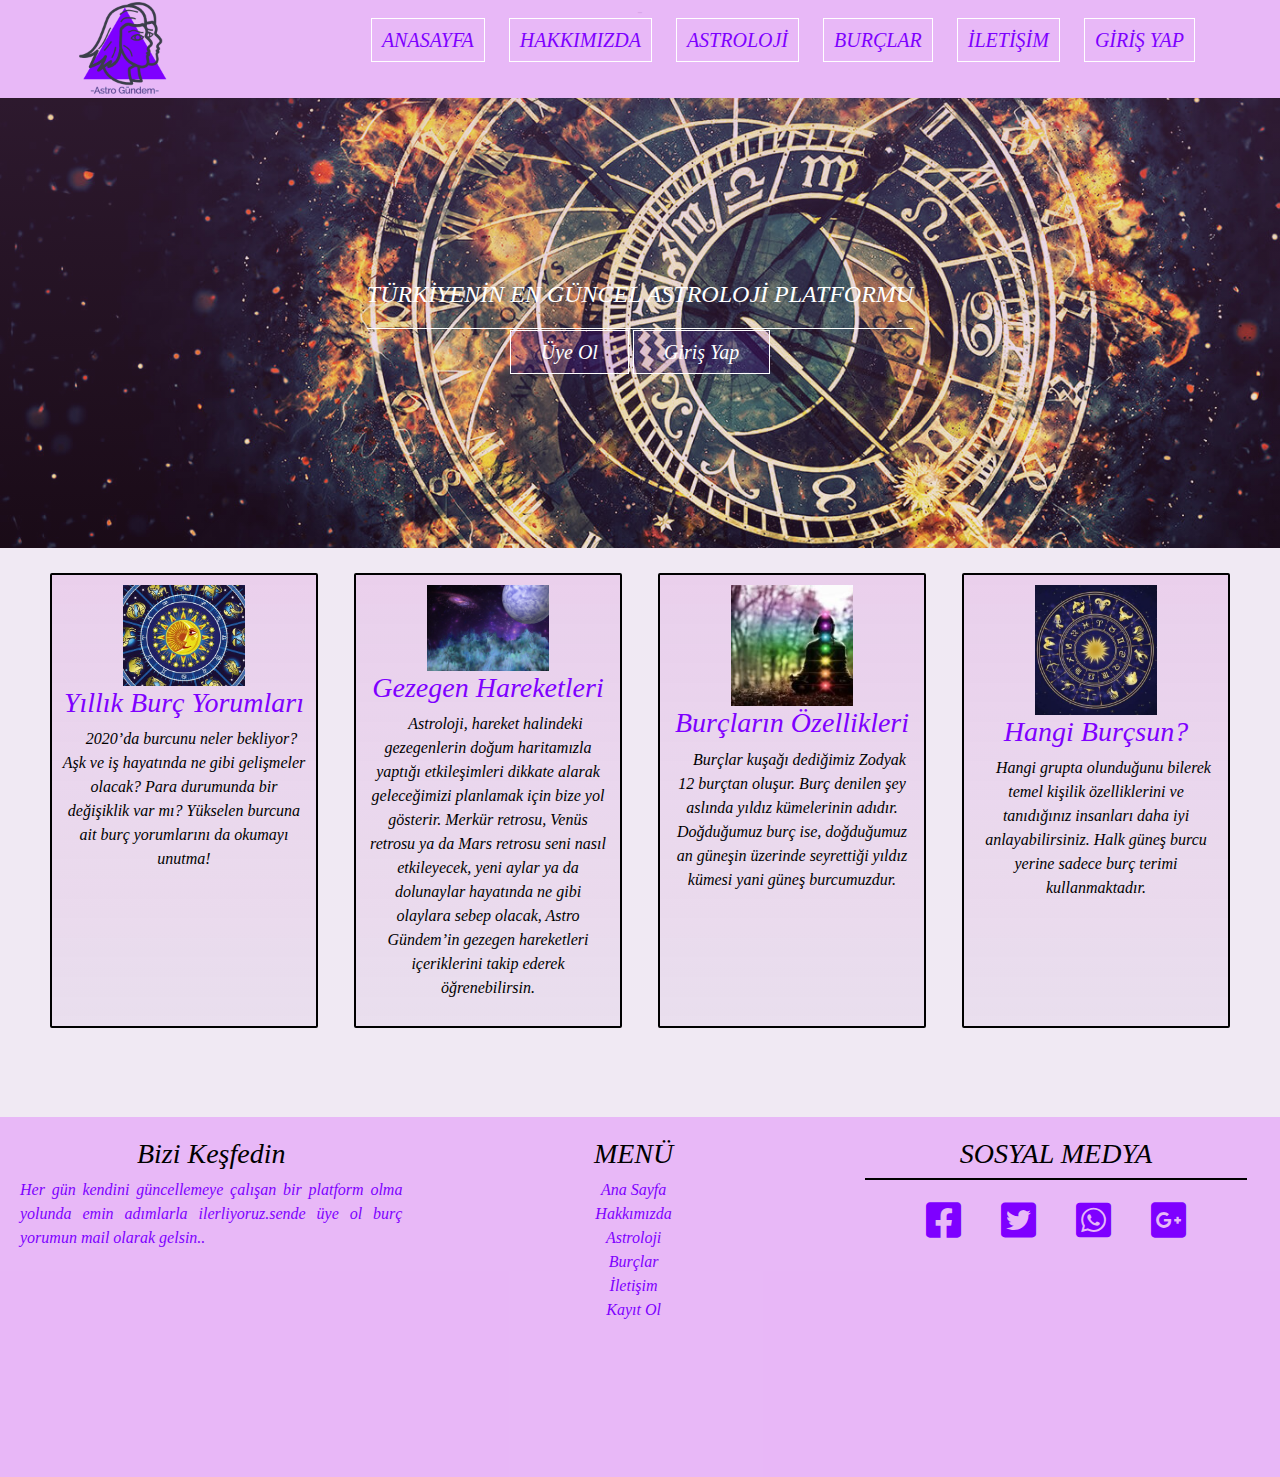
<file: index.html>
<!DOCTYPE html>
<html lang="en">
<head>
    <meta charset="UTF-8">
    <meta name="viewport" content="width=device-width, initial-scale=1.0">
    <!--sitenin arama motorlarında ön plana çıkarcak anahtar kelimeleri-->
    <meta name="keywords" charset="burç burçlar burcunu öğren moyra astroloji ilişki uyumu ilişki burç uyumu">
    <!--Sitenin telif hakları-->
   <META name="Copyright" content="Bu sitenin tüm hakları saklıdır.">
    <!--site yapımcısının bilgileri-->
    <META name="Author" content="Halat Aksoy,Astrogündem@info.com"> 
    <!--Sitenin dili-->
   <meta http-equiv="content-language" content="tr">
    <title>ASTRO GÜNDEM|En Güncel Burç Sayfası</title>
    <link rel="stylesheet" href="style.css">
    <link rel="stylesheet" href="css/all.css" type="text/css">
     <!-- Bootstrap CSS -->
   <link rel="stylesheet" href="https://maxcdn.bootstrapcdn.com/bootstrap/4.0.0/css/bootstrap.min.css" integrity="sha384-Gn5384xqQ1aoWXA+058RXPxPg6fy4IWvTNh0E263XmFcJlSAwiGgFAW/dAiS6JXm" crossorigin="anonymous">	
   <style>
        body{
            background-color: rgba(230, 220, 235, 0.616);
            font-family: 'Times New Roman', Times, serif;
            font-style: italic;
        }  
   </style>-

</head>
<body>
<!--Menü kısmı-->
    <div class="menu_bar" style="margin-top: -2%;">
        <div class="logo"><img src="image/LogoMakr-6LYUUP.png" alt="">
        </div>
            <div class="menu"> 
                <ul>
                    <li><a href="index.html">ANASAYFA</a></li>
                    <li><a href="hakkımızda.html">HAKKIMIZDA</a></li>
                    <li><a href="astroloji.html">ASTROLOJİ</a></li>
                    <li><a href="burçlar.html">BURÇLAR</a></li>
                    <li><a href="iletisim.html">İLETİŞİM</a></li>
                    <li><a href="uyegirisi.html">GİRİŞ YAP</a></li>
                    
                </ul>
            </div>
    </div>
    <div class="galeri">
        <div class="web">
          <h4>TÜRKİYENİN EN GÜNCEL ASTROLOJİ PLATFORMU</h4>
        </div>
        <div class="buton">
         <a href="kayıtol.html">Üye Ol</a>
         <a href="uyegirisi.html">Giriş Yap</a>
        </div>
    </div>
   <div class="orta_alan">
     <div class="orta">
         <div class="icerik">
             <img src="image/astrolojinin-4.-evi.jpg" alt="">
             <h3> <a href="yıllıkburcyorumları.html"> Yıllık Burç Yorumları</a></h3>
             <p>
                2020’da burcunu neler bekliyor? Aşk ve iş hayatında ne gibi gelişmeler olacak? Para durumunda bir
                değişiklik var mı? Yükselen burcuna ait burç yorumlarını da okumayı unutma!
             </p>
         </div>
     </div>
    

<div class="orta">
    <div class="icerik">
        <img src="image/gezegen.jpg" alt="Resim Bulunamadı">
        <h3><a href="astroloji.html">Gezegen Hareketleri</a></h3>
        <p>
            Astroloji, hareket halindeki gezegenlerin doğum haritamızla yaptığı 
            etkileşimleri dikkate alarak geleceğimizi planlamak için bize yol gösterir.
            Merkür retrosu, Venüs retrosu ya da Mars retrosu seni nasıl etkileyecek, 
            yeni aylar ya da dolunaylar hayatında ne gibi olaylara sebep olacak, 
            Astro Gündem’in gezegen hareketleri içeriklerini takip ederek öğrenebilirsin.
        </p>
    </div>
</div>
<div class="orta">
    <div class="icerik">
        <img src="image/uyumke.jpg" alt="Resim Bulunamadı">
        <h3><a href="burcozellik.html">Burçların Özellikleri</a></h3>
        <p>
            Burçlar kuşağı dediğimiz Zodyak 12 burçtan oluşur.
            Burç denilen şey aslında yıldız kümelerinin adıdır.
            Doğduğumuz burç ise, doğduğumuz an güneşin üzerinde seyrettiği yıldız kümesi yani güneş burcumuzdur.
   
        </p>
    </div>
</div>
<div class="orta">
    <div class="icerik">
        <img src="image/burclar2020.jpg" alt="">
        <h3>  <a href="burçhesaplama.html">Hangi Burçsun?</a></h3>
        <p>
            Hangi grupta olunduğunu bilerek temel kişilik özelliklerini ve tanıdığınız insanları daha iyi anlayabilirsiniz.
            Halk güneş burcu yerine sadece burç terimi kullanmaktadır.
        </p>
    </div>
</div>
</div>
    <div class="alt_alan">
        <div class="icerik">
            <h3 style="text-align: center;">Bizi Keşfedin</h3>
            <p style="color:#7e00ff;">Her gün kendini güncellemeye çalışan bir platform olma yolunda emin adımlarla ilerliyoruz.sende üye ol burç yorumun mail olarak gelsin..</p>
        </div>
        <div class="icerik" style="text-align: center;">
            <h3>MENÜ</h3>
            
            <a href="index.html">Ana Sayfa</a><br>
            <a href="hakkımızda.html">Hakkımızda</a><br>
            <a href="astroloji.html">Astroloji</a><br>
            <a href="burçlar.html">Burçlar</a><br>
            <a href="iletisim.html">İletişim</a><br>
            <a href="kayıtol.html">Kayıt Ol</a>

        </div>

            <div class="icerik"> 
            <H3 style="text-align: center;">SOSYAL MEDYA</H3>
            <div class="sosyal">
            <a href="https://tr-tr.facebook.com/" target="blank"><i class="fab fa-facebook-square"></i></a>
            <a href="https://twitter.com/" target="blank"><i class="fab fa-twitter-square"></i></a>
            <a href="https://web.whatsapp.com/" target="blank"><i class="fab fa-whatsapp-square"></i></a>
            <a href="https://www.google.com/intl/tr/gmail/about/" target="blank"><i class="fab fa-google-plus-square"></i></a>
            </div>
        </div>
    </div>
</body>
</html>
</file>
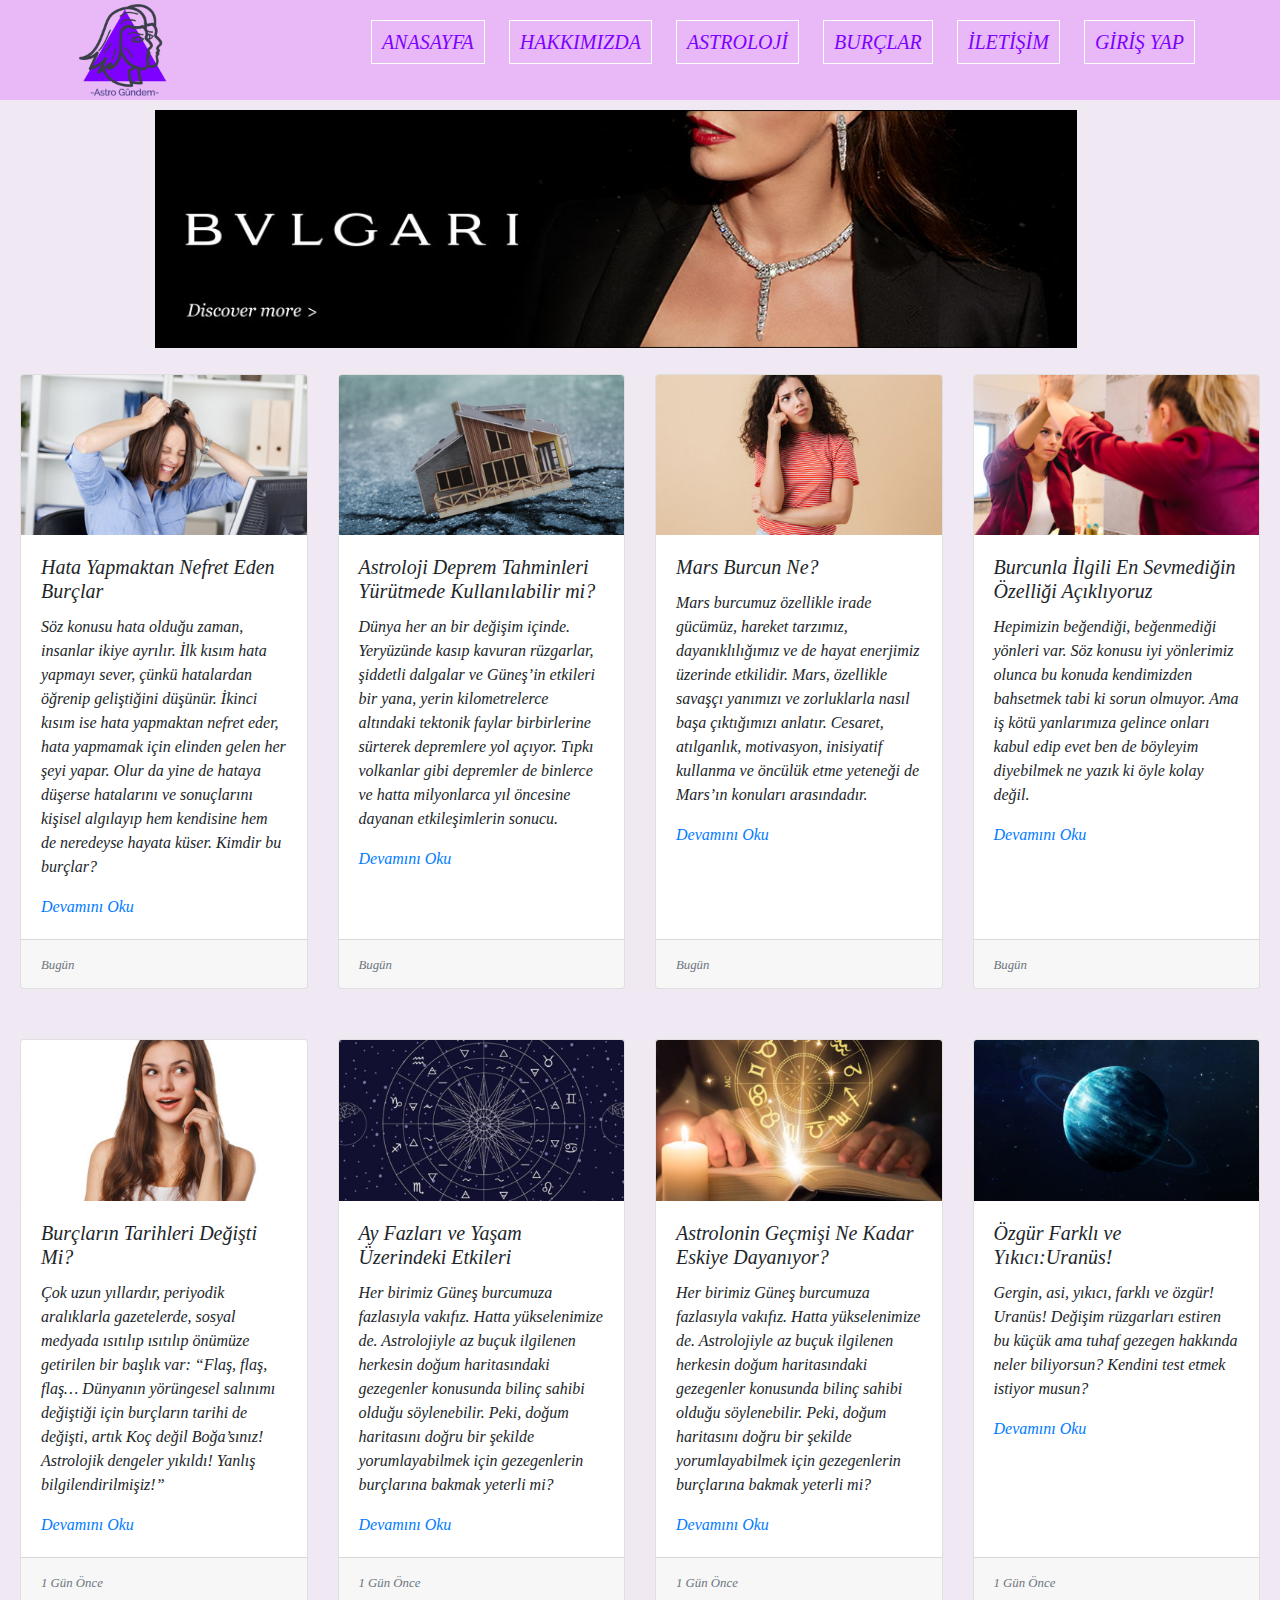
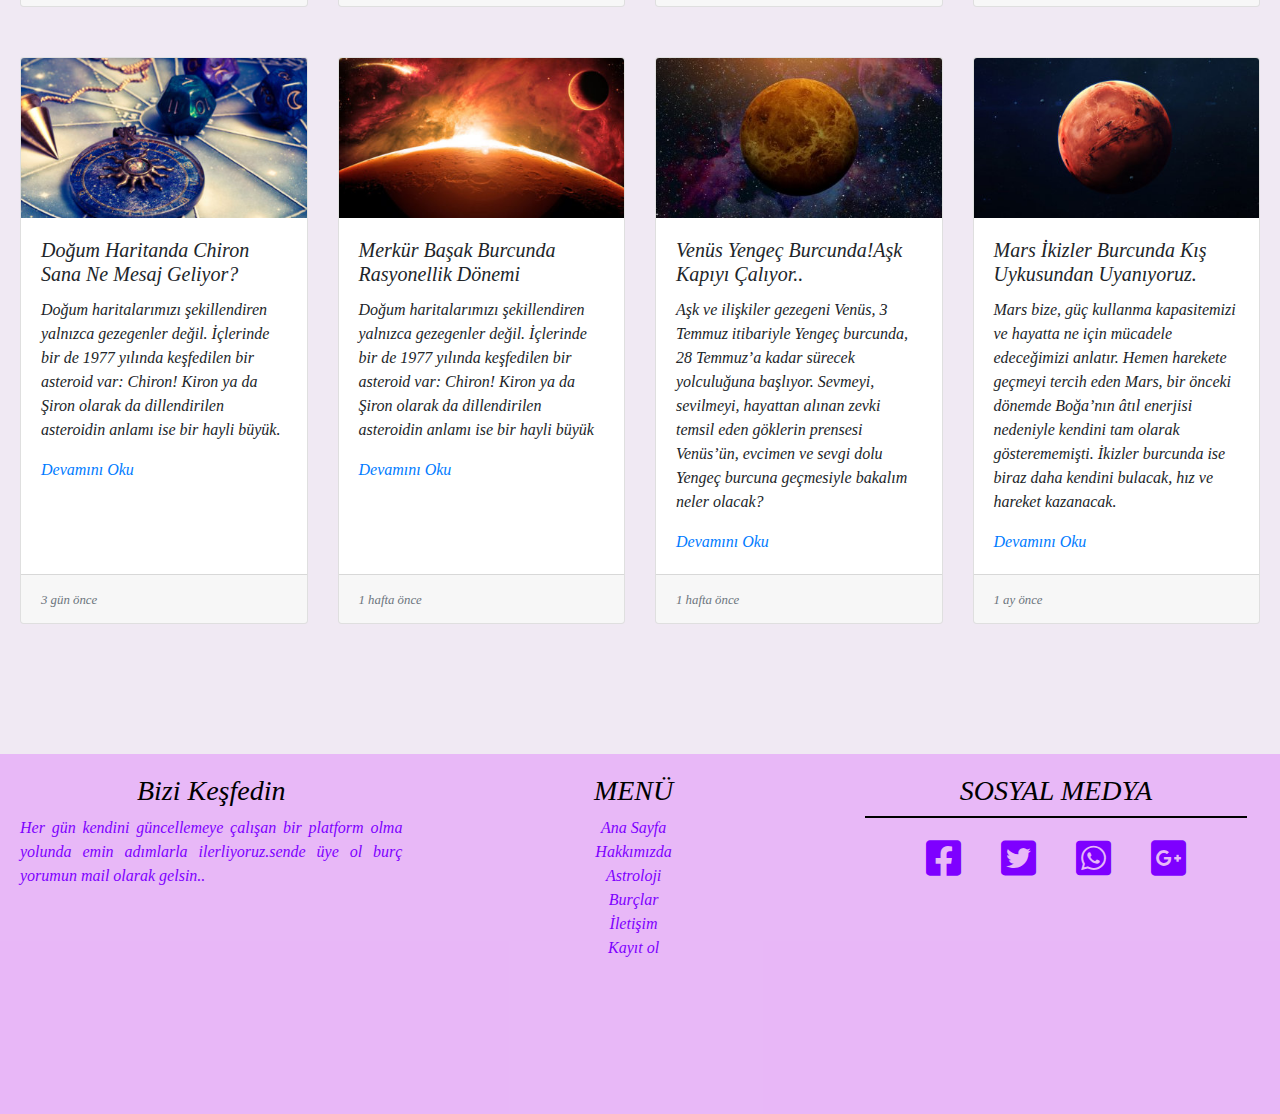
<file: astroloji.html>
<!DOCTYPE html>
<html lang="en">
<head>
    <meta charset="UTF-8">
    <meta name="viewport" content="width=device-width, initial-scale=1.0">
    <title> ASTRO GÜNDEM|Astroloji</title>
    <!--kullandığımız fontların linkleri-->
    <link rel="stylesheet" href="style.css"> 
    <link rel="stylesheet" href="css/all.css" type="text/css">
     <!-- Bootstrap CSS -->
     <link rel="stylesheet" href="https://maxcdn.bootstrapcdn.com/bootstrap/4.0.0/css/bootstrap.min.css" integrity="sha384-Gn5384xqQ1aoWXA+058RXPxPg6fy4IWvTNh0E263XmFcJlSAwiGgFAW/dAiS6JXm" crossorigin="anonymous">

    <style>
      .card{
      margin: 2px;
      }
      body{
      background-color: rgba(230, 220, 235, 0.616);
      font-family: 'Times New Roman', Times, serif;
      font-style: italic;
      }
      .card-deck{
      margin-left: 5px;
      margin-right: 5px;
      }
      
    </style>
</head>
<body>
 <!--Menü kısmı-->
    
 <div class="menu_bar">
    <div class="logo"><img src="image/LogoMakr-6LYUUP.png" alt="">
    </div>
        <div class="menu">
            <ul>
                <li><a href="index.html">ANASAYFA</a></li>
                <li><a href="hakkımızda.html">HAKKIMIZDA</a></li>
                <li><a href="astroloji.html">ASTROLOJİ</a></li>
                <li><a href="burçlar.html">BURÇLAR</a></li>
                <li><a href="iletisim.html">İLETİŞİM</a></li>
                <li><a href="uyegirisi.html">GİRİŞ YAP</a></li> 
            </ul>
        </div>
</div>
<!--Reklam-->
<div style="margin-top: 10px;"> 
    <a href="https://www.bulgari.com/en-int/holiday-season.html" target="blank">
        <img src="image/17054255416881811767.jpg" alt="Resim Bulunamadı" style="width: 95%; height: 48%;">
    </a>
</div>
<br>
<!--boostrap cardlarımız-->
<div class="card-deck">
    <div class="card">
      <img class="card-img-top" src="image/hata-384x216.jpg" alt="Card image cap">
      <div class="card-body">
        <h5 class="card-title">Hata Yapmaktan Nefret Eden Burçlar</h5>
        <p class="card-text">Söz konusu hata olduğu zaman, insanlar ikiye ayrılır. İlk kısım hata yapmayı sever, 
            çünkü hatalardan öğrenip geliştiğini düşünür. İkinci kısım ise hata yapmaktan nefret eder,
            hata yapmamak için elinden gelen her şeyi yapar. Olur da yine de hataya düşerse hatalarını 
            ve sonuçlarını kişisel algılayıp hem kendisine hem de neredeyse hayata küser. Kimdir bu burçlar? </p>
        <a href="devamınıoku.html">Devamını Oku</a>
    </div>
      <div class="card-footer">
        <small class="text-muted">Bugün</small>
      </div>
    </div>
    <div class="card">
      <img class="card-img-top" src="image/ev-384x216.jpg" alt="Card image cap">
      <div class="card-body">
        <h5 class="card-title">Astroloji Deprem Tahminleri Yürütmede Kullanılabilir mi?</h5>
        <p class="card-text">Dünya her an bir değişim içinde. Yeryüzünde kasıp kavuran rüzgarlar, şiddetli dalgalar ve
            Güneş’in etkileri bir yana, yerin kilometrelerce altındaki tektonik faylar birbirlerine sürterek depremlere yol açıyor.
            Tıpkı volkanlar gibi depremler de binlerce ve hatta milyonlarca yıl öncesine dayanan etkileşimlerin sonucu.</p>
        <a href="devamınıoku.html">Devamını Oku</a>
      </div>
      <div class="card-footer">
        <small class="text-muted">Bugün</small>
      </div>
    </div>
    <div class="card">
      <img class="card-img-top" src="image/mars-384x216.jpg" alt="Card image cap">
      <div class="card-body">
        <h5 class="card-title">Mars Burcun Ne?</h5>
        <p class="card-text">Mars burcumuz özellikle irade gücümüz, hareket tarzımız, dayanıklılığımız ve de hayat enerjimiz üzerinde etkilidir. Mars, özellikle savaşçı yanımızı ve zorluklarla nasıl başa çıktığımızı anlatır. Cesaret, atılganlık, 
            motivasyon, inisiyatif kullanma ve öncülük etme yeteneği de Mars’ın konuları arasındadır. </p>
        <a href="devamınıoku.html">Devamını Oku</a>
    </div>
      <div class="card-footer">
        <small class="text-muted">Bugün</small>
      </div>
    </div>
    <div class="card">
        <img class="card-img-top" src="image/burc-384x216.jpg" alt="Card image cap">
        <div class="card-body">
          <h5 class="card-title">Burcunla İlgili En Sevmediğin Özelliği Açıklıyoruz</h5>
          <p class="card-text">Hepimizin beğendiği, beğenmediği yönleri var. Söz konusu iyi yönlerimiz
               olunca bu konuda kendimizden bahsetmek tabi ki sorun olmuyor. Ama iş kötü yanlarımıza gelince onları
               kabul edip evet ben de böyleyim diyebilmek ne yazık ki öyle kolay değil.</p>
          <a href="devamınıoku.html">Devamını Oku</a>
        </div>
        <div class="card-footer">
          <small class="text-muted">Bugün</small>
        </div>
      </div>
  </div>
  <br>
  <br>
  <div class="card-deck">
    <div class="card">
      <img class="card-img-top" src="image/dunya-384x216.jpg" alt="Card image cap">
      <div class="card-body">
        <h5 class="card-title">Burçların Tarihleri Değişti Mi?</h5>
        <p>Çok uzun yıllardır, periyodik aralıklarla gazetelerde, sosyal medyada ısıtılıp ısıtılıp 
            önümüze getirilen bir başlık var: “Flaş, flaş, flaş… Dünyanın yörüngesel salınımı değiştiği için burçların tarihi de değişti, 
            artık Koç değil Boğa’sınız! Astrolojik dengeler yıkıldı! Yanlış bilgilendirilmişiz!”</p>
            <a href="devamınıoku.html">Devamını Oku</a>

      </div>
      <div class="card-footer">
        <small class="text-muted">1 Gün Önce</small>
      </div>
    </div>
    <div class="card">
      <img class="card-img-top" src="image/ay-fazlari-ve-etkileri-384x216.jpg" alt="Card image cap">
      <div class="card-body">
        <h5 class="card-title">Ay Fazları ve Yaşam Üzerindeki Etkileri</h5>
        <p class="card-text">Her birimiz Güneş burcumuza fazlasıyla vakıfız. Hatta yükselenimize de. 
            Astrolojiyle az buçuk ilgilenen herkesin doğum haritasındaki gezegenler konusunda bilinç sahibi olduğu söylenebilir.
             Peki, doğum haritasını doğru bir şekilde yorumlayabilmek için gezegenlerin burçlarına bakmak yeterli mi? </p>
             <a href="devamınıoku.html">Devamını Oku</a>
      </div>
      <div class="card-footer">
        <small class="text-muted">1 Gün Önce</small>
      </div>
    </div>
    <div class="card">
      <img class="card-img-top" src="image/astrolojının-tarihi-384x216.jpg" alt="Card image cap">
      <div class="card-body">
        <h5 class="card-title">Astrolonin Geçmişi Ne Kadar Eskiye Dayanıyor?</h5>
        <p class="card-text">Her birimiz Güneş burcumuza fazlasıyla vakıfız. Hatta yükselenimize de.
             Astrolojiyle az buçuk ilgilenen herkesin doğum haritasındaki gezegenler konusunda bilinç sahibi olduğu söylenebilir.
             Peki, doğum haritasını doğru bir şekilde yorumlayabilmek için gezegenlerin burçlarına bakmak yeterli mi? </p>
             <a href="devamınıoku.html">Devamını Oku</a>    
      </div>
      <div class="card-footer">
        <small class="text-muted">1 Gün Önce</small>
      </div>
    </div>
    <br>
    <div class="card">
        <img class="card-img-top" src="image/fff-6-384x216.jpg" alt="Card image cap">
        <div class="card-body">
          <h5 class="card-title">Özgür Farklı ve Yıkıcı:Uranüs!</h5>
          <p class="card-text">Gergin, asi, yıkıcı, farklı ve özgür! Uranüs! 
              Değişim rüzgarları estiren bu küçük ama tuhaf gezegen hakkında neler biliyorsun? Kendini test etmek istiyor musun?</p>
              <a href="devamınıoku.html">Devamını Oku</a>
        </div>
        <div class="card-footer">
          <small class="text-muted">1 Gün Önce</small>
        </div>
      </div>
      
  </div>
<br>
<br>
  <div class="card-deck">
    <div class="card">
      <img class="card-img-top" src="image/chiron-384x216.jpg" alt="Card image cap">
      <div class="card-body">
        <h5 class="card-title">Doğum Haritanda Chiron Sana Ne Mesaj Geliyor?</h5>
        <p class="card-text">Doğum haritalarımızı şekillendiren yalnızca gezegenler değil. İçlerinde bir de 1977 yılında keşfedilen bir asteroid var: Chiron! Kiron ya da Şiron olarak da dillendirilen asteroidin anlamı ise bir hayli büyük.</p>
        <a href="devamınıoku.html">Devamını Oku</a>
    </div>
      <div class="card-footer">
        <small class="text-muted">3 gün önce</small>
      </div>
    </div>
    <div class="card">
      <img class="card-img-top" src="image/merkurretro-1-384x216.jpg" alt="Card image cap">
      <div class="card-body">
        <h5 class="card-title">Merkür Başak Burcunda Rasyonellik Dönemi</h5>
        <p class="card-text">Doğum haritalarımızı şekillendiren yalnızca gezegenler değil. 
            İçlerinde bir de 1977 yılında keşfedilen bir asteroid var:
             Chiron! Kiron ya da Şiron olarak da dillendirilen asteroidin anlamı ise bir hayli büyük</p>
        <a href="devamınıoku.html">Devamını Oku</a>
      </div>
      <div class="card-footer">
        <small class="text-muted">1 hafta önce</small>
      </div>
    </div>
    <div class="card">
      <img class="card-img-top" src="image/10_temmuz_venus_burcunu_ogren_Website-384x216.jpg" alt="Card image cap">
      <div class="card-body">
        <h5 class="card-title">Venüs Yengeç Burcunda!Aşk Kapıyı Çalıyor..</h5>
        <p class="card-text">Aşk ve ilişkiler gezegeni Venüs, 3 Temmuz itibariyle Yengeç burcunda, 
            28 Temmuz’a kadar sürecek yolculuğuna başlıyor. Sevmeyi, sevilmeyi, 
            hayattan alınan zevki temsil eden göklerin prensesi Venüs’ün, evcimen ve sevgi dolu Yengeç burcuna geçmesiyle bakalım neler olacak? </p>
        <a href="devamınıoku.html">Devamını Oku</a>
    </div>
      <div class="card-footer">
        <small class="text-muted">1 hafta önce</small>
      </div>
    </div>
    <div class="card">
        <img class="card-img-top" src="image/bb-384x216.jpg" alt="Card image cap">
        <div class="card-body">
          <h5 class="card-title">Mars İkizler Burcunda Kış Uykusundan Uyanıyoruz.</h5>
          <p class="card-text">Mars bize, güç kullanma kapasitemizi ve hayatta ne için mücadele edeceğimizi anlatır. 
              Hemen harekete geçmeyi tercih eden Mars, bir önceki dönemde Boğa’nın âtıl enerjisi nedeniyle kendini tam olarak gösterememişti. 
              İkizler burcunda ise biraz daha kendini bulacak, hız ve hareket kazanacak.</p>
          <a href="devamınıoku.html">Devamını Oku</a>
        </div>
        <div class="card-footer">
          <small class="text-muted">1 ay önce</small>
        </div>
      </div>
  </div>
    <!-- Optional JavaScript -->
    <!-- jQuery first, then Popper.js, then Bootstrap JS -->
    <script src="https://code.jquery.com/jquery-3.2.1.slim.min.js" integrity="sha384-KJ3o2DKtIkvYIK3UENzmM7KCkRr/rE9/Qpg6aAZGJwFDMVNA/GpGFF93hXpG5KkN" crossorigin="anonymous"></script>
    <script src="https://cdnjs.cloudflare.com/ajax/libs/popper.js/1.12.9/umd/popper.min.js" integrity="sha384-ApNbgh9B+Y1QKtv3Rn7W3mgPxhU9K/ScQsAP7hUibX39j7fakFPskvXusvfa0b4Q" crossorigin="anonymous"></script>
    <script src="https://maxcdn.bootstrapcdn.com/bootstrap/4.0.0/js/bootstrap.min.js" integrity="sha384-JZR6Spejh4U02d8jOt6vLEHfe/JQGiRRSQQxSfFWpi1MquVdAyjUar5+76PVCmYl" crossorigin="anonymous"></script>
    
    <hr>
    <hr>
    <!--Footer kısmı-->
    <div class="alt_alan">
    <div class="icerik">
        <h3 style="text-align: center;">Bizi Keşfedin</h3>
        <p style="color: #7e00ff;">Her gün kendini güncellemeye çalışan bir platform olma yolunda emin adımlarla ilerliyoruz.sende üye ol burç yorumun mail olarak gelsin..</p>
    </div>
    <div class="icerik" style="text-align: center; ">
        <h3 >MENÜ</h3>
        <a href="index.html">Ana Sayfa</a><br>
        <a href="hakkımızda.html">Hakkımızda</a><br>
        <a href="astroloji.html">Astroloji</a><br>
        <a href="burçlar.html">Burçlar</a><br>
        <a href="iletisim.html">İletişim</a><br>
        <a href="kayıtol.html">Kayıt ol</a>

    </div>

    <div class="icerik"> 
      <H3 style="text-align: center;">SOSYAL MEDYA</H3>
      <div class="sosyal">
      <a href="https://tr-tr.facebook.com/" target="blank"><i class="fab fa-facebook-square"></i></a>
      <a href="https://twitter.com/" target="blank"><i class="fab fa-twitter-square"></i></a>
      <a href="https://web.whatsapp.com/"target="blank"><i class="fab fa-whatsapp-square"></i></a>
      <a href="https://www.google.com/intl/tr/gmail/about/"target="blank"><i class="fab fa-google-plus-square"></i></a>
      </div>
    </div>
</div>
</body>
</html>
</file>
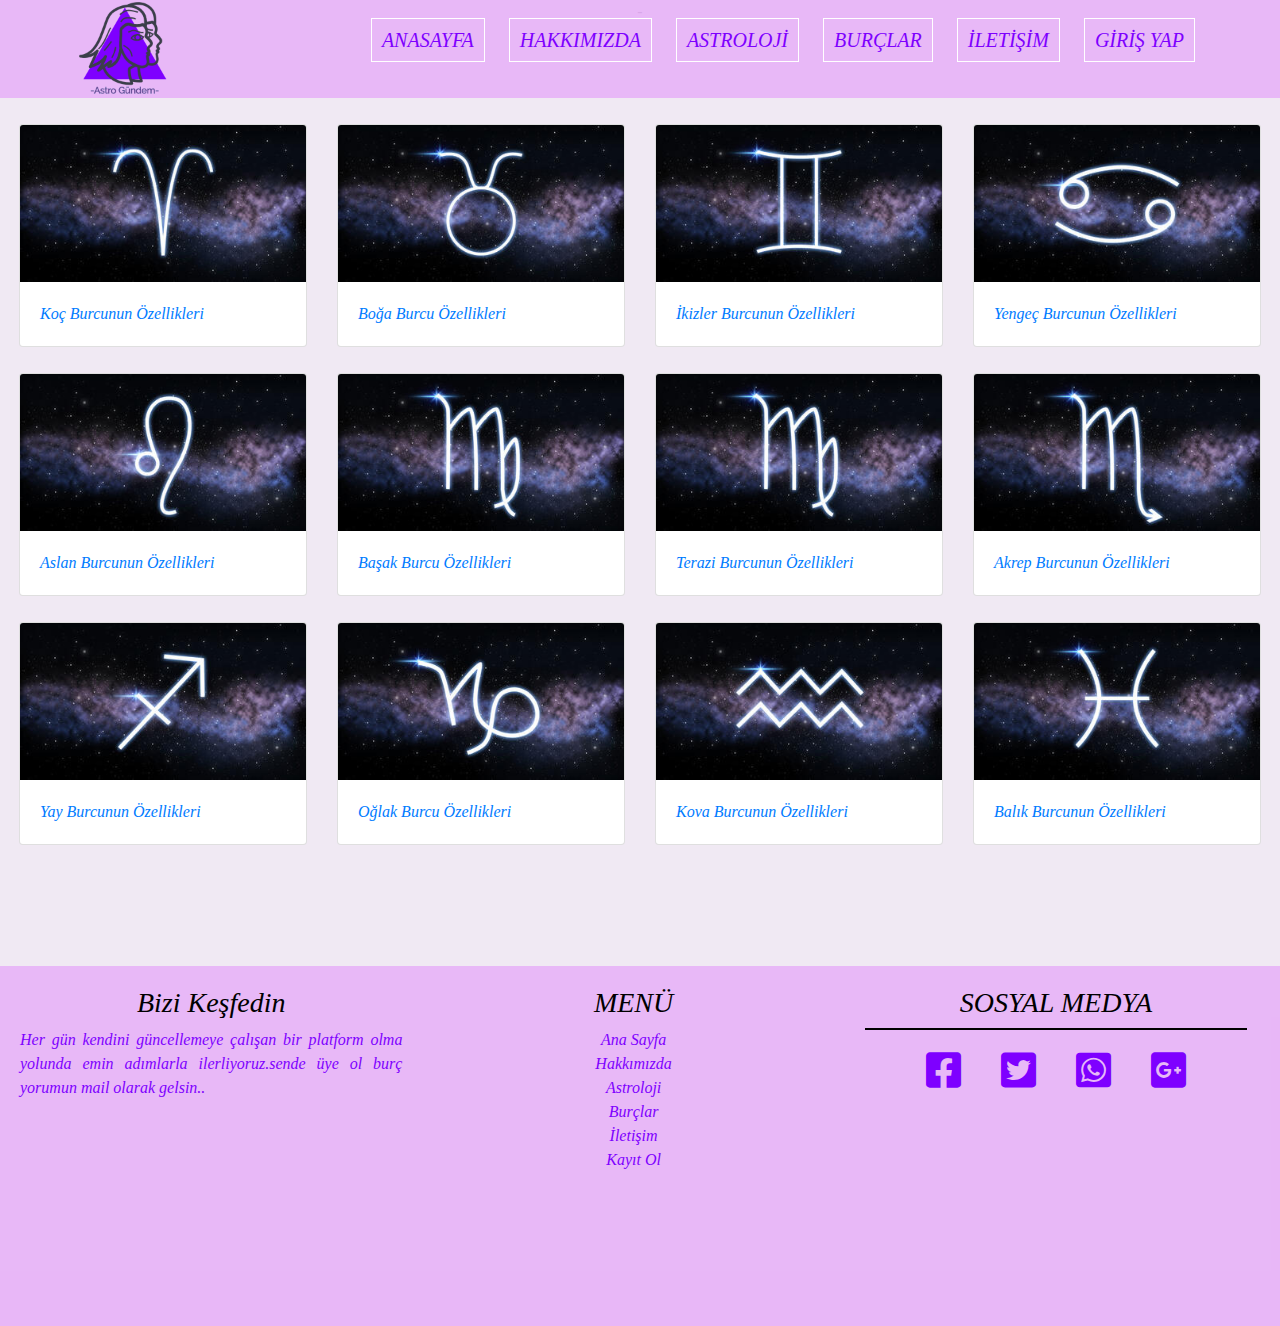
<file: burcozellik.html>
<!DOCTYPE html>
<html lang="en">
<head>
    <meta charset="UTF-8">
    <meta name="viewport" content="width=device-width, initial-scale=1.0">
    <!--sitenin arama motorlarında ön plana çıkarcak anahtar kelimeleri-->
    <meta name="keywords" charset="burç burçlar burcunu öğren moyra astroloji ilişki uyumu ilişki burç uyumu">
    <!--Sitenin telif hakları-->
   <META name="Copyright" content="Bu sitenin tüm hakları saklıdır.">
    <!--site yapımcısının bilgileri-->
    <META name="Author" content="Halat Aksoy,Astrogündem@info.com"> 
    <!--Sitenin dili-->
   <meta http-equiv="content-language" content="tr">
    <!-- Bootstrap CSS -->
    <link rel="stylesheet" href="https://maxcdn.bootstrapcdn.com/bootstrap/4.0.0/css/bootstrap.min.css" integrity="sha384-Gn5384xqQ1aoWXA+058RXPxPg6fy4IWvTNh0E263XmFcJlSAwiGgFAW/dAiS6JXm" crossorigin="anonymous">	
    <title>ASTRO GÜNDEM|En Güncel Burç Sayfası</title>
    <link rel="stylesheet" href="style.css">
    <link rel="stylesheet" href="css/all.css" type="text/css">
   <style>
        body{
            background-color: rgba(230, 220, 235, 0.616);
            font-family: 'Times New Roman', Times, serif;
            font-style: italic;
        }  
   </style>-

</head>
<body>
    <!--Menü kısmı-->
        <div class="menu_bar" style="margin-top: -2%;">
            <div class="logo"><img src="image/LogoMakr-6LYUUP.png" alt="">
            </div>
                <div class="menu"> 
                    <ul>
                        <li><a href="index.html">ANASAYFA</a></li>
                        <li><a href="hakkımızda.html">HAKKIMIZDA</a></li>
                        <li><a href="astroloji.html">ASTROLOJİ</a></li>
                        <li><a href="burçlar.html">BURÇLAR</a></li>
                        <li><a href="iletisim.html">İLETİŞİM</a></li>
                        <li><a href="uyegirisi.html">GİRİŞ YAP</a></li>
                        
                    </ul>
                </div>
        </div>
    </div>
    <!--boostrap card özelliğini kuallandık ve gövdeyi doldurduk-->
    <div class="card-deck" style="margin-top: 2%;">
        <div class="card" style="width: 18rem;">
            <img class="card-img-top" src="image/kocozellik.jpg" alt="Card image cap">
            <div class="card-body">
              <p class="card-text"><a href="burcözelliksayfası.html">Koç Burcunun Özellikleri</a></p>
            </div>
        </div>
        <div class="card" style="width: 18rem;">
            <img class="card-img-top" src="image/bogaozellik.jpg" alt="Card image cap">
            <div class="card-body">
              <p class="card-text"><a href="burcözelliksayfası.html">Boğa Burcu Özellikleri</a></p>
            </div>
        </div>
        <div class="card" style="width: 18rem;">
            <img class="card-img-top" src="image/ikizlerozellik.jpg" alt="Card image cap">
            <div class="card-body">
              <p class="card-text"><a href="burcözelliksayfası.html">İkizler Burcunun Özellikleri</a></p>
            </div>
        </div>
        <div class="card" style="width: 18rem;">
            <img class="card-img-top" src="image/yengecozellik.jpg" alt="Card image cap">
            <div class="card-body">
              <p class="card-text"><a href="burcözelliksayfası.html">Yengeç Burcunun Özellikleri</a></p>
            </div>
        </div>
    </div>
    <div class="card-deck" style="margin-top: 2%;">
        <div class="card" style="width: 18rem;">
            <img class="card-img-top" src="image/aslanozellik.jpg" alt="Card image cap">
            <div class="card-body">
              <p class="card-text"><a href="burcözelliksayfası.html">Aslan Burcunun Özellikleri</a></p>
            </div>
        </div>
        <div class="card" style="width: 18rem;">
            <img class="card-img-top" src="image/basakozellik.jpg" alt="Card image cap">
            <div class="card-body">
              <p class="card-text"><a href="burcözelliksayfası.html">Başak Burcu Özellikleri</a></p>
            </div>
        </div>
        <div class="card" style="width: 18rem;">
            <img class="card-img-top" src="image/teraziozellik.jpg" alt="Card image cap">
            <div class="card-body">
              <p class="card-text"><a href="burcözelliksayfası.html">Terazi Burcunun Özellikleri</a></p>
            </div>
        </div>
        <div class="card" style="width: 18rem;">
            <img class="card-img-top" src="image/akrepozellik.jpg" alt="Card image cap">
            <div class="card-body">
              <p class="card-text"><a href="burcözelliksayfası.html">Akrep Burcunun Özellikleri</a></p>
            </div>
        </div>
    </div>

    <div class="card-deck" style="margin-top: 2%;">
        <div class="card" style="width: 18rem;">
            <img class="card-img-top" src="image/yayozellik.jpg" alt="Card image cap">
            <div class="card-body">
              <p class="card-text"><a href="burcözelliksayfası.html">Yay Burcunun Özellikleri</a></p>
            </div>
        </div>
        <div class="card" style="width: 18rem;">
            <img class="card-img-top" src="image/oglakozellik.jpg" alt="Card image cap">
            <div class="card-body">
              <p class="card-text"><a href="burcözelliksayfası.html">Oğlak Burcu Özellikleri</a></p>
            </div>
        </div>
        <div class="card" style="width: 18rem;">
            <img class="card-img-top" src="image/kovaozellık.jpg" alt="Card image cap">
            <div class="card-body">
              <p class="card-text"><a href="burcözelliksayfası.html">Kova Burcunun Özellikleri</a></p>
            </div>
        </div>
        <div class="card" style="width: 18rem;">
            <img class="card-img-top" src="image/balıkozellık.jpg" alt="Card image cap">
            <div class="card-body">
              <p class="card-text"><a href="burcözelliksayfası.html">Balık Burcunun Özellikleri</a></p>
            </div>
        </div>
    </div>
    <br>
    <hr>
    
    <!--Footer kısmı-->
    <div class="alt_alan">
        <div class="icerik">
            <h3 style="text-align: center;">Bizi Keşfedin</h3>
            <p>Her gün kendini güncellemeye çalışan bir platform olma yolunda emin adımlarla ilerliyoruz.sende üye ol burç yorumun mail olarak gelsin..</p>
        </div>
        <div class="icerik" style="text-align: center;">
            <h3 >MENÜ</h3>
            <a href="index.html">Ana Sayfa</a><br>
            <a href="hakkımızda.html">Hakkımızda</a><br>
            <a href="astroloji.html">Astroloji</a><br>
            <a href="burçlar.html">Burçlar</a><br>
            <a href="iletisim.html">İletişim</a><br>
            <a href="kayıtol.html">Kayıt Ol</a>

        </div>

        <div class="icerik"> 
            <H3 style="text-align: center;">SOSYAL MEDYA</H3>
            <div class="sosyal">
            <a href="https://tr-tr.facebook.com/" target="blank"><i class="fab fa-facebook-square"></i></a>
            <a href="https://twitter.com/" target="blank"><i class="fab fa-twitter-square"></i></a>
            <a href="https://web.whatsapp.com/" target="blank"><i class="fab fa-whatsapp-square"></i></a>
            <a href="https://www.google.com/intl/tr/gmail/about/" target="blank"><i class="fab fa-google-plus-square"></i></a>
            </div>
        </div>
    </div>
</body>
</html>
</file>
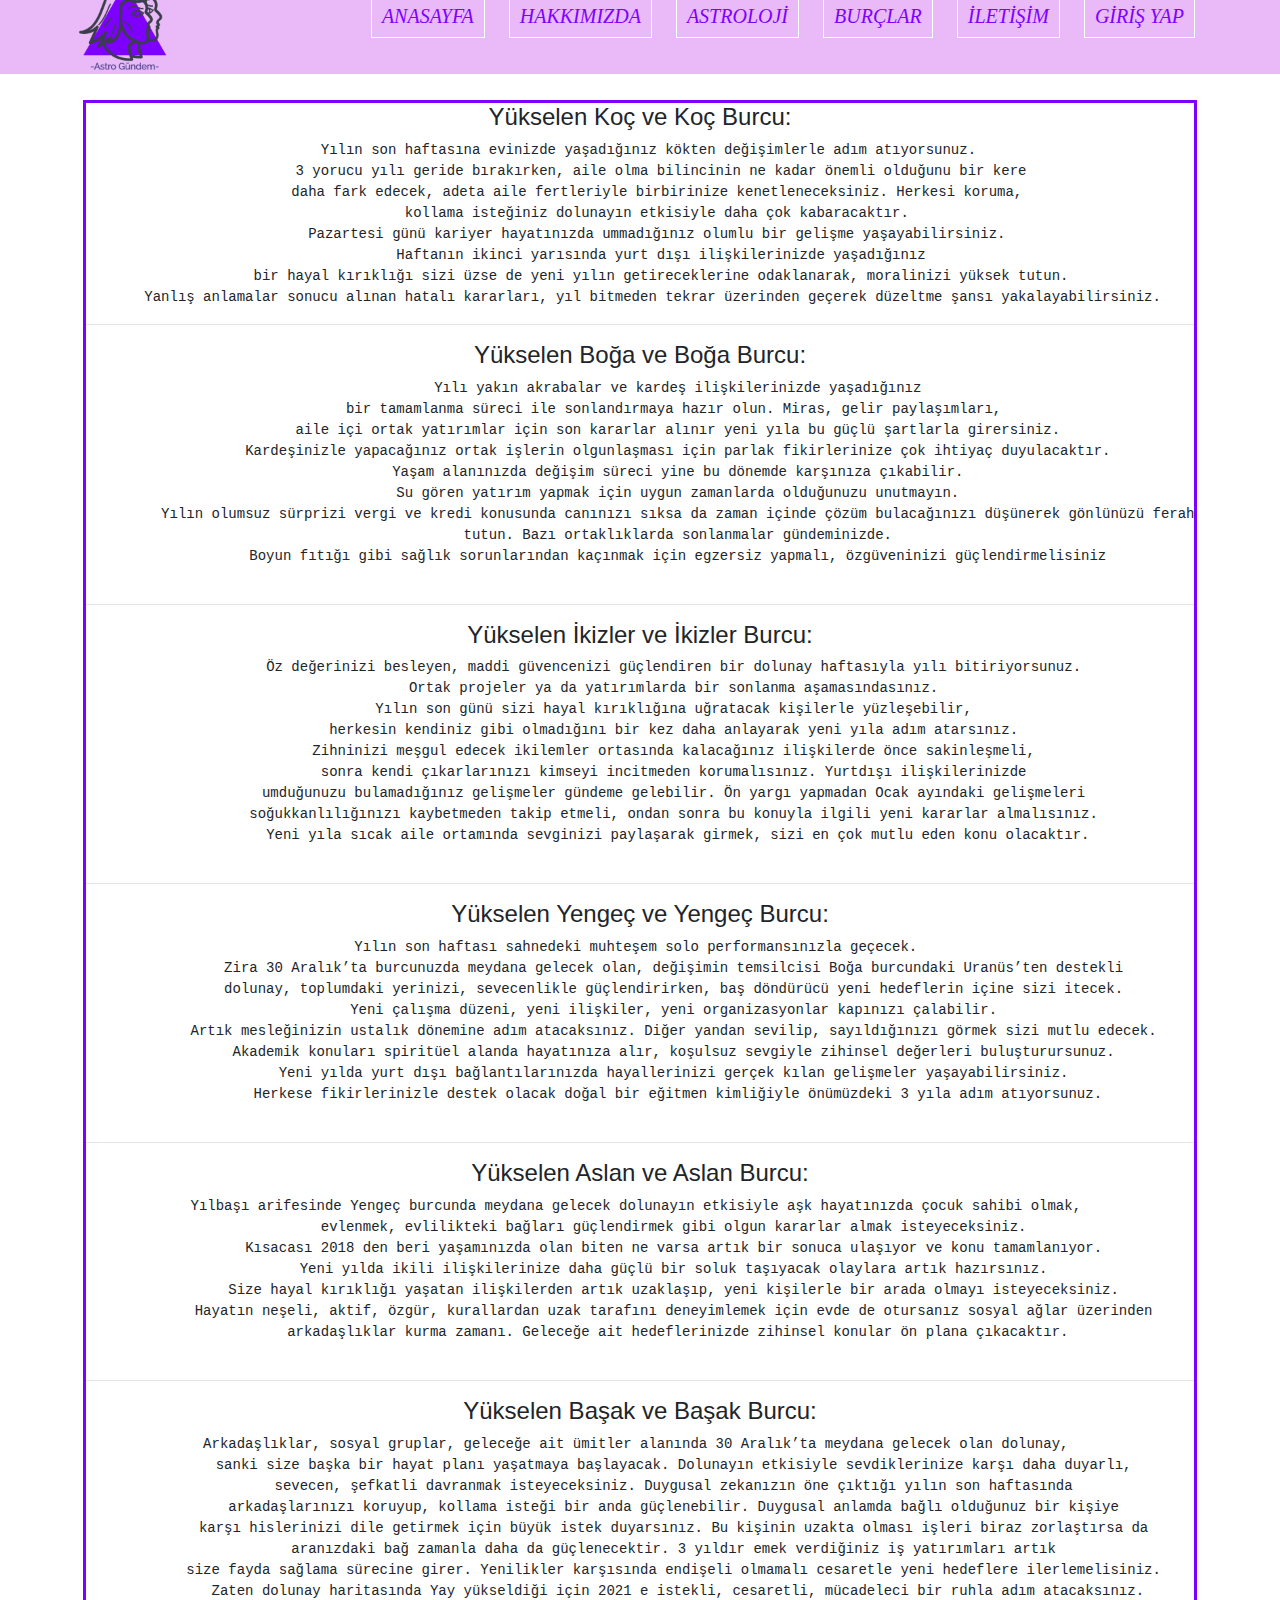
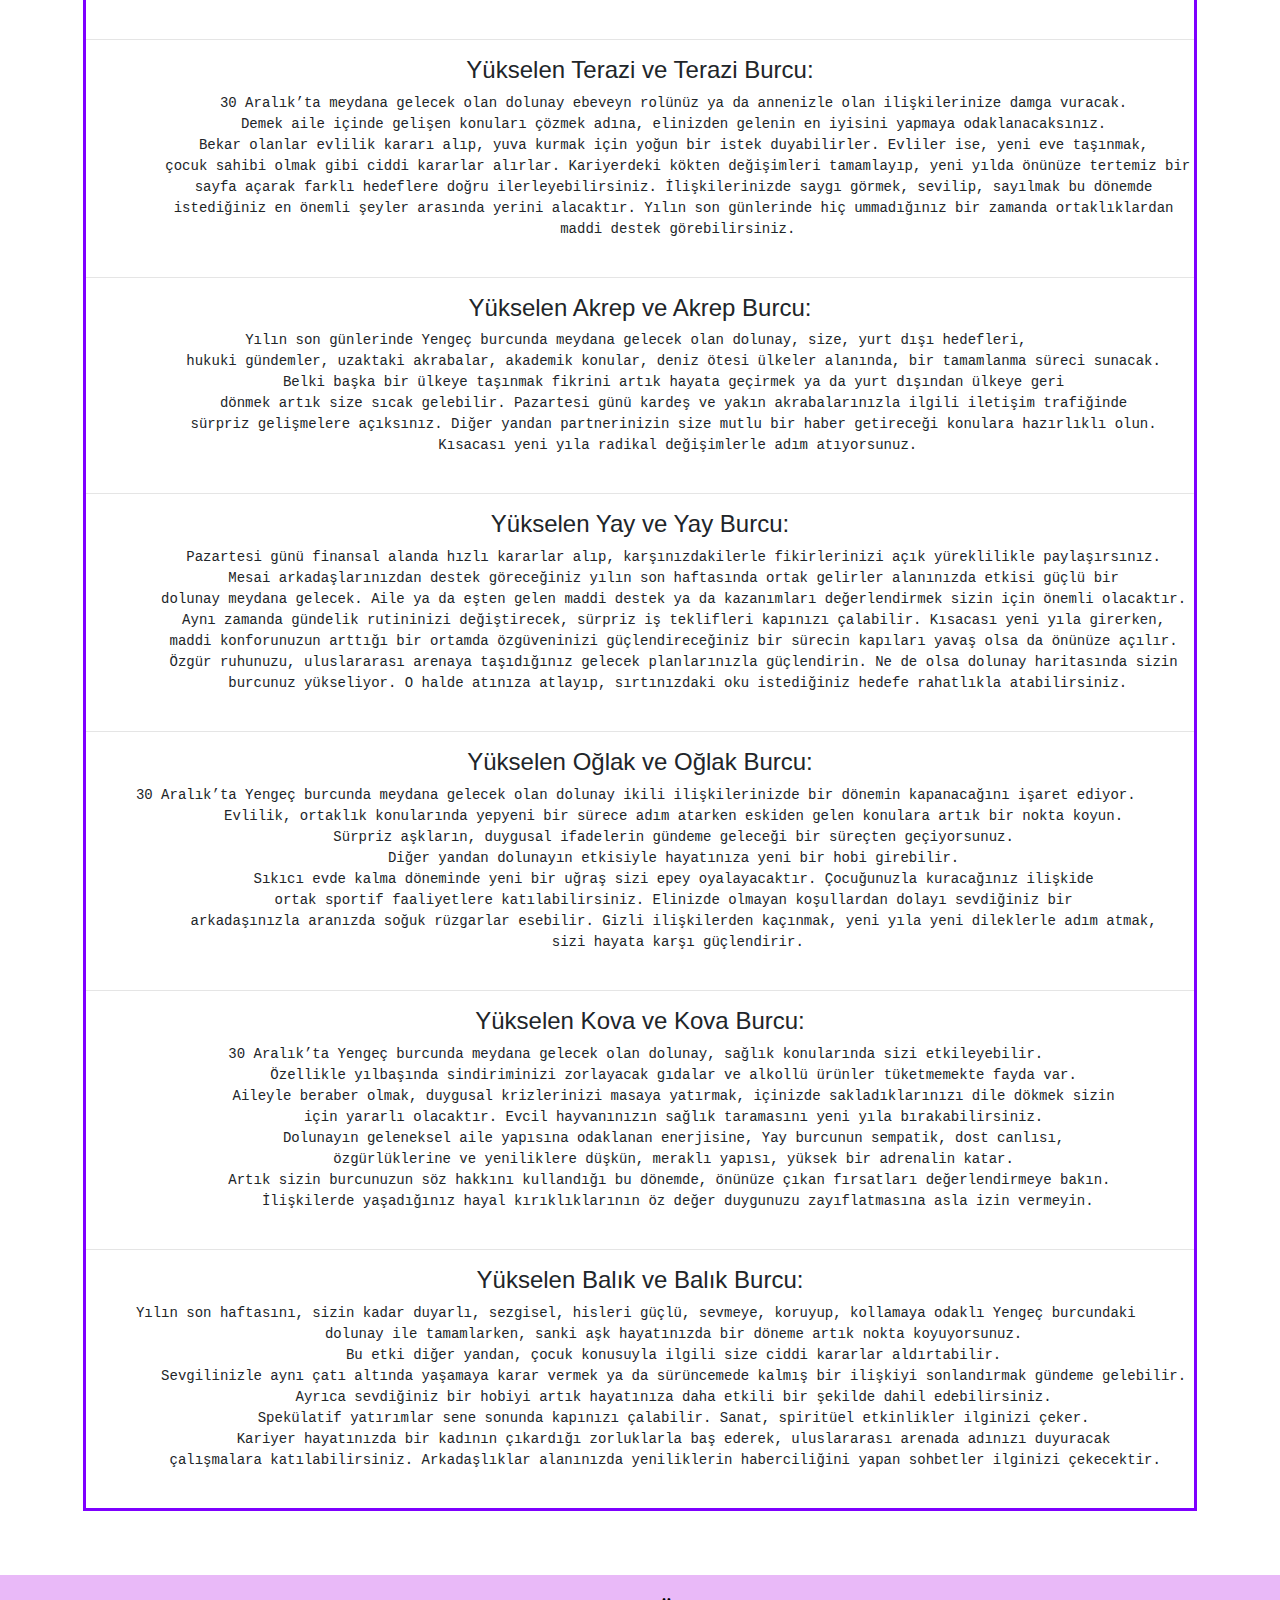
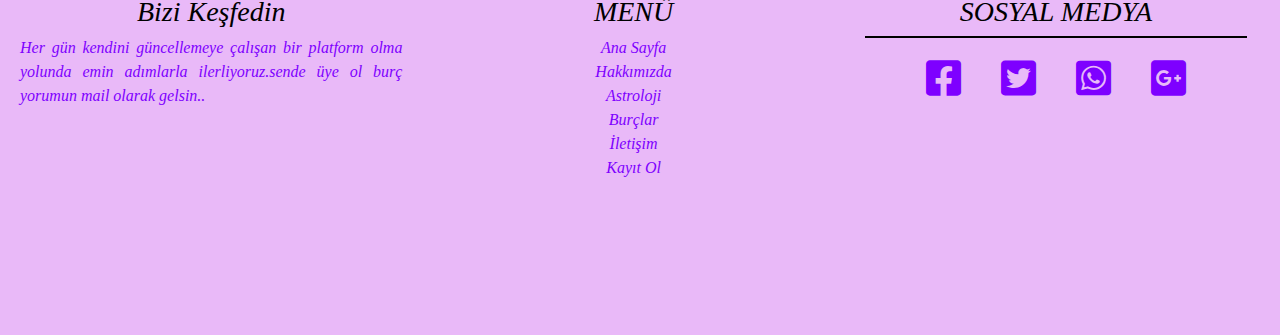
<file: burcözelliksayfası.html>
<!DOCTYPE html>
<html lang="en">
<head>
    <meta charset="UTF-8">
    <meta name="viewport" content="width=device-width, initial-scale=1.0">
    <link rel="stylesheet" href="https://maxcdn.bootstrapcdn.com/bootstrap/4.0.0/css/bootstrap.min.css" integrity="sha384-Gn5384xqQ1aoWXA+058RXPxPg6fy4IWvTNh0E263XmFcJlSAwiGgFAW/dAiS6JXm" crossorigin="anonymous">	
    <title>ASTRO GÜNDEM|En Güncel Burç Sayfası</title>
    <link rel="stylesheet" href="style.css">
    <link rel="stylesheet" href="css/all.css" type="text/css">
    <style>
        .body{
            background-color: rgba(230, 220, 235, 0.616);
            font-family: 'Times New Roman', Times, serif;
            font-style: italic;
        }

    </style>
</head>
<body>
      <!--Menü kısmı-->
      <div class="menu_bar" style="margin-top: -2%;">
        <div class="logo"><img src="image/LogoMakr-6LYUUP.png" alt="">
        </div>
            <div class="menu"> 
                <ul>
                    <li><a href="index.html">ANASAYFA</a></li>
                    <li><a href="hakkımızda.html">HAKKIMIZDA</a></li>
                    <li><a href="astroloji.html">ASTROLOJİ</a></li>
                    <li><a href="burçlar.html">BURÇLAR</a></li>
                    <li><a href="iletisim.html">İLETİŞİM</a></li>
                    <li><a href="uyegirisi.html">GİRİŞ YAP</a></li>
                    
                </ul>
            </div>
    </div>
</div>
<div class="gunlukburcyorumu" style="margin-top:2%;">
    <h4> Yükselen Koç ve Koç Burcu:</h4>
    <pre>   Yılın son haftasına evinizde yaşadığınız kökten değişimlerle adım atıyorsunuz. 
     3 yorucu yılı geride bırakırken, aile olma bilincinin ne kadar önemli olduğunu bir kere
     daha fark edecek, adeta aile fertleriyle birbirinize kenetleneceksiniz. Herkesi koruma, 
     kollama isteğiniz dolunayın etkisiyle daha çok kabaracaktır. 
     Pazartesi günü kariyer hayatınızda ummadığınız olumlu bir gelişme yaşayabilirsiniz. 
     Haftanın ikinci yarısında yurt dışı ilişkilerinizde yaşadığınız
     bir hayal kırıklığı sizi üzse de yeni yılın getireceklerine odaklanarak, moralinizi yüksek tutun.
     Yanlış anlamalar sonucu alınan hatalı kararları, yıl bitmeden tekrar üzerinden geçerek düzeltme şansı yakalayabilirsiniz.  </pre>
     <hr>
     <h4>Yükselen Boğa ve Boğa Burcu:</h4>
     <pre>
         Yılı yakın akrabalar ve kardeş ilişkilerinizde yaşadığınız
         bir tamamlanma süreci ile sonlandırmaya hazır olun. Miras, gelir paylaşımları, 
         aile içi ortak yatırımlar için son kararlar alınır yeni yıla bu güçlü şartlarla girersiniz.
         Kardeşinizle yapacağınız ortak işlerin olgunlaşması için parlak fikirlerinize çok ihtiyaç duyulacaktır.
         Yaşam alanınızda değişim süreci yine bu dönemde karşınıza çıkabilir.
         Su gören yatırım yapmak için uygun zamanlarda olduğunuzu unutmayın.
         Yılın olumsuz sürprizi vergi ve kredi konusunda canınızı sıksa da zaman içinde çözüm bulacağınızı düşünerek gönlünüzü ferah
         tutun. Bazı ortaklıklarda sonlanmalar gündeminizde.
         Boyun fıtığı gibi sağlık sorunlarından kaçınmak için egzersiz yapmalı, özgüveninizi güçlendirmelisiniz
     </pre>
     <hr>
     <h4>Yükselen İkizler ve İkizler Burcu:</h4>
     <pre>
         Öz değerinizi besleyen, maddi güvencenizi güçlendiren bir dolunay haftasıyla yılı bitiriyorsunuz. 
         Ortak projeler ya da yatırımlarda bir sonlanma aşamasındasınız. 
         Yılın son günü sizi hayal kırıklığına uğratacak kişilerle yüzleşebilir, 
         herkesin kendiniz gibi olmadığını bir kez daha anlayarak yeni yıla adım atarsınız. 
         Zihninizi meşgul edecek ikilemler ortasında kalacağınız ilişkilerde önce sakinleşmeli, 
         sonra kendi çıkarlarınızı kimseyi incitmeden korumalısınız. Yurtdışı ilişkilerinizde 
         umduğunuzu bulamadığınız gelişmeler gündeme gelebilir. Ön yargı yapmadan Ocak ayındaki gelişmeleri 
         soğukkanlılığınızı kaybetmeden takip etmeli, ondan sonra bu konuyla ilgili yeni kararlar almalısınız. 
         Yeni yıla sıcak aile ortamında sevginizi paylaşarak girmek, sizi en çok mutlu eden konu olacaktır.
     </pre>
     <hr>
     <h4>Yükselen Yengeç ve Yengeç Burcu:</h4>
     <pre>Yılın son haftası sahnedeki muhteşem solo performansınızla geçecek. 
         Zira 30 Aralık’ta burcunuzda meydana gelecek olan, değişimin temsilcisi Boğa burcundaki Uranüs’ten destekli 
         dolunay, toplumdaki yerinizi, sevecenlikle güçlendirirken, baş döndürücü yeni hedeflerin içine sizi itecek. 
         Yeni çalışma düzeni, yeni ilişkiler, yeni organizasyonlar kapınızı çalabilir. 
         Artık mesleğinizin ustalık dönemine adım atacaksınız. Diğer yandan sevilip, sayıldığınızı görmek sizi mutlu edecek. 
         Akademik konuları spiritüel alanda hayatınıza alır, koşulsuz sevgiyle zihinsel değerleri buluşturursunuz. 
         Yeni yılda yurt dışı bağlantılarınızda hayallerinizi gerçek kılan gelişmeler yaşayabilirsiniz. 
         Herkese fikirlerinizle destek olacak doğal bir eğitmen kimliğiyle önümüzdeki 3 yıla adım atıyorsunuz.
     </pre>
     <hr>
     <h4>Yükselen Aslan ve Aslan Burcu:</h4>
     <pre>Yılbaşı arifesinde Yengeç burcunda meydana gelecek dolunayın etkisiyle aşk hayatınızda çocuk sahibi olmak, 
         evlenmek, evlilikteki bağları güçlendirmek gibi olgun kararlar almak isteyeceksiniz. 
         Kısacası 2018 den beri yaşamınızda olan biten ne varsa artık bir sonuca ulaşıyor ve konu tamamlanıyor. 
         Yeni yılda ikili ilişkilerinize daha güçlü bir soluk taşıyacak olaylara artık hazırsınız. 
         Size hayal kırıklığı yaşatan ilişkilerden artık uzaklaşıp, yeni kişilerle bir arada olmayı isteyeceksiniz. 
         Hayatın neşeli, aktif, özgür, kurallardan uzak tarafını deneyimlemek için evde de otursanız sosyal ağlar üzerinden 
         arkadaşlıklar kurma zamanı. Geleceğe ait hedeflerinizde zihinsel konular ön plana çıkacaktır.
     </pre>
     <hr>
     <h4>Yükselen Başak ve Başak Burcu:</h4>
     <pre>Arkadaşlıklar, sosyal gruplar, geleceğe ait ümitler alanında 30 Aralık’ta meydana gelecek olan dolunay, 
         sanki size başka bir hayat planı yaşatmaya başlayacak. Dolunayın etkisiyle sevdiklerinize karşı daha duyarlı, 
         sevecen, şefkatli davranmak isteyeceksiniz. Duygusal zekanızın öne çıktığı yılın son haftasında 
         arkadaşlarınızı koruyup, kollama isteği bir anda güçlenebilir. Duygusal anlamda bağlı olduğunuz bir kişiye 
         karşı hislerinizi dile getirmek için büyük istek duyarsınız. Bu kişinin uzakta olması işleri biraz zorlaştırsa da 
         aranızdaki bağ zamanla daha da güçlenecektir. 3 yıldır emek verdiğiniz iş yatırımları artık 
         size fayda sağlama sürecine girer. Yenilikler karşısında endişeli olmamalı cesaretle yeni hedeflere ilerlemelisiniz. 
         Zaten dolunay haritasında Yay yükseldiği için 2021 e istekli, cesaretli, mücadeleci bir ruhla adım atacaksınız.
     </pre>
     <hr>
     <h4>Yükselen Terazi ve Terazi Burcu:</h4>
     <pre>
         30 Aralık’ta meydana gelecek olan dolunay ebeveyn rolünüz ya da annenizle olan ilişkilerinize damga vuracak. 
         Demek aile içinde gelişen konuları çözmek adına, elinizden gelenin en iyisini yapmaya odaklanacaksınız. 
         Bekar olanlar evlilik kararı alıp, yuva kurmak için yoğun bir istek duyabilirler. Evliler ise, yeni eve taşınmak, 
         çocuk sahibi olmak gibi ciddi kararlar alırlar. Kariyerdeki kökten değişimleri tamamlayıp, yeni yılda önünüze tertemiz bir
         sayfa açarak farklı hedeflere doğru ilerleyebilirsiniz. İlişkilerinizde saygı görmek, sevilip, sayılmak bu dönemde 
         istediğiniz en önemli şeyler arasında yerini alacaktır. Yılın son günlerinde hiç ummadığınız bir zamanda ortaklıklardan 
         maddi destek görebilirsiniz.
     </pre>
     <hr>
     <h4>Yükselen Akrep ve Akrep Burcu:</h4>
     <pre>Yılın son günlerinde Yengeç burcunda meydana gelecek olan dolunay, size, yurt dışı hedefleri, 
         hukuki gündemler, uzaktaki akrabalar, akademik konular, deniz ötesi ülkeler alanında, bir tamamlanma süreci sunacak. 
         Belki başka bir ülkeye taşınmak fikrini artık hayata geçirmek ya da yurt dışından ülkeye geri 
         dönmek artık size sıcak gelebilir. Pazartesi günü kardeş ve yakın akrabalarınızla ilgili iletişim trafiğinde 
         sürpriz gelişmelere açıksınız. Diğer yandan partnerinizin size mutlu bir haber getireceği konulara hazırlıklı olun. 
         Kısacası yeni yıla radikal değişimlerle adım atıyorsunuz.
     </pre>
     <hr>
     <h4>Yükselen Yay ve Yay Burcu:</h4>
     <pre>
         Pazartesi günü finansal alanda hızlı kararlar alıp, karşınızdakilerle fikirlerinizi açık yüreklilikle paylaşırsınız. 
         Mesai arkadaşlarınızdan destek göreceğiniz yılın son haftasında ortak gelirler alanınızda etkisi güçlü bir 
         dolunay meydana gelecek. Aile ya da eşten gelen maddi destek ya da kazanımları değerlendirmek sizin için önemli olacaktır. 
         Aynı zamanda gündelik rutininizi değiştirecek, sürpriz iş teklifleri kapınızı çalabilir. Kısacası yeni yıla girerken, 
         maddi konforunuzun arttığı bir ortamda özgüveninizi güçlendireceğiniz bir sürecin kapıları yavaş olsa da önünüze açılır. 
         Özgür ruhunuzu, uluslararası arenaya taşıdığınız gelecek planlarınızla güçlendirin. Ne de olsa dolunay haritasında sizin 
         burcunuz yükseliyor. O halde atınıza atlayıp, sırtınızdaki oku istediğiniz hedefe rahatlıkla atabilirsiniz.
     </pre>
     <hr>
     <h4>Yükselen Oğlak ve Oğlak Burcu:</h4>
     <pre>30 Aralık’ta Yengeç burcunda meydana gelecek olan dolunay ikili ilişkilerinizde bir dönemin kapanacağını işaret ediyor. 
         Evlilik, ortaklık konularında yepyeni bir sürece adım atarken eskiden gelen konulara artık bir nokta koyun. 
         Sürpriz aşkların, duygusal ifadelerin gündeme geleceği bir süreçten geçiyorsunuz. 
         Diğer yandan dolunayın etkisiyle hayatınıza yeni bir hobi girebilir. 
         Sıkıcı evde kalma döneminde yeni bir uğraş sizi epey oyalayacaktır. Çocuğunuzla kuracağınız ilişkide 
         ortak sportif faaliyetlere katılabilirsiniz. Elinizde olmayan koşullardan dolayı sevdiğiniz bir 
         arkadaşınızla aranızda soğuk rüzgarlar esebilir. Gizli ilişkilerden kaçınmak, yeni yıla yeni dileklerle adım atmak, 
         sizi hayata karşı güçlendirir.
     </pre>
     <hr>
     <h4>Yükselen Kova ve Kova Burcu:</h4>
     <pre>30 Aralık’ta Yengeç burcunda meydana gelecek olan dolunay, sağlık konularında sizi etkileyebilir. 
         Özellikle yılbaşında sindiriminizi zorlayacak gıdalar ve alkollü ürünler tüketmemekte fayda var. 
         Aileyle beraber olmak, duygusal krizlerinizi masaya yatırmak, içinizde sakladıklarınızı dile dökmek sizin 
         için yararlı olacaktır. Evcil hayvanınızın sağlık taramasını yeni yıla bırakabilirsiniz. 
         Dolunayın geleneksel aile yapısına odaklanan enerjisine, Yay burcunun sempatik, dost canlısı, 
         özgürlüklerine ve yeniliklere düşkün, meraklı yapısı, yüksek bir adrenalin katar. 
         Artık sizin burcunuzun söz hakkını kullandığı bu dönemde, önünüze çıkan fırsatları değerlendirmeye bakın.  
         İlişkilerde yaşadığınız hayal kırıklıklarının öz değer duygunuzu zayıflatmasına asla izin vermeyin.
     </pre>
     <hr>
     <h4>Yükselen Balık ve Balık Burcu:</h4>
     <pre>Yılın son haftasını, sizin kadar duyarlı, sezgisel, hisleri güçlü, sevmeye, koruyup, kollamaya odaklı Yengeç burcundaki 
         dolunay ile tamamlarken, sanki aşk hayatınızda bir döneme artık nokta koyuyorsunuz. 
         Bu etki diğer yandan, çocuk konusuyla ilgili size ciddi kararlar aldırtabilir. 
         Sevgilinizle aynı çatı altında yaşamaya karar vermek ya da sürüncemede kalmış bir ilişkiyi sonlandırmak gündeme gelebilir. 
         Ayrıca sevdiğiniz bir hobiyi artık hayatınıza daha etkili bir şekilde dahil edebilirsiniz. 
         Spekülatif yatırımlar sene sonunda kapınızı çalabilir. Sanat, spiritüel etkinlikler ilginizi çeker. 
         Kariyer hayatınızda bir kadının çıkardığı zorluklarla baş ederek, uluslararası arenada adınızı duyuracak 
         çalışmalara katılabilirsiniz. Arkadaşlıklar alanınızda yeniliklerin haberciliğini yapan sohbetler ilginizi çekecektir.   
     </pre>
     
</div>




 <!--Footer kısmı-->
 <div class="alt_alan">
    <div class="icerik">
        <h3 style="text-align: center;">Bizi Keşfedin</h3>
        <p>Her gün kendini güncellemeye çalışan bir platform olma yolunda emin adımlarla ilerliyoruz.sende üye ol burç yorumun mail olarak gelsin..</p>
    </div>
    <div class="icerik" style="text-align: center;">
        <h3 >MENÜ</h3>
        <a href="index.html">Ana Sayfa</a><br>
        <a href="hakkımızda.html">Hakkımızda</a><br>
        <a href="astroloji.html">Astroloji</a><br>
        <a href="burçlar.html">Burçlar</a><br>
        <a href="iletisim.html">İletişim</a><br>
        <a href="kayıtol.html">Kayıt Ol</a>

    </div>

    <div class="icerik"> 
        <H3 style="text-align: center;">SOSYAL MEDYA</H3>
        <div class="sosyal">
        <a href="https://tr-tr.facebook.com/" target="blank"><i class="fab fa-facebook-square"></i></a>
        <a href="https://twitter.com/" target="blank"><i class="fab fa-twitter-square"></i></a>
        <a href="https://web.whatsapp.com/" target="blank"><i class="fab fa-whatsapp-square"></i></a>
        <a href="https://www.google.com/intl/tr/gmail/about/" target="blank"><i class="fab fa-google-plus-square"></i></a>
        </div>
    </div>
</div>
    
</body>
</html>
</file>
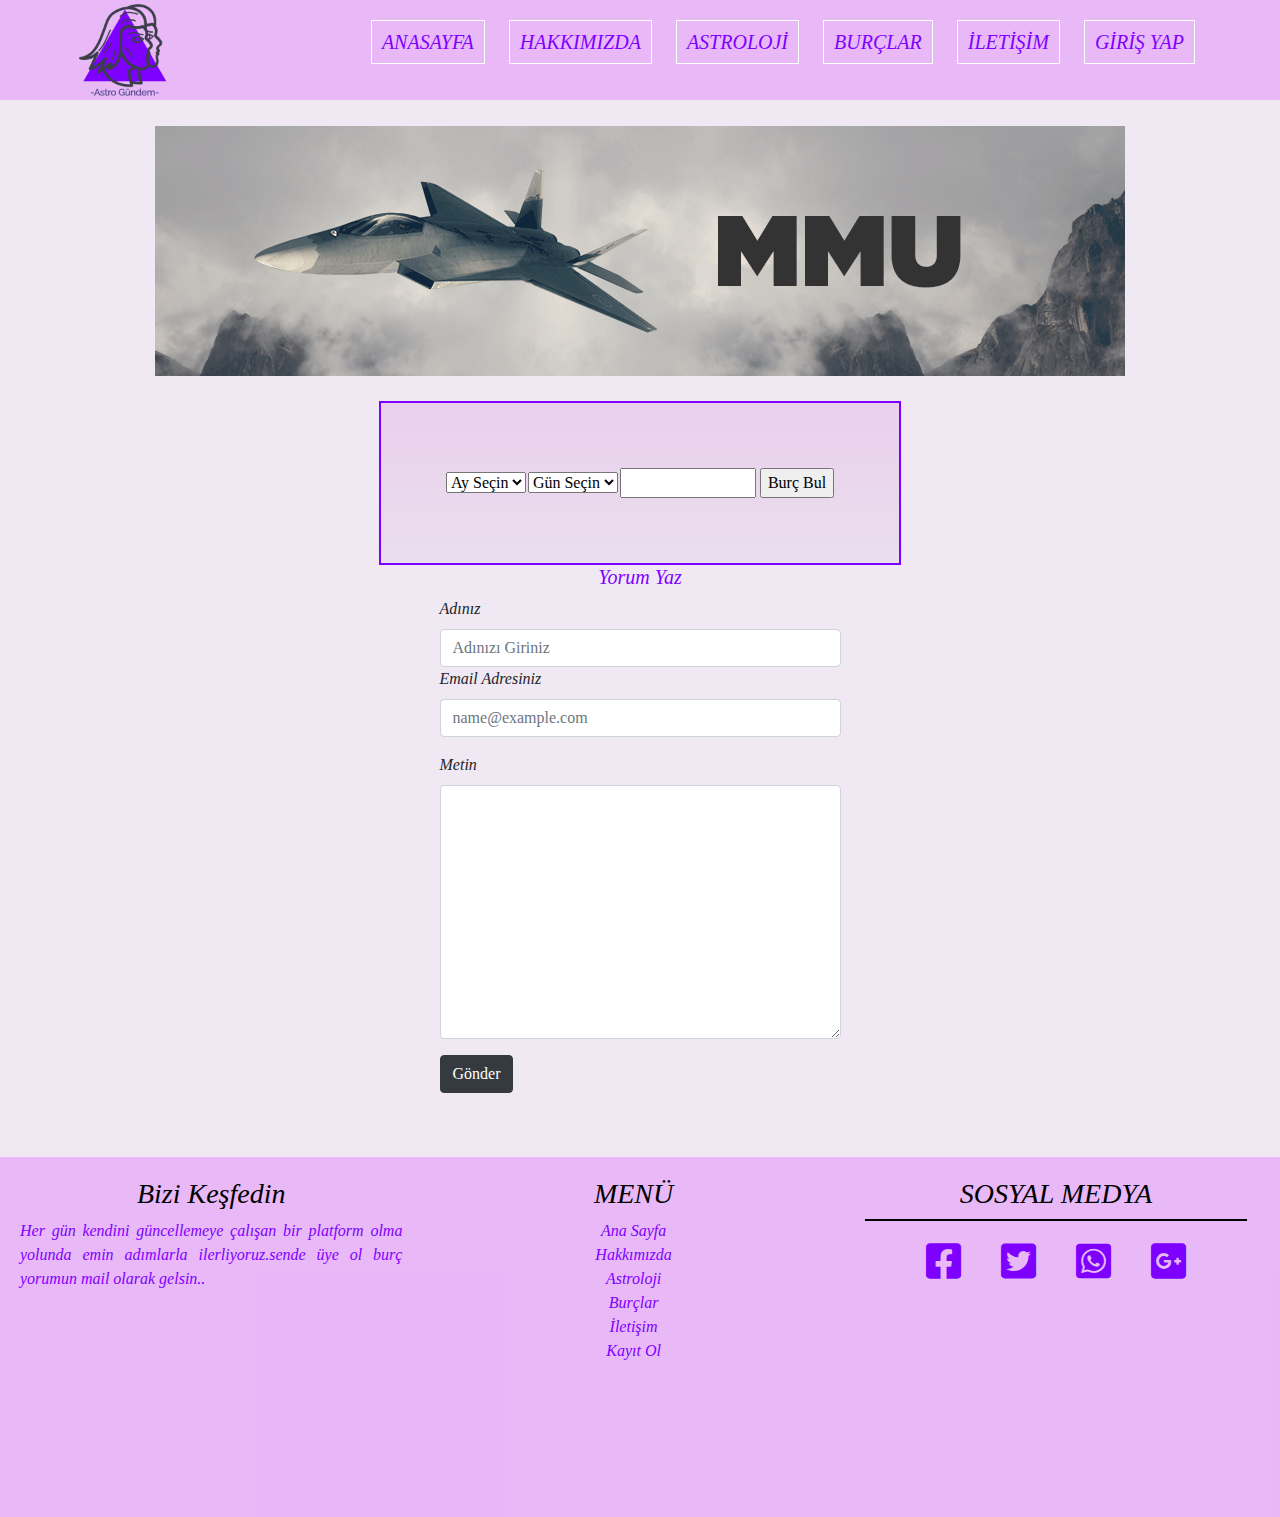
<file: burçhesaplama.html>
<!DOCTYPE html>
<html lang="en">
<head>
    <meta charset="UTF-8">
    <meta name="viewport" content="width=device-width, initial-scale=1.0">
    <title>ASTRO GÜNDEM|Burcunu Hemen Öğren!</title>
    <link rel="stylesheet" href="style.css">
    <link rel="stylesheet" href="css/all.css" type="text/css">
     <!-- Bootstrap CSS -->
    <link rel="stylesheet" href="https://maxcdn.bootstrapcdn.com/bootstrap/4.0.0/css/bootstrap.min.css" integrity="sha384-Gn5384xqQ1aoWXA+058RXPxPg6fy4IWvTNh0E263XmFcJlSAwiGgFAW/dAiS6JXm" crossorigin="anonymous">
    <script language="javascript" type="text/javascript">
        /* burç adından Fonksiyon açtık ve form1deki gün/ay değerlerini listede seçilen değerlerini döndürdük ve if döngüleri açarak burçların 
        tarihlerini yazdık döngülerin içine formlarda verdiğimiz x ve y ile döngülerin içine girerek doğru burcu bulduktan sonra yazdırdık.*/
        function burcbul() {
            document.form1.gun.selectedIndex;
            document.form1.ay.selectedIndex;
            document.form1.burc.value;
            if (document.form1.ay.selectedIndex == 1 && document.form1.gun.selectedIndex <= 19) { document.form1.burc.value = "Oğlak"; }
            if (document.form1.ay.selectedIndex == 1 && document.form1.gun.selectedIndex >= 20) { document.form1.burc.value = "Kova"; }
            if (document.form1.ay.selectedIndex == 2 && document.form1.gun.selectedIndex <= 18) { document.form1.burc.value = "Kova"; }
            if (document.form1.ay.selectedIndex == 2 && document.form1.gun.selectedIndex >= 19) { document.form1.burc.value = "Balık"; }
            if (document.form1.ay.selectedIndex == 3 && document.form1.gun.selectedIndex <= 20) { document.form1.burc.value = "Balık"; }
            if (document.form1.ay.selectedIndex == 3 && document.form1.gun.selectedIndex >= 21) { document.form1.burc.value = "Koç"; }
            if (document.form1.ay.selectedIndex == 4 && document.form1.gun.selectedIndex <= 20) { document.form1.burc.value = "Koç"; }
            if (document.form1.ay.selectedIndex == 4 && document.form1.gun.selectedIndex >= 21) { document.form1.burc.value = "Boğa"; }
            if (document.form1.ay.selectedIndex == 5 && document.form1.gun.selectedIndex <= 20) { document.form1.burc.value = "Boğa"; }
            if (document.form1.ay.selectedIndex == 5 && document.form1.gun.selectedIndex >= 21) { document.form1.burc.value = "İkizler"; }
            if (document.form1.ay.selectedIndex == 6 && document.form1.gun.selectedIndex <= 20) { document.form1.burc.value = "İkizler"; }
            if (document.form1.ay.selectedIndex == 6 && document.form1.gun.selectedIndex >= 21) { document.form1.burc.value = "Yengeç"; }
            if (document.form1.ay.selectedIndex == 7 && document.form1.gun.selectedIndex <= 21) { document.form1.burc.value = "Yengeç"; }
            if (document.form1.ay.selectedIndex == 7 && document.form1.gun.selectedIndex >= 22) { document.form1.burc.value = "Aslan"; }
            if (document.form1.ay.selectedIndex == 8 && document.form1.gun.selectedIndex <= 21) { document.form1.burc.value = "Aslan"; }
            if (document.form1.ay.selectedIndex == 8 && document.form1.gun.selectedIndex >= 22) { document.form1.burc.value = "Başak"; }
            if (document.form1.ay.selectedIndex == 9 && document.form1.gun.selectedIndex <= 21) { document.form1.burc.value = "Başak"; }
            if (document.form1.ay.selectedIndex == 9 && document.form1.gun.selectedIndex >= 22) { document.form1.burc.value = "Terazi"; }
            if (document.form1.ay.selectedIndex == 10 && document.form1.gun.selectedIndex <= 21) { document.form1.burc.value = "Terazi"; }
            if (document.form1.ay.selectedIndex == 10 && document.form1.gun.selectedIndex >= 22) { document.form1.burc.value = "Akrep"; }
            if (document.form1.ay.selectedIndex == 11 && document.form1.gun.selectedIndex <= 21) { document.form1.burc.value = "Akrep"; }
            if (document.form1.ay.selectedIndex == 11 && document.form1.gun.selectedIndex >= 22) { document.form1.burc.value = "Yay"; }
            if (document.form1.ay.selectedIndex == 12 && document.form1.gun.selectedIndex <= 20) { document.form1.burc.value = "Yay"; }
            if (document.form1.ay.selectedIndex == 12 && document.form1.gun.selectedIndex >= 21) { document.form1.burc.value = "Oğlak"; }
 
            if (document.form1.ay.selectedIndex == "x" || document.form1.gun.selectedIndex == "y") return;
        }
        /*bu bizim doğrulama fonksiyonumuz bazı aylar 31 gün olmadığı gibi şubat en fazla 29 gündür o yüzden listede o değerler için uyarı mesajları oluşturduk*/
        function validate() {
            if (document.form1.ay.selectedIndex == 2 && document.form1.gun.selectedIndex > 29) { alert("Şubat ayında en fazla 29 gün seçebilirsiniz"); return false; }
            if (document.form1.ay.selectedIndex == 4 && document.form1.gun.selectedIndex == 31) { alert("Nisan ayında sadece 30 gün vardır."); return false; }
            if (document.form1.ay.selectedIndex == 6 && document.form1.gun.selectedIndex == 31) { alert("Haziran ayında sadece 30 gün vardır."); return false; }
            if (document.form1.ay.selectedIndex == 9 && document.form1.gun.selectedIndex == 31) { alert("Eylül ayında sadece 30 gün vardır."); return false; }
            if (document.form1.ay.selectedIndex == 11 && document.form1.gun.selectedIndex == 31) { alert("Kasım ayında sadece 30 gün vardır."); return false; }
            else {
                return true;
            }
        }
 
</script>
   <style>
        body{
            background-color: rgba(230, 220, 235, 0.616);
            font-family: 'Times New Roman', Times, serif;
            font-style: italic;
        } 
    </style>
</head>
<body>

<!--Menü kısmı-->
    
<div class="menu_bar">
    <div class="logo"><img src="image/LogoMakr-6LYUUP.png" alt="">
    </div>
        <div class="menu">
            <ul>
                <li><a href="index.html">ANASAYFA</a></li>
                <li><a href="hakkımızda.html">HAKKIMIZDA</a></li>
                <li><a href="astroloji.html">ASTROLOJİ</a></li>
                <li><a href="burçlar.html">BURÇLAR</a></li>
                <li><a href="iletisim.html">İLETİŞİM</a></li>
                <li><a href="uyegirisi.html">GİRİŞ YAP</a></li>
               
                
            </ul>
        </div>
</div>

<div style="margin-top: 2%;">
    <a href="https://www.tusas.com/" target="blank"><img src="image/16750170834944862243.gif" alt=""></a>
    
</div>
<!--
    bir form açtık ve içine tablo oluşturduk ay gün ve burç olucak şekilde
-->

<form name="form1" id="form1" style="margin-top: 2%;">
<table>
    <td>
        <select name="ay">
            <option value="x" selected> Ay Seçin</option>
            <option value="1">Ocak</option>
            <option value="2">Şubat</option>
            <option value="3">Mart</option>
            <option value="4">Nisan</option>
            <option value="5">Mayıs</option>
            <option value="6">Haziran</option>
            <option value="7">Temmuz</option>
            <option value="8">Ağustos</option>
            <option value="9">Eylül</option>
            <option value="10">Ekim</option>
            <option value="11">Kasım</option>
            <option value="12">Aralık</option>          
        </select>
    </td>
    <td>
        <select name="gun" onChange="validate()"><!--yazı alanında 12 ayda her ay aynı çekmediği için change fonksiyonunu çağırdık validate(doğrulamak)-->
                    <option value="y" selected>Gün Seçin </option>
                    <option value="1">1</option>
                    <option value="2">2</option>
                    <option value="3">3</option>
                    <option value="4">4</option>
                    <option value="5">5</option>
                    <option value="6">6</option>
                    <option value="7">7</option>
                    <option value="8">8</option>
                    <option value="9">9</option>
                    <option value="10">10</option>
                    <option value="11">11</option>
                    <option value="12">12</option>
                    <option value="13">13</option>
                    <option value="14">14</option>
                    <option value="15">15</option>
                    <option value="16">16</option>
                    <option value="17">17</option>
                    <option value="18">18</option>
                    <option value="19">19</option>
                    <option value="20">20</option>
                    <option value="21">21</option>
                    <option value="22">22</option>
                    <option value="23">23</option>
                    <option value="24">24</option>
                    <option value="25">25</option>
                    <option value="26">26</option>
                    <option value="27">27</option>
                    <option value="28">28</option>
                    <option value="29">29</option>
                    <option value="30">30</option>
                    <option value="31">31</option>
        </select>
    </td>
    <td>
        <input name="burc" size="12" value=""/>
        <input type="button" value="Burç Bul" onClick="burcbul()"> <!--burç hesaplamak istediğimizda butona bastığımızda burcbul() fonksiyonunu çağırırız. -->
    </td>
  </tr>
</table>
</form>

<!--Yorum Yazma Formu-->
<h5 style="color: #7e00ff;">Yorum Yaz</h5>
<form class="İletişim">
    <div class="form-group">
       <label for="exampleFormControlInput2">Adınız</label>
       <input type="text" class="form-control" id="exampleFormControlInput2" placeholder="Adınızı Giriniz">
      <label for="exampleFormControlInput1">Email Adresiniz</label>
      <input type="email" class="form-control" id="exampleFormControlInput1" placeholder="name@example.com">
    </div>
    <div class="form-group">
      <label for="exampleFormControlTextarea1">Metin</label>
      <textarea class="form-control" id="exampleFormControlTextarea1" rows="10" cols="40"></textarea>
    </div>
    <button type="submit" class="btn btn-dark">Gönder</button>
</form>

<div class="alt_alan">
    <div class="icerik">
        <h3 style="text-align: center;">Bizi Keşfedin</h3>
        <p>Her gün kendini güncellemeye çalışan bir platform olma yolunda emin adımlarla ilerliyoruz.sende üye ol burç yorumun mail olarak gelsin..</p>
    </div>
    <div class="icerik" style="text-align: center;">
        <h3 >MENÜ</h3>
        <a href="index.html">Ana Sayfa</a><br>
        <a href="hakkımızda.html">Hakkımızda</a><br>
        <a href="astroloji.html">Astroloji</a><br>
        <a href="burçlar.html">Burçlar</a><br>
        <a href="iletisim.html">İletişim</a><br>
        <a href="kayıtol.html">Kayıt Ol</a>

    </div>

    <div class="icerik"> 
        <H3 style="text-align: center;">SOSYAL MEDYA</H3>
        <div class="sosyal">
        <a href="https://tr-tr.facebook.com/" target="blank"><i class="fab fa-facebook-square"></i></a>
        <a href="https://twitter.com/" target="blank"><i class="fab fa-twitter-square"></i></a>
        <a href="https://web.whatsapp.com/" target="blank"><i class="fab fa-whatsapp-square"></i></a>
        <a href="https://www.google.com/intl/tr/gmail/about/" target="blank"><i class="fab fa-google-plus-square"></i></a>
        </div>
    </div>
  
</div>
</body>
</html>
</file>
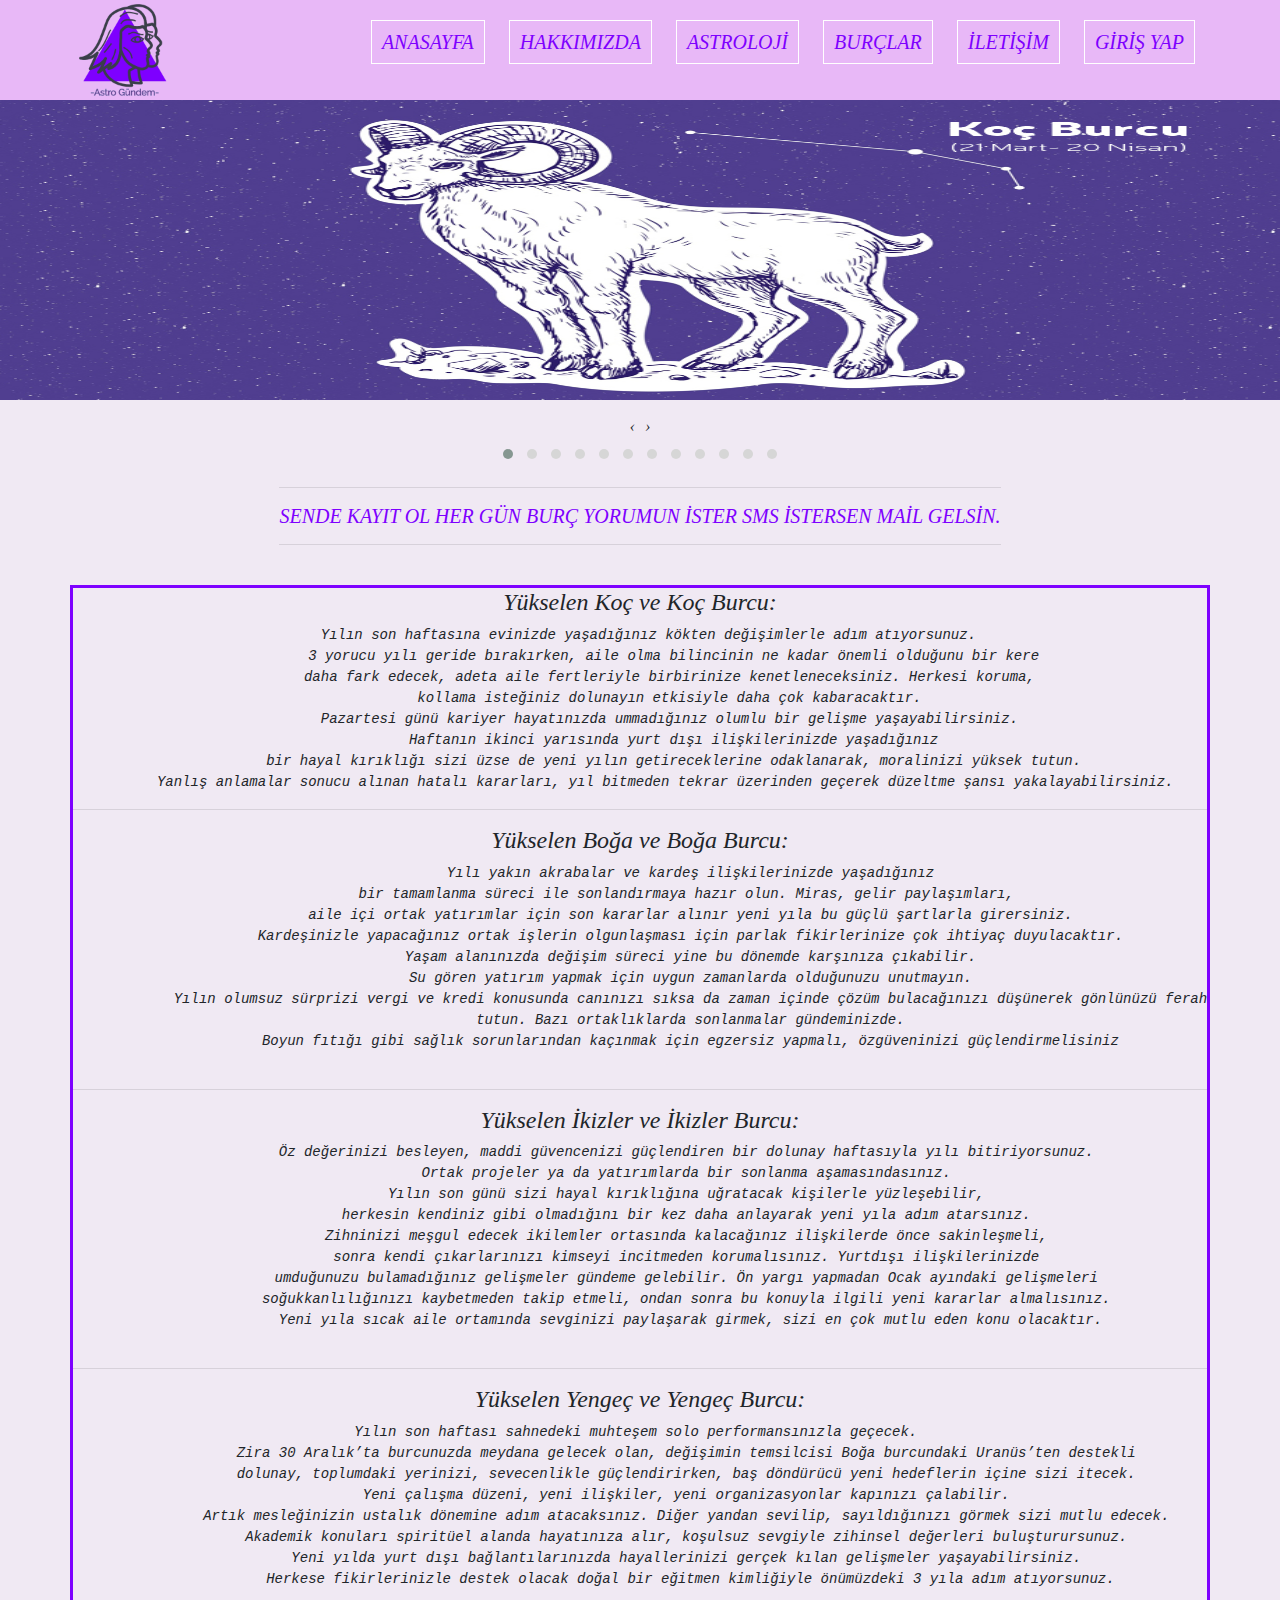
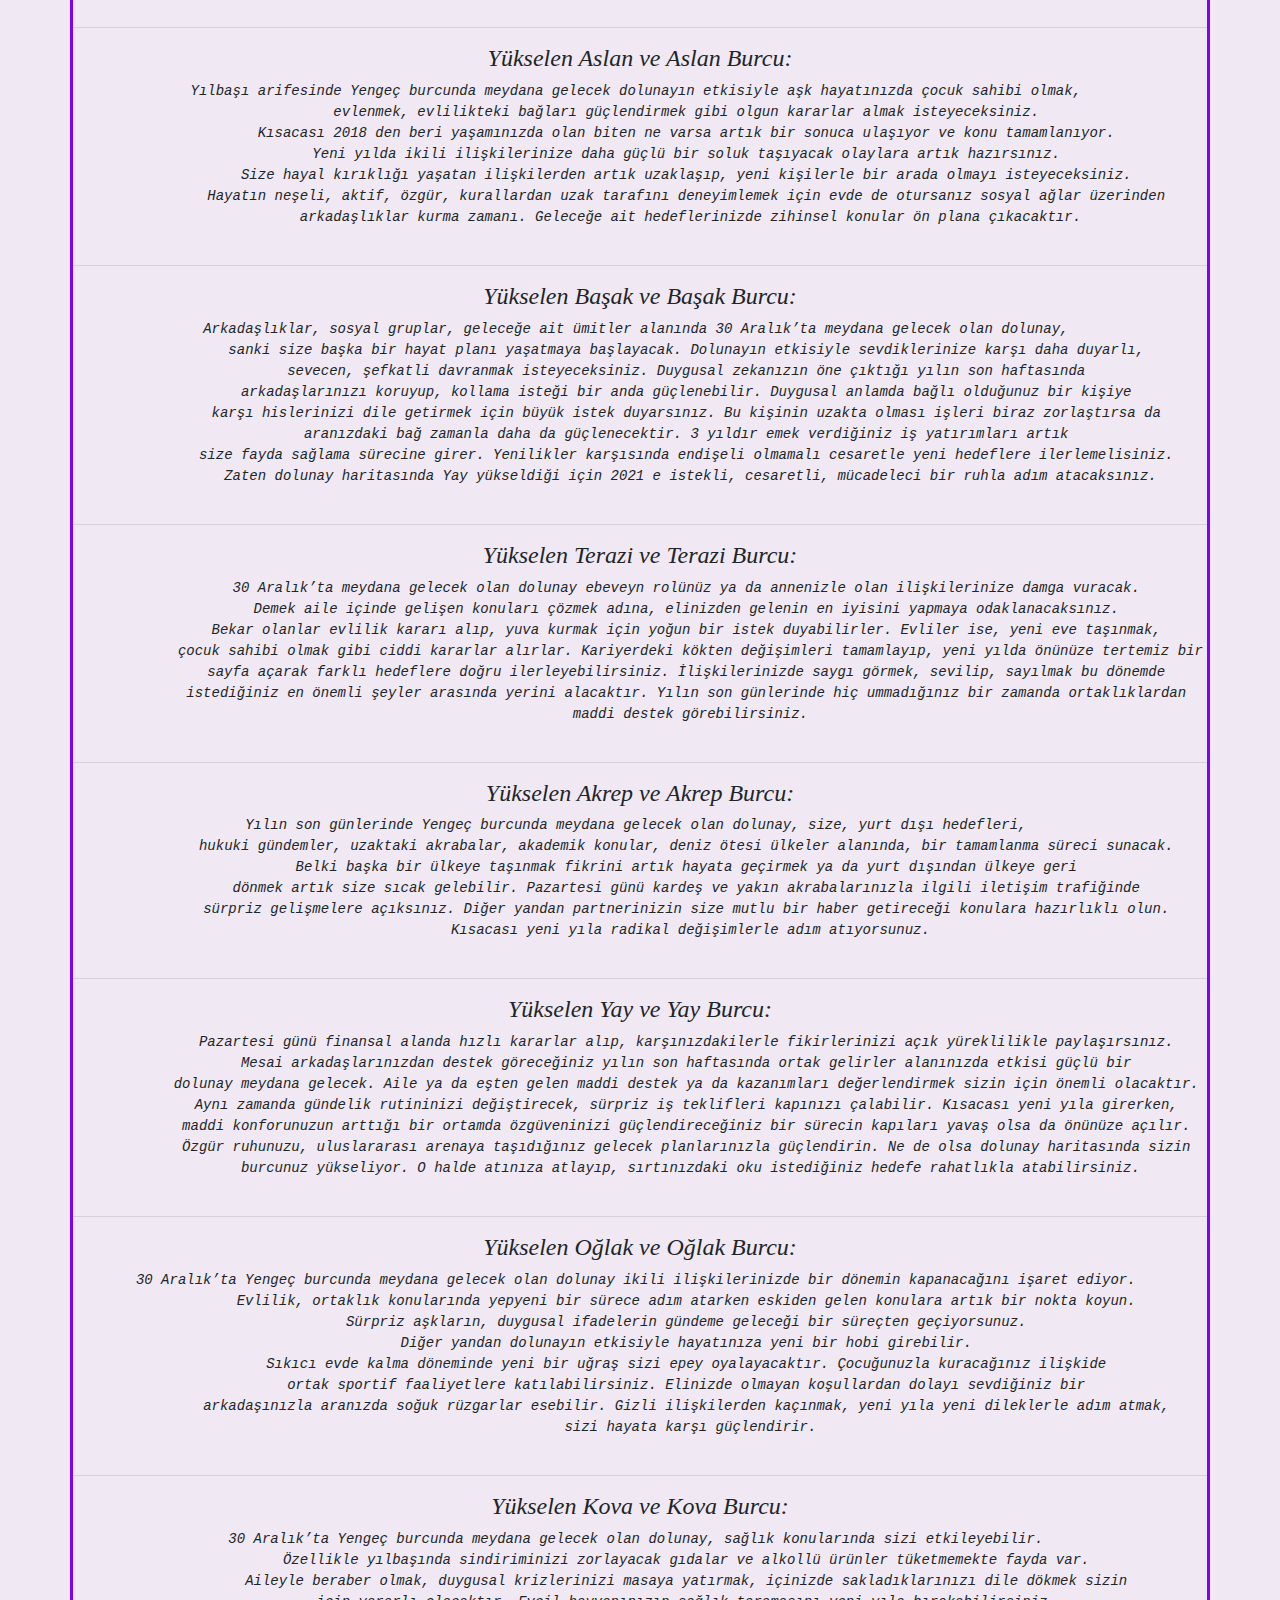
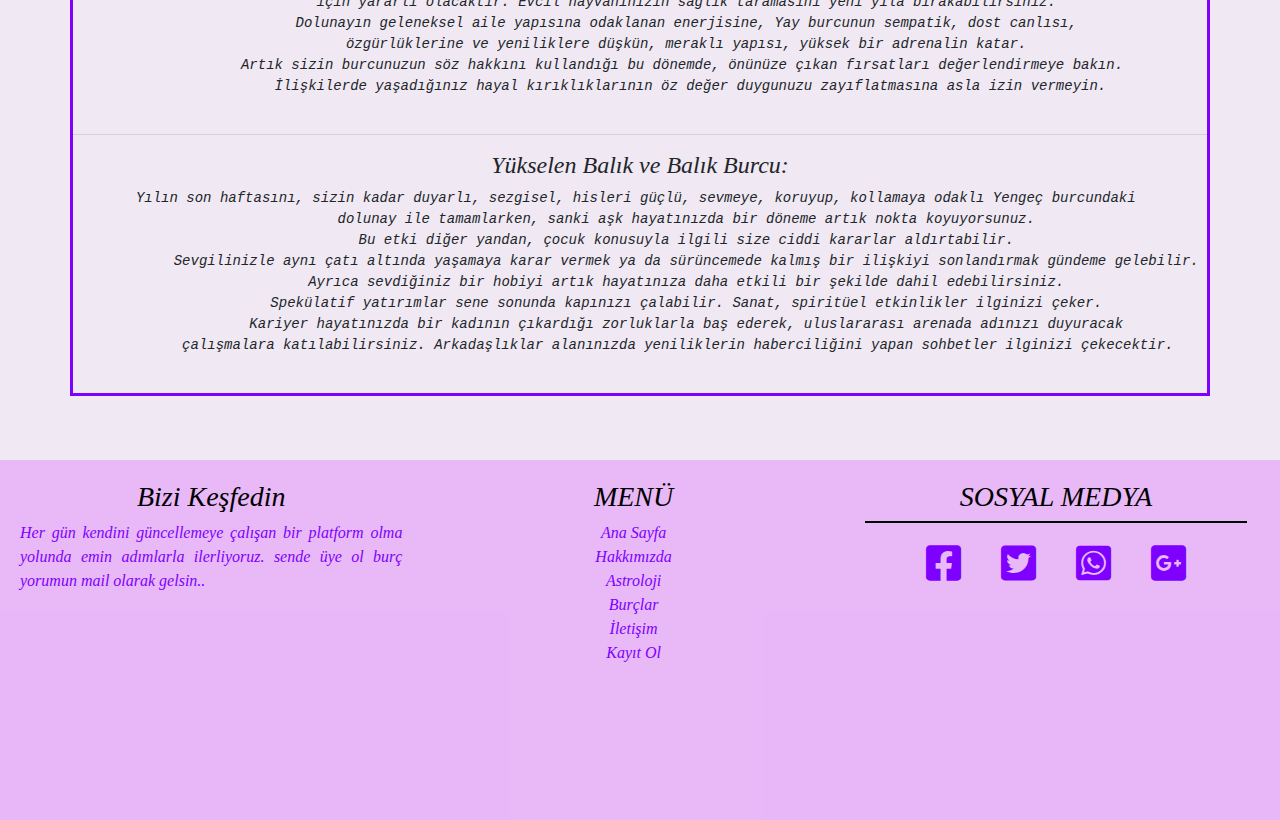
<file: burçlar.html>
<!DOCTYPE html>
<html lang="en">
<head>
    <meta charset="UTF-8">
    <meta name="viewport" content="width=device-width, initial-scale=1.0">
    <title>ASTRO GÜNDEM|Burç Yorumları</title>
    <link rel="stylesheet" href="style.css">
    <link rel="stylesheet" href="css/all.css" type="text/css">
    <!-- Owl Stylesheets -->
    <link rel="stylesheet" href="owlcarousel/assets/owl.carousel.min.css">
    <link rel="stylesheet" href="owlcarousel/assets/owl.theme.default.min.css">
   <!-- Bootstrap CSS -->
   <link rel="stylesheet" href="https://maxcdn.bootstrapcdn.com/bootstrap/4.0.0/css/bootstrap.min.css" integrity="sha384-Gn5384xqQ1aoWXA+058RXPxPg6fy4IWvTNh0E263XmFcJlSAwiGgFAW/dAiS6JXm" crossorigin="anonymous">
   <style>
    body{
        background-color: rgba(230, 220, 235, 0.616);
        font-family: 'Times New Roman', Times, serif;
        font-style: italic;
    }
  
</style>
</head>
<body>

<!--Menü kısmı-->
    
<div class="menu_bar">
    <div class="logo"><img src="image/LogoMakr-6LYUUP.png" alt="">
    </div>
        <div class="menu">
            <ul>
                <li><a href="index.html">ANASAYFA</a></li>
                <li><a href="hakkımızda.html">HAKKIMIZDA</a></li>
                <li><a href="astroloji.html">ASTROLOJİ</a></li>
                <li><a href="burçlar.html">BURÇLAR</a></li>
                <li><a href="iletisim.html">İLETİŞİM</a></li>
                <li><a href="uyegirisi.html">GİRİŞ YAP</a></li>   
            </ul>
        </div>
</div>

  <div class="owl-carousel owl-theme">
    <div class="item">
        <img src="image/koc-burcu-tarihleri-ve-ozellikleri.jpg" alt="Resim Bulunamadı" class="ortala">
        <h4></h4>
    </div>
    <div class="item">
        <img src="image/boga-burcu-tarihleri-ve-ozellikleri.jpg" alt="Resim Bulunamadı" class="ortala">
        <h4></h4>
    </div>
    <div class="item">
        <img src="image/ikizler-burcu-tarihleri-ve-ozellikleri.jpg" alt="Resim Bulunamadı" class="ortala">
        <h4></h4>
    </div>
    <div class="item">
        <img src="image/yengec-burcu-tarihleri-ve-ozellikleri.jpg" alt="Resim Bulunamadı" class="ortala">
        <h4></h4>
    </div>
    <div class="item">
        <img src="image/aslan-burcu-tarihleri-ve-ozellikleri.jpg" alt="Resim Bulunamadı" class="ortala">
        <h4></h4>
    </div>
    <div class="item">
        <img src="image/basak-burcu-tarihleri-ve-ozellikleri.jpg" alt="Resim Bulunamadı" class="ortala">
        <h4></h4>
    </div>
    <div class="item">
        <img src="image/terazi-burcu-tarihleri-ve-ozellikleri.jpg" alt="Resim Bulunamadı" class="ortala">
        <h4></h4>
    </div>
    <div class="item">
        <img src="image/akrep-burcu-tarihi-ve-ozellikleri.jpg" alt="Resim Bulunamadı" class="ortala">
        <h4></h4>
    </div>
        <div class="item">
          <img src="image/yay-burcu-tarihi-ve-ozellikleri.jpg" alt="Resim Bulunamadı" class="ortala">
           <h4></h4>
        </div>
        <div class="item">
           <img src="image/oglak-burcu-tarihi-ve-ozellikleri.jpg" alt="Resim Bulunamadı" class="ortala">
            <h4></h4>
        </div>
        <div class="item">
            <img src="image/kova-burcu-tarihi-ve-ozellikleri.jpg" alt="Resim Bulunamadı" class="ortala">
            <h4></h4>
        </div>
        <div class="item">
            <img src="image/balik-burcu-tarihi-ve-ozellikleri.jpg" alt="Resim Bulunamadı" class="ortala">
            <h4></h4>
        </div>
    </div>
    <script src="owlcarousel/jquery.min.js"></script>
    <script src="owlcarousel/owl.carousel.js"></script>
    <script>
        $('.owl-carousel').owlCarousel({
            loop:true,
            margin:20,
            nav:true,
            responsive:{
            0:{
                items:1
            },
            600:{
                items:1
            },
            1000:{
                items:1
            }
        }
    })
    </script>
    <a href="kayıtol.html">
        <hr>
          <h5 style="color: #7e00ff;">SENDE KAYIT OL HER GÜN BURÇ YORUMUN İSTER SMS İSTERSEN MAİL GELSİN.</h5>
        <hr>
   </a>
   <br>
   <div class="gunlukburcyorumu">
       <h4> Yükselen Koç ve Koç Burcu:</h4>
       <pre>   Yılın son haftasına evinizde yaşadığınız kökten değişimlerle adım atıyorsunuz. 
        3 yorucu yılı geride bırakırken, aile olma bilincinin ne kadar önemli olduğunu bir kere
        daha fark edecek, adeta aile fertleriyle birbirinize kenetleneceksiniz. Herkesi koruma, 
        kollama isteğiniz dolunayın etkisiyle daha çok kabaracaktır. 
        Pazartesi günü kariyer hayatınızda ummadığınız olumlu bir gelişme yaşayabilirsiniz. 
        Haftanın ikinci yarısında yurt dışı ilişkilerinizde yaşadığınız
        bir hayal kırıklığı sizi üzse de yeni yılın getireceklerine odaklanarak, moralinizi yüksek tutun.
        Yanlış anlamalar sonucu alınan hatalı kararları, yıl bitmeden tekrar üzerinden geçerek düzeltme şansı yakalayabilirsiniz.  </pre>
        <hr>
        <h4>Yükselen Boğa ve Boğa Burcu:</h4>
        <pre>
            Yılı yakın akrabalar ve kardeş ilişkilerinizde yaşadığınız
            bir tamamlanma süreci ile sonlandırmaya hazır olun. Miras, gelir paylaşımları, 
            aile içi ortak yatırımlar için son kararlar alınır yeni yıla bu güçlü şartlarla girersiniz.
            Kardeşinizle yapacağınız ortak işlerin olgunlaşması için parlak fikirlerinize çok ihtiyaç duyulacaktır.
            Yaşam alanınızda değişim süreci yine bu dönemde karşınıza çıkabilir.
            Su gören yatırım yapmak için uygun zamanlarda olduğunuzu unutmayın.
            Yılın olumsuz sürprizi vergi ve kredi konusunda canınızı sıksa da zaman içinde çözüm bulacağınızı düşünerek gönlünüzü ferah
            tutun. Bazı ortaklıklarda sonlanmalar gündeminizde.
            Boyun fıtığı gibi sağlık sorunlarından kaçınmak için egzersiz yapmalı, özgüveninizi güçlendirmelisiniz
        </pre>
        <hr>
        <h4>Yükselen İkizler ve İkizler Burcu:</h4>
        <pre>
            Öz değerinizi besleyen, maddi güvencenizi güçlendiren bir dolunay haftasıyla yılı bitiriyorsunuz. 
            Ortak projeler ya da yatırımlarda bir sonlanma aşamasındasınız. 
            Yılın son günü sizi hayal kırıklığına uğratacak kişilerle yüzleşebilir, 
            herkesin kendiniz gibi olmadığını bir kez daha anlayarak yeni yıla adım atarsınız. 
            Zihninizi meşgul edecek ikilemler ortasında kalacağınız ilişkilerde önce sakinleşmeli, 
            sonra kendi çıkarlarınızı kimseyi incitmeden korumalısınız. Yurtdışı ilişkilerinizde 
            umduğunuzu bulamadığınız gelişmeler gündeme gelebilir. Ön yargı yapmadan Ocak ayındaki gelişmeleri 
            soğukkanlılığınızı kaybetmeden takip etmeli, ondan sonra bu konuyla ilgili yeni kararlar almalısınız. 
            Yeni yıla sıcak aile ortamında sevginizi paylaşarak girmek, sizi en çok mutlu eden konu olacaktır.
        </pre>
        <hr>
        <h4>Yükselen Yengeç ve Yengeç Burcu:</h4>
        <pre>Yılın son haftası sahnedeki muhteşem solo performansınızla geçecek. 
            Zira 30 Aralık’ta burcunuzda meydana gelecek olan, değişimin temsilcisi Boğa burcundaki Uranüs’ten destekli 
            dolunay, toplumdaki yerinizi, sevecenlikle güçlendirirken, baş döndürücü yeni hedeflerin içine sizi itecek. 
            Yeni çalışma düzeni, yeni ilişkiler, yeni organizasyonlar kapınızı çalabilir. 
            Artık mesleğinizin ustalık dönemine adım atacaksınız. Diğer yandan sevilip, sayıldığınızı görmek sizi mutlu edecek. 
            Akademik konuları spiritüel alanda hayatınıza alır, koşulsuz sevgiyle zihinsel değerleri buluşturursunuz. 
            Yeni yılda yurt dışı bağlantılarınızda hayallerinizi gerçek kılan gelişmeler yaşayabilirsiniz. 
            Herkese fikirlerinizle destek olacak doğal bir eğitmen kimliğiyle önümüzdeki 3 yıla adım atıyorsunuz.
        </pre>
        <hr>
        <h4>Yükselen Aslan ve Aslan Burcu:</h4>
        <pre>Yılbaşı arifesinde Yengeç burcunda meydana gelecek dolunayın etkisiyle aşk hayatınızda çocuk sahibi olmak, 
            evlenmek, evlilikteki bağları güçlendirmek gibi olgun kararlar almak isteyeceksiniz. 
            Kısacası 2018 den beri yaşamınızda olan biten ne varsa artık bir sonuca ulaşıyor ve konu tamamlanıyor. 
            Yeni yılda ikili ilişkilerinize daha güçlü bir soluk taşıyacak olaylara artık hazırsınız. 
            Size hayal kırıklığı yaşatan ilişkilerden artık uzaklaşıp, yeni kişilerle bir arada olmayı isteyeceksiniz. 
            Hayatın neşeli, aktif, özgür, kurallardan uzak tarafını deneyimlemek için evde de otursanız sosyal ağlar üzerinden 
            arkadaşlıklar kurma zamanı. Geleceğe ait hedeflerinizde zihinsel konular ön plana çıkacaktır.
        </pre>
        <hr>
        <h4>Yükselen Başak ve Başak Burcu:</h4>
        <pre>Arkadaşlıklar, sosyal gruplar, geleceğe ait ümitler alanında 30 Aralık’ta meydana gelecek olan dolunay, 
            sanki size başka bir hayat planı yaşatmaya başlayacak. Dolunayın etkisiyle sevdiklerinize karşı daha duyarlı, 
            sevecen, şefkatli davranmak isteyeceksiniz. Duygusal zekanızın öne çıktığı yılın son haftasında 
            arkadaşlarınızı koruyup, kollama isteği bir anda güçlenebilir. Duygusal anlamda bağlı olduğunuz bir kişiye 
            karşı hislerinizi dile getirmek için büyük istek duyarsınız. Bu kişinin uzakta olması işleri biraz zorlaştırsa da 
            aranızdaki bağ zamanla daha da güçlenecektir. 3 yıldır emek verdiğiniz iş yatırımları artık 
            size fayda sağlama sürecine girer. Yenilikler karşısında endişeli olmamalı cesaretle yeni hedeflere ilerlemelisiniz. 
            Zaten dolunay haritasında Yay yükseldiği için 2021 e istekli, cesaretli, mücadeleci bir ruhla adım atacaksınız.
        </pre>
        <hr>
        <h4>Yükselen Terazi ve Terazi Burcu:</h4>
        <pre>
            30 Aralık’ta meydana gelecek olan dolunay ebeveyn rolünüz ya da annenizle olan ilişkilerinize damga vuracak. 
            Demek aile içinde gelişen konuları çözmek adına, elinizden gelenin en iyisini yapmaya odaklanacaksınız. 
            Bekar olanlar evlilik kararı alıp, yuva kurmak için yoğun bir istek duyabilirler. Evliler ise, yeni eve taşınmak, 
            çocuk sahibi olmak gibi ciddi kararlar alırlar. Kariyerdeki kökten değişimleri tamamlayıp, yeni yılda önünüze tertemiz bir
            sayfa açarak farklı hedeflere doğru ilerleyebilirsiniz. İlişkilerinizde saygı görmek, sevilip, sayılmak bu dönemde 
            istediğiniz en önemli şeyler arasında yerini alacaktır. Yılın son günlerinde hiç ummadığınız bir zamanda ortaklıklardan 
            maddi destek görebilirsiniz.
        </pre>
        <hr>
        <h4>Yükselen Akrep ve Akrep Burcu:</h4>
        <pre>Yılın son günlerinde Yengeç burcunda meydana gelecek olan dolunay, size, yurt dışı hedefleri, 
            hukuki gündemler, uzaktaki akrabalar, akademik konular, deniz ötesi ülkeler alanında, bir tamamlanma süreci sunacak. 
            Belki başka bir ülkeye taşınmak fikrini artık hayata geçirmek ya da yurt dışından ülkeye geri 
            dönmek artık size sıcak gelebilir. Pazartesi günü kardeş ve yakın akrabalarınızla ilgili iletişim trafiğinde 
            sürpriz gelişmelere açıksınız. Diğer yandan partnerinizin size mutlu bir haber getireceği konulara hazırlıklı olun. 
            Kısacası yeni yıla radikal değişimlerle adım atıyorsunuz.
        </pre>
        <hr>
        <h4>Yükselen Yay ve Yay Burcu:</h4>
        <pre>
            Pazartesi günü finansal alanda hızlı kararlar alıp, karşınızdakilerle fikirlerinizi açık yüreklilikle paylaşırsınız. 
            Mesai arkadaşlarınızdan destek göreceğiniz yılın son haftasında ortak gelirler alanınızda etkisi güçlü bir 
            dolunay meydana gelecek. Aile ya da eşten gelen maddi destek ya da kazanımları değerlendirmek sizin için önemli olacaktır. 
            Aynı zamanda gündelik rutininizi değiştirecek, sürpriz iş teklifleri kapınızı çalabilir. Kısacası yeni yıla girerken, 
            maddi konforunuzun arttığı bir ortamda özgüveninizi güçlendireceğiniz bir sürecin kapıları yavaş olsa da önünüze açılır. 
            Özgür ruhunuzu, uluslararası arenaya taşıdığınız gelecek planlarınızla güçlendirin. Ne de olsa dolunay haritasında sizin 
            burcunuz yükseliyor. O halde atınıza atlayıp, sırtınızdaki oku istediğiniz hedefe rahatlıkla atabilirsiniz.
        </pre>
        <hr>
        <h4>Yükselen Oğlak ve Oğlak Burcu:</h4>
        <pre>30 Aralık’ta Yengeç burcunda meydana gelecek olan dolunay ikili ilişkilerinizde bir dönemin kapanacağını işaret ediyor. 
            Evlilik, ortaklık konularında yepyeni bir sürece adım atarken eskiden gelen konulara artık bir nokta koyun. 
            Sürpriz aşkların, duygusal ifadelerin gündeme geleceği bir süreçten geçiyorsunuz. 
            Diğer yandan dolunayın etkisiyle hayatınıza yeni bir hobi girebilir. 
            Sıkıcı evde kalma döneminde yeni bir uğraş sizi epey oyalayacaktır. Çocuğunuzla kuracağınız ilişkide 
            ortak sportif faaliyetlere katılabilirsiniz. Elinizde olmayan koşullardan dolayı sevdiğiniz bir 
            arkadaşınızla aranızda soğuk rüzgarlar esebilir. Gizli ilişkilerden kaçınmak, yeni yıla yeni dileklerle adım atmak, 
            sizi hayata karşı güçlendirir.
        </pre>
        <hr>
        <h4>Yükselen Kova ve Kova Burcu:</h4>
        <pre>30 Aralık’ta Yengeç burcunda meydana gelecek olan dolunay, sağlık konularında sizi etkileyebilir. 
            Özellikle yılbaşında sindiriminizi zorlayacak gıdalar ve alkollü ürünler tüketmemekte fayda var. 
            Aileyle beraber olmak, duygusal krizlerinizi masaya yatırmak, içinizde sakladıklarınızı dile dökmek sizin 
            için yararlı olacaktır. Evcil hayvanınızın sağlık taramasını yeni yıla bırakabilirsiniz. 
            Dolunayın geleneksel aile yapısına odaklanan enerjisine, Yay burcunun sempatik, dost canlısı, 
            özgürlüklerine ve yeniliklere düşkün, meraklı yapısı, yüksek bir adrenalin katar. 
            Artık sizin burcunuzun söz hakkını kullandığı bu dönemde, önünüze çıkan fırsatları değerlendirmeye bakın.  
            İlişkilerde yaşadığınız hayal kırıklıklarının öz değer duygunuzu zayıflatmasına asla izin vermeyin.
        </pre>
        <hr>
        <h4>Yükselen Balık ve Balık Burcu:</h4>
        <pre>Yılın son haftasını, sizin kadar duyarlı, sezgisel, hisleri güçlü, sevmeye, koruyup, kollamaya odaklı Yengeç burcundaki 
            dolunay ile tamamlarken, sanki aşk hayatınızda bir döneme artık nokta koyuyorsunuz. 
            Bu etki diğer yandan, çocuk konusuyla ilgili size ciddi kararlar aldırtabilir. 
            Sevgilinizle aynı çatı altında yaşamaya karar vermek ya da sürüncemede kalmış bir ilişkiyi sonlandırmak gündeme gelebilir. 
            Ayrıca sevdiğiniz bir hobiyi artık hayatınıza daha etkili bir şekilde dahil edebilirsiniz. 
            Spekülatif yatırımlar sene sonunda kapınızı çalabilir. Sanat, spiritüel etkinlikler ilginizi çeker. 
            Kariyer hayatınızda bir kadının çıkardığı zorluklarla baş ederek, uluslararası arenada adınızı duyuracak 
            çalışmalara katılabilirsiniz. Arkadaşlıklar alanınızda yeniliklerin haberciliğini yapan sohbetler ilginizi çekecektir.   
        </pre>
        
   </div>

  
    
<div class="alt_alan">
    <div class="icerik">
        <h3 style="text-align: center;">Bizi Keşfedin</h3>
        <p>Her gün kendini güncellemeye çalışan bir platform olma yolunda emin adımlarla ilerliyoruz.
            sende üye ol burç yorumun mail olarak gelsin..
        </p>
    </div>
    <div class="icerik" style="text-align: center;">
        <h3 >MENÜ</h3>
        <a href="index.html">Ana Sayfa</a><br>
        <a href="hakkımızda.html">Hakkımızda</a><br>
        <a href="astroloji.html">Astroloji</a><br>
        <a href="burçlar.html">Burçlar</a><br>
        <a href="iletisim.html">İletişim</a><br>
        <a href="kayıtol.html">Kayıt Ol</a>

    </div>

    <div class="icerik"> 
        <H3 style="text-align: center;">SOSYAL MEDYA</H3>
        <div class="sosyal">
        <a href="https://tr-tr.facebook.com/" target="blank"><i class="fab fa-facebook-square"></i></a>
        <a href="https://twitter.com/" target="blank"><i class="fab fa-twitter-square"></i></a>
        <a href="https://web.whatsapp.com/" target="blank"><i class="fab fa-whatsapp-square"></i></a>
        <a href="https://www.google.com/intl/tr/gmail/about/" target="blank"><i class="fab fa-google-plus-square"></i></a>
        </div>
    </div>
  
</div>

</body>
</html>
</file>
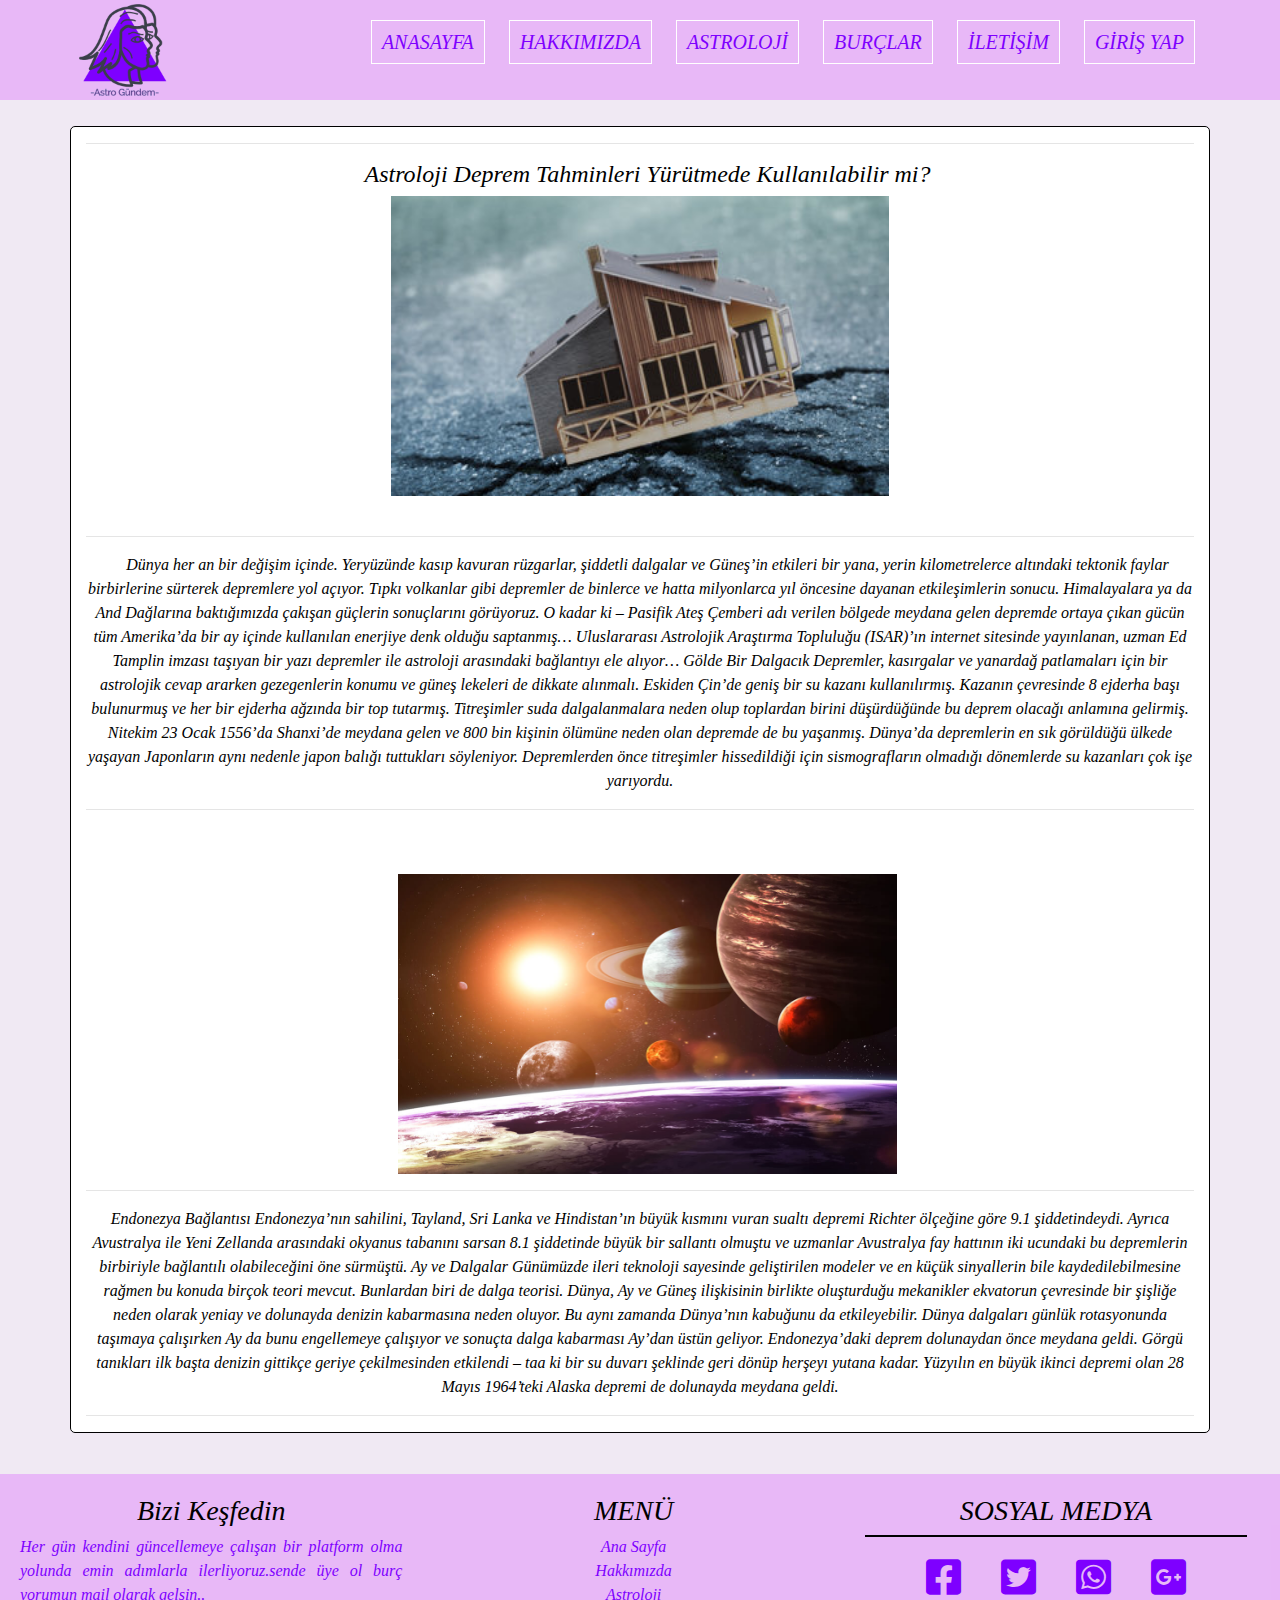
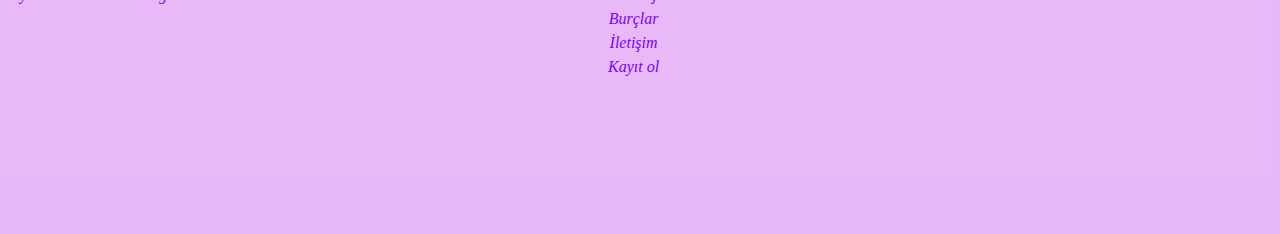
<file: devamınıoku.html>
<!DOCTYPE html>
<html lang="en">
<head>
    <meta charset="UTF-8">
    <meta name="viewport" content="width=device-width, initial-scale=1.0">
    <title>ASTRO GÜNDEM|Astroloji</title>
     <!--kullandığımız fontların linkleri-->
     <link rel="stylesheet" href="style.css"> 
     <link rel="stylesheet" href="css/all.css" type="text/css">
      <!-- Bootstrap CSS -->
      <link rel="stylesheet" href="https://maxcdn.bootstrapcdn.com/bootstrap/4.0.0/css/bootstrap.min.css" integrity="sha384-Gn5384xqQ1aoWXA+058RXPxPg6fy4IWvTNh0E263XmFcJlSAwiGgFAW/dAiS6JXm" crossorigin="anonymous">
      <style>
          body{
            font-family: 'Times New Roman', Times, serif;
            font-style: italic;
            background-color: rgba(230, 220, 235, 0.616);
          }
         
      </style>
</head>
<body>
     
    <!--Menü kısmı-->
    
<div class="menu_bar">
    <div class="logo"><img src="image/LogoMakr-6LYUUP.png" alt="">
    </div>
        <div class="menu">
            <ul>
                <li><a href="index.html">ANASAYFA</a></li>
                <li><a href="hakkımızda.html">HAKKIMIZDA</a></li>
                <li><a href="astroloji.html">ASTROLOJİ</a></li>
                <li><a href="burçlar.html">BURÇLAR</a></li>
                <li><a href="iletisim.html">İLETİŞİM</a></li>
                <li><a href="uyegirisi.html">GİRİŞ YAP</a></li>   
            </ul>
        </div>
</div>
    <div class="container"> 
        <hr>
        <caption> <h4> Astroloji Deprem Tahminleri Yürütmede Kullanılabilir mi?</h4></caption>
        <a href="astroloji.html"><img src="image/ev-384x216.jpg" alt="Resim Bulunamadı"></a>
        
        <br>
        <br>
        <hr>
        <p>
         Dünya her an bir değişim içinde. Yeryüzünde kasıp kavuran rüzgarlar, şiddetli dalgalar ve Güneş’in etkileri bir yana,
         yerin kilometrelerce altındaki tektonik faylar birbirlerine sürterek depremlere yol açıyor. Tıpkı volkanlar gibi depremler
         de binlerce ve hatta milyonlarca yıl öncesine dayanan etkileşimlerin sonucu. Himalayalara ya da And Dağlarına baktığımızda 
         çakışan güçlerin sonuçlarını görüyoruz. O kadar ki – Pasifik Ateş Çemberi adı verilen bölgede meydana gelen depremde ortaya 
         çıkan gücün tüm Amerika’da bir ay içinde kullanılan enerjiye denk olduğu saptanmış…
         Uluslararası Astrolojik Araştırma Topluluğu (ISAR)’ın internet sitesinde yayınlanan, uzman Ed Tamplin imzası 
         taşıyan bir yazı depremler ile astroloji arasındaki bağlantıyı ele alıyor…
         Gölde Bir Dalgacık
         Depremler, kasırgalar ve yanardağ patlamaları için bir astrolojik cevap ararken gezegenlerin konumu ve güneş lekeleri de dikkate alınmalı.
         Eskiden Çin’de geniş bir su kazanı kullanılırmış. Kazanın çevresinde 8 ejderha başı bulunurmuş ve her bir ejderha ağzında bir top tutarmış. 
         Titreşimler suda dalgalanmalara neden olup toplardan birini düşürdüğünde bu deprem olacağı anlamına gelirmiş. Nitekim 23 Ocak 1556’da 
         Shanxi’de meydana gelen ve 800 bin kişinin ölümüne neden olan depremde de bu yaşanmış. Dünya’da depremlerin en sık 
         görüldüğü ülkede yaşayan Japonların aynı nedenle japon balığı tuttukları söyleniyor. 
         Depremlerden önce titreşimler hissedildiği için sismografların olmadığı dönemlerde su kazanları çok işe yarıyordu.
         <hr>
         <br><br>
         <center><img src="image/2-6.jpg" alt="Resim Bulunamadı" ></center>
         <hr>
         Endonezya Bağlantısı
         Endonezya’nın sahilini, Tayland, Sri Lanka ve Hindistan’ın büyük kısmını vuran sualtı depremi Richter ölçeğine göre 9.1 şiddetindeydi. 
         Ayrıca Avustralya ile Yeni Zellanda arasındaki okyanus tabanını sarsan 8.1 şiddetinde büyük bir sallantı olmuştu ve uzmanlar 
         Avustralya fay hattının iki ucundaki bu depremlerin birbiriyle bağlantılı olabileceğini öne sürmüştü.

         Ay ve Dalgalar
         Günümüzde ileri teknoloji sayesinde geliştirilen modeler ve en küçük sinyallerin bile kaydedilebilmesine 
         rağmen bu konuda birçok teori mevcut. Bunlardan biri de dalga teorisi. Dünya, Ay ve Güneş ilişkisinin birlikte oluşturduğu mekanikler
         ekvatorun çevresinde bir şişliğe neden olarak yeniay ve dolunayda denizin kabarmasına neden oluyor. 
         Bu aynı zamanda Dünya’nın kabuğunu da etkileyebilir. Dünya dalgaları günlük rotasyonunda taşımaya çalışırken
         Ay da bunu engellemeye çalışıyor ve sonuçta dalga kabarması Ay’dan üstün geliyor.

         Endonezya’daki deprem dolunaydan önce meydana geldi. Görgü tanıkları ilk başta denizin gittikçe geriye çekilmesinden etkilendi – 
         taa ki bir su duvarı şeklinde geri dönüp herşeyı yutana kadar. 
         Yüzyılın en büyük ikinci depremi olan 28 Mayıs 1964’teki Alaska depremi de dolunayda meydana geldi.
         <hr>
        </p>
      
    </div>
 


    <hr>
    <hr>
    <!--Footer kısmı-->
    <div class="alt_alan">
    <div class="icerik">
        <h3 style="text-align: center;">Bizi Keşfedin</h3>
        <p style="color: #7e00ff;">Her gün kendini güncellemeye çalışan bir platform olma yolunda emin adımlarla ilerliyoruz.sende üye ol burç yorumun mail olarak gelsin..</p>
    </div>
    <div class="icerik" style="text-align: center; ">
        <h3 >MENÜ</h3>
        <a href="index.html">Ana Sayfa</a><br>
        <a href="hakkımızda.html">Hakkımızda</a><br>
        <a href="astroloji.html">Astroloji</a><br>
        <a href="burçlar.html">Burçlar</a><br>
        <a href="iletisim.html">İletişim</a><br>
        <a href="kayıtol.html">Kayıt ol</a>

    </div>

    <div class="icerik"> 
      <H3 style="text-align: center;">SOSYAL MEDYA</H3>
      <div class="sosyal">
      <a href="https://tr-tr.facebook.com/" target="blank"><i class="fab fa-facebook-square"></i></a>
      <a href="https://twitter.com/" target="blank"><i class="fab fa-twitter-square"></i></a>
      <a href="https://web.whatsapp.com/" target="blank"><i class="fab fa-whatsapp-square"></i></a>
      <a href="https://www.google.com/intl/tr/gmail/about/" target="blank"><i class="fab fa-google-plus-square"></i></a>
      </div>
    </div>
</div>
</body>
</html>
</file>
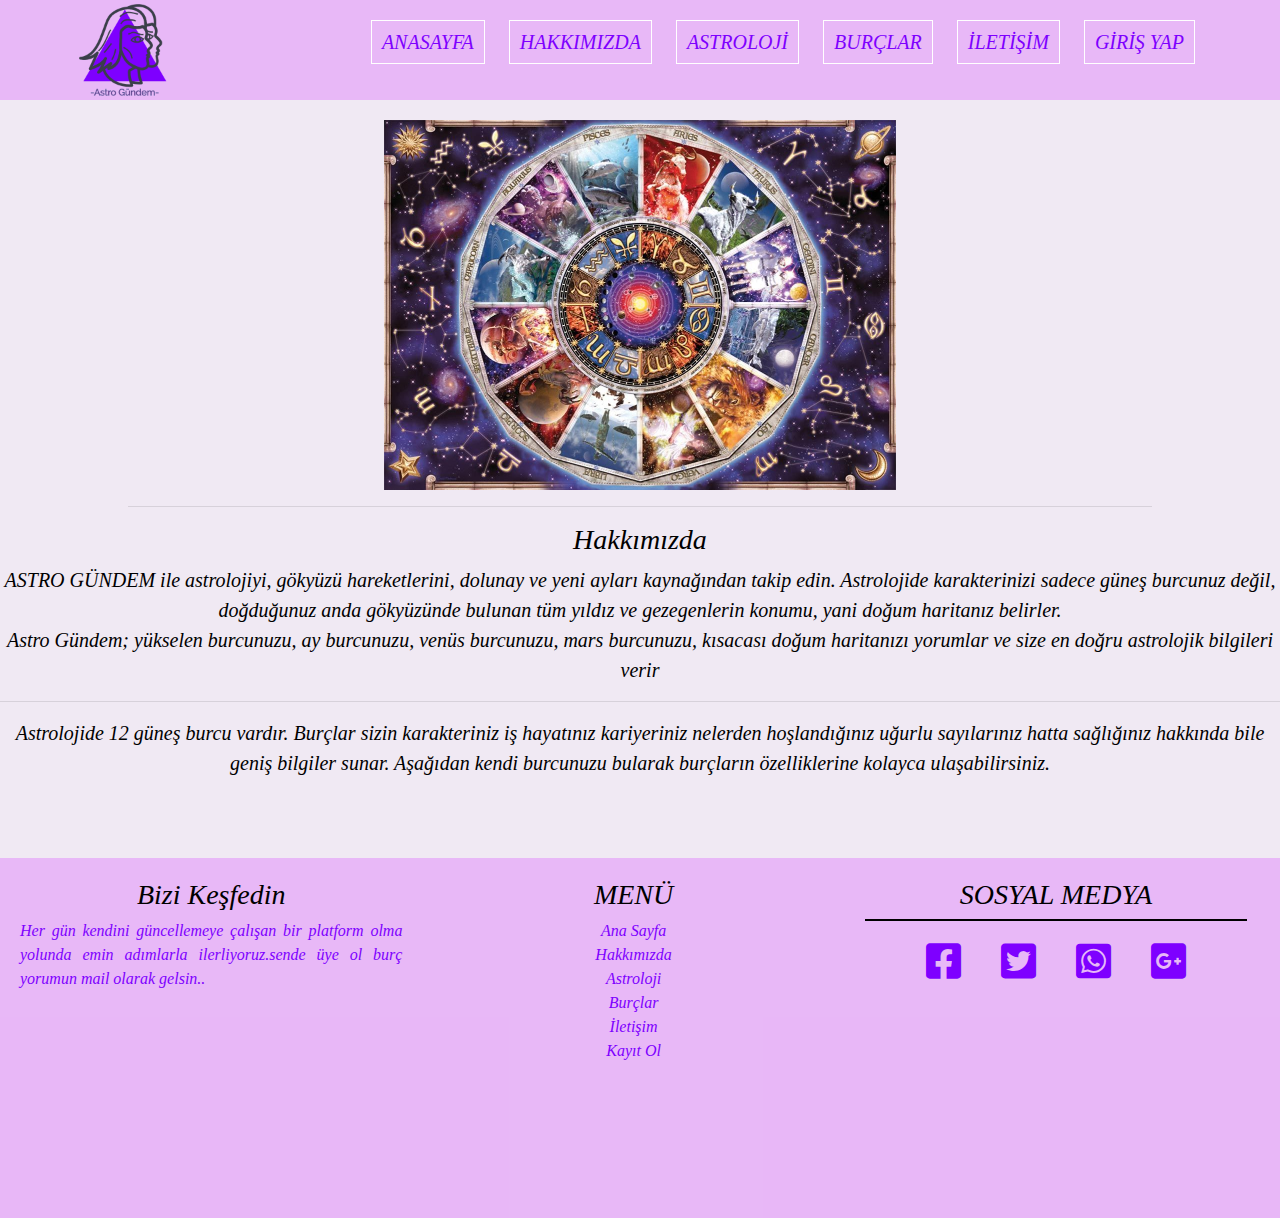
<file: hakkımızda.html>
<!DOCTYPE html>
<html lang="en">
<head>
    <meta charset="UTF-8">
    <meta name="viewport" content="width=device-width, initial-scale=1.0">
    <title>ASTRO GÜNDEM|Hakkımızda</title>
    <link rel="stylesheet" href="style.css">
    <link rel="stylesheet" href="css/all.css" type="text/css">
     <!-- Bootstrap CSS -->
   <link rel="stylesheet" href="https://maxcdn.bootstrapcdn.com/bootstrap/4.0.0/css/bootstrap.min.css" integrity="sha384-Gn5384xqQ1aoWXA+058RXPxPg6fy4IWvTNh0E263XmFcJlSAwiGgFAW/dAiS6JXm" crossorigin="anonymous">	
    <style>
        body{
            background-color: rgba(230, 220, 235, 0.616);
            font-family: 'Times New Roman', Times, serif;
            font-style: italic;
        }    
    </style>
</head>
<body>
  <!--Menü kısmı-->
    
  <div class="menu_bar">
    <div class="logo"><img src="image/LogoMakr-6LYUUP.png" alt="">
    </div>
        <div class="menu">
            <ul>
                <li><a href="index.html">ANASAYFA</a></li>
                <li><a href="hakkımızda.html">HAKKIMIZDA</a></li>
                <li><a href="astroloji.html">ASTROLOJİ</a></li>
                <li><a href="burçlar.html">BURÇLAR</a></li>
                <li><a href="iletisim.html">İLETİŞİM</a></li>
                <li><a href="uyegirisi.html">GİRİŞ YAP</a></li>
            </ul>
        </div>
    </div>
    <div class="hakkımızda_galeri">
        <center> <img src="image/gezegenhareketleri.jpg" alt="Resim Bulunamadı"></center>
       <hr>
    </div>
  
    <div class="hakkımızda" >
        <h3>Hakkımızda</h3>
        <p> ASTRO GÜNDEM ile astrolojiyi, gökyüzü hareketlerini, dolunay ve yeni ayları kaynağından takip edin.
            Astrolojide karakterinizi sadece güneş burcunuz değil, doğduğunuz anda gökyüzünde bulunan tüm yıldız 
            ve gezegenlerin konumu, yani doğum haritanız belirler. 
            <br> Astro Gündem; yükselen burcunuzu, ay burcunuzu, venüs burcunuzu,
            mars burcunuzu, kısacası doğum haritanızı yorumlar ve size en doğru astrolojik bilgileri verir
        </p>
        <hr style="color: #7e00ff; font-size: 5px;"/>
        <p>Astrolojide 12 güneş burcu vardır. Burçlar sizin karakteriniz iş hayatınız kariyeriniz nelerden 
            hoşlandığınız uğurlu sayılarınız hatta sağlığınız hakkında bile geniş bilgiler sunar.
            Aşağıdan kendi burcunuzu bularak burçların özelliklerine kolayca ulaşabilirsiniz.
        </p>
       
    </div>
    <div class="alt_alan">
        <div class="icerik">
            <h3 style="text-align: center;">Bizi Keşfedin</h3>
            <p>Her gün kendini güncellemeye çalışan bir platform olma yolunda emin adımlarla ilerliyoruz.sende üye ol burç yorumun mail olarak gelsin..</p>
        </div>
        <div class="icerik" style="text-align: center;">
            <h3 >MENÜ</h3>
            <a href="index.html">Ana Sayfa</a><br>
            <a href="hakkımızda.html">Hakkımızda</a><br>
            <a href="astroloji.html">Astroloji</a><br>
            <a href="burçlar.html">Burçlar</a><br>
            <a href="iletisim.html">İletişim</a><br>
            <a href="kayıtol.html">Kayıt Ol</a>

        </div>

        <div class="icerik"> 
            <H3 style="text-align: center;">SOSYAL MEDYA</H3>
            <div class="sosyal">
            <a href="https://tr-tr.facebook.com/" target="blank"><i class="fab fa-facebook-square"></i></a>
            <a href="https://twitter.com/" target="blank"><i class="fab fa-twitter-square"></i></a>
            <a href="https://web.whatsapp.com/" target="blank"><i class="fab fa-whatsapp-square"></i></a>
            <a href="https://www.google.com/intl/tr/gmail/about/"target="blank"><i class="fab fa-google-plus-square"></i></a>
            </div>
        </div>
      
      
    </div>
</body>
</html>
</file>
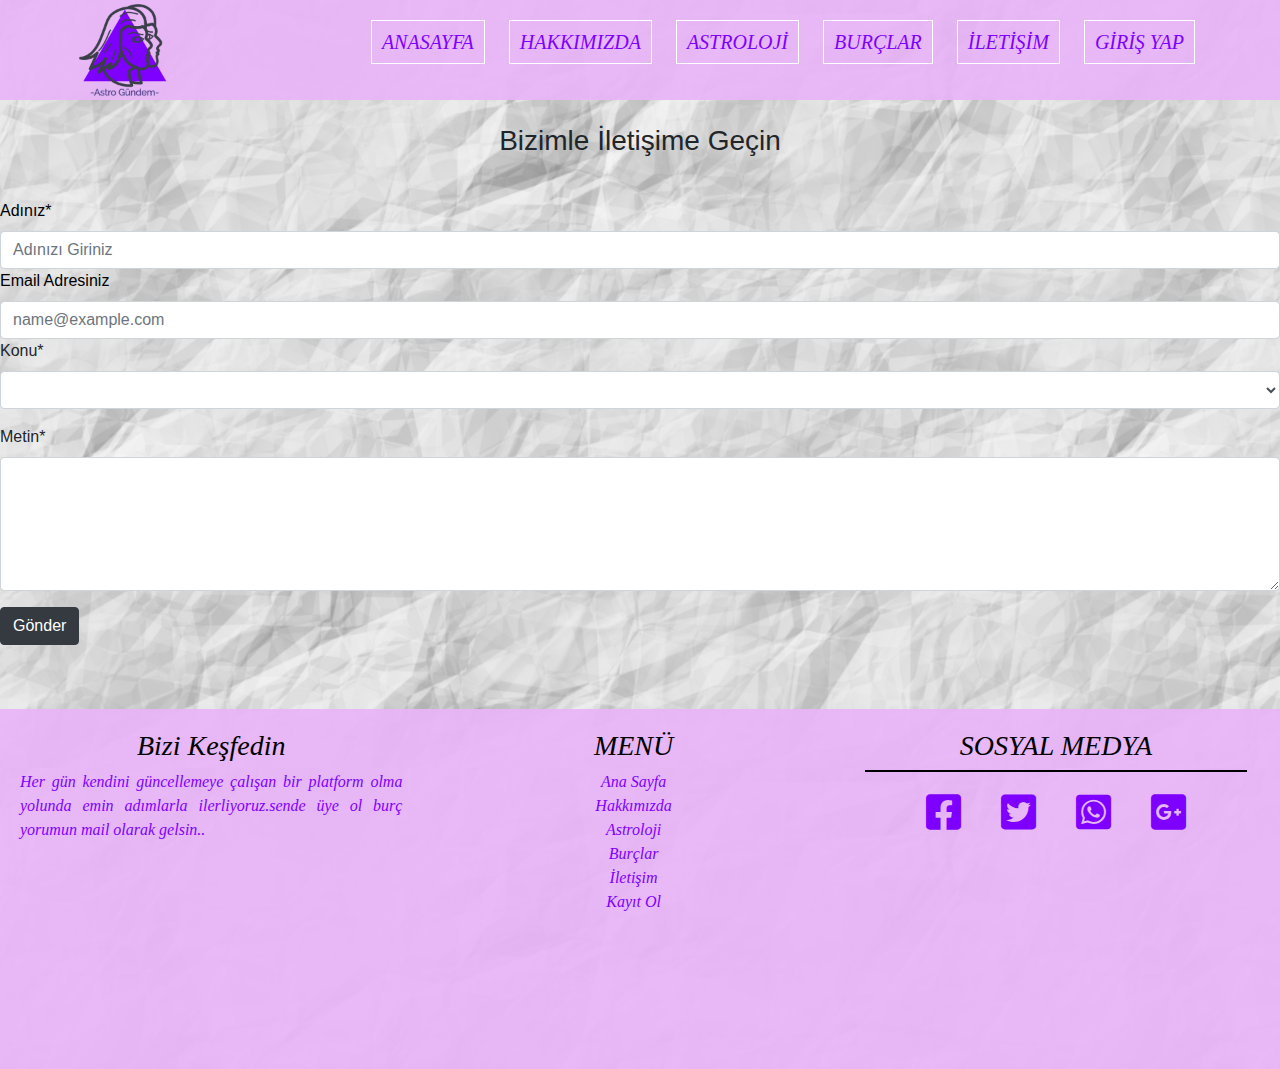
<file: iletisim.html>
<!DOCTYPE html>
<html lang="en">
<head>
    <meta charset="UTF-8">
    <meta name="viewport" content="width=device-width, initial-scale=1.0">
    <title>ASTRO GÜNDEM|Bizimle İletişime Geçin</title>
    <link rel="stylesheet" href="style.css">
    <link rel="stylesheet" href="css/all.css" type="text/css">
     <!-- Bootstrap CSS -->
   <link rel="stylesheet" href="https://maxcdn.bootstrapcdn.com/bootstrap/4.0.0/css/bootstrap.min.css" integrity="sha384-Gn5384xqQ1aoWXA+058RXPxPg6fy4IWvTNh0E263XmFcJlSAwiGgFAW/dAiS6JXm" crossorigin="anonymous">	
   <style> 
       body{
        background-color: rgba(230, 220, 235, 0.616);
        background-image: url("image/Adsız\ tasarım\ \(2\).png"); 
    }
    .form-group1{
        color:black;  
    }
   </style>
</head>
<body>
<!--Menü kısmı-->
    
<div class="menu_bar">
    <div class="logo"><img src="image/LogoMakr-6LYUUP.png" alt="">
    </div>
        <div class="menu">
            <ul>
                <li><a href="index.html">ANASAYFA</a></li>
                <li><a href="hakkımızda.html">HAKKIMIZDA</a></li>
                <li><a href="astroloji.html">ASTROLOJİ</a></li>
                <li><a href="burçlar.html">BURÇLAR</a></li>
                <li><a href="iletisim.html">İLETİŞİM</a></li>
                <li><a href="uyegirisi.html">GİRİŞ YAP</a></li>
               
                
            </ul>
        </div>
</div>



<br>
<h3>Bizimle İletişime Geçin</h3>
<hr>
<form>
 <div class="form-group1">
    <label for="adi">Adınız*</label>
    <input type="text" class="form-control" placeholder="Adınızı Giriniz" name="adi" minlength="3" maxlength="10" required>
   <label for="email">Email Adresiniz</label>
   <input type="email" class="form-control" placeholder="name@example.com" name="email" required>
 </div>
 <div class="form-group">
   <label for="Konu" >Konu*</label>
   <select class="form-control" name="konu" required>
     <option></option>
     <option>İlişki Uyumu</option>
     <option>Anne Çocuk</option>
     <option>Gündem Astrolog</option>
     <option>Yaşam</option>
     <option>Fal</option>
     <option >Diğer</option>
   </select>
 </div>
 <div class="form-group">
   <label for="yazi">Metin*</label>
   <textarea class="form-control" rows="5" cols="150" name="yazi" maxlength="1000"></textarea>
 </div>
 <button type="submit" class="btn btn-dark">Gönder</button>
</form>




<div class="alt_alan">
    <div class="icerik">
        <h3 style="text-align: center;">Bizi Keşfedin</h3>
        <p>Her gün kendini güncellemeye çalışan bir platform olma yolunda emin adımlarla ilerliyoruz.sende üye ol burç yorumun mail olarak gelsin..</p>
    </div>
    <div class="icerik" style="text-align: center;">
        <h3 >MENÜ</h3>
        <a href="index.html">Ana Sayfa</a><br>
        <a href="hakkımızda.html">Hakkımızda</a><br>
        <a href="astroloji.html">Astroloji</a><br>
        <a href="burçlar.html">Burçlar</a><br>
        <a href="iletisim.html">İletişim</a><br>
        <a href="kayıtol.html">Kayıt Ol</a>

    </div>

    <div class="icerik"> 
        <H3 style="text-align: center;">SOSYAL MEDYA</H3>
        <div class="sosyal">
        <a href="https://tr-tr.facebook.com/" target="blank"><i class="fab fa-facebook-square"></i></a>
        <a href="https://twitter.com/" target="blank"><i class="fab fa-twitter-square"></i></a>
        <a href="https://web.whatsapp.com/" target="blank"><i class="fab fa-whatsapp-square"></i></a>
        <a href="https://www.google.com/intl/tr/gmail/about/" target="blank"><i class="fab fa-google-plus-square"></i></a>
        </div>
    </div>
  
</div>
  
</div>
</body>
</html>
</file>
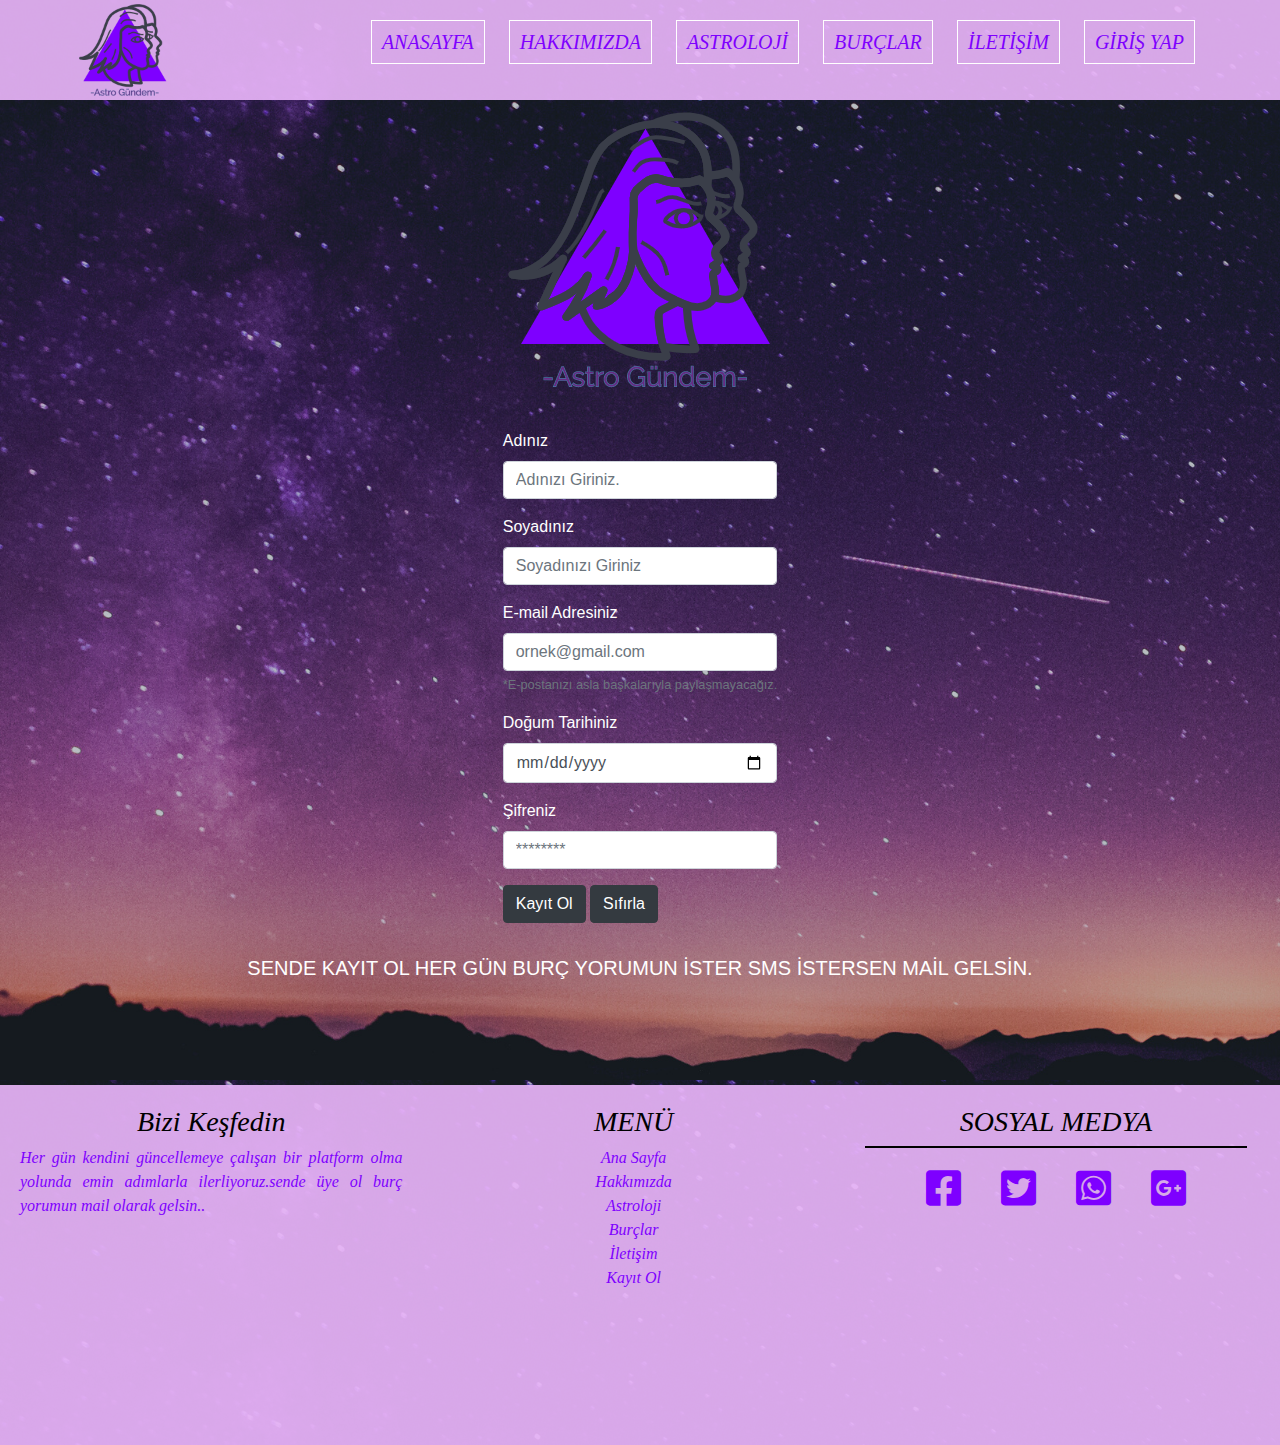
<file: kayıtol.html>
<!DOCTYPE html>
<html lang="en">
<head>
    <meta charset="UTF-8">
    <meta name="viewport" content="width=device-width, initial-scale=1.0">
    <title>ASTRO GÜNDEM|Kayıt Ol!</title>
    <link rel="stylesheet" href="style.css">
    <link rel="stylesheet" href="css/all.css" type="text/css">
    <!-- Bootstrap CSS -->
    <link rel="stylesheet" href="https://maxcdn.bootstrapcdn.com/bootstrap/4.0.0/css/bootstrap.min.css" integrity="sha384-Gn5384xqQ1aoWXA+058RXPxPg6fy4IWvTNh0E263XmFcJlSAwiGgFAW/dAiS6JXm" crossorigin="anonymous">
    <style>
    body{
    background-color: rgba(230, 220, 235, 0.616);
    background-image: url("image/Apollo\ Outer\ Space\ Desktop\ Wallpaper.png");
    }
    .form-group{
    color: white;
    margin-top:2%
    }
    /*sonradan eklediğimiz cssleri buraya yazdım*/
    </style>
    <!--script açarak form kontrollerini sağladık-->
       <script>
        function formControl()
        {
         var isim = document.kayıtol.adi.value;  /*HTML document'inin içerisindeki 'kayıtol' isimli forma oradan da 'adi' isimli inputa ulaşıp valuesini çeker.*/
         var soyisim = document.kayıtol.soyadi.value; /*HTML document'inin içerisindeki 'kayıtol' isimli forma oradan da 'soyadi' isimli inputa ulaşıp valuesini çeker.*/
         var parola = document.kayıtol.sifre.value;
         var mail = document.kayıtol.email.value;
         if(isim.length == 0) { alert("adınız alanı bos birakilamaz"); return false;}
         if(soyisim.length == 0){ alert("Soyisim alanı bos gecilemez"); return false;}
         if(parola.length == 0){ alert("şifre alanı bos gecilemez"); return false;}
         else if(parola.length <7) { alert("Parola 7 karakterden az olamaz"); return false; }
         if(mail.length == 0){ alert("e mail alanı bos gecilemez"); return false;}
         else
         return true;
        }
        </script>
</head>
<body>

    <div class="menu_bar">
        <div class="logo"><img src="image/LogoMakr-6LYUUP.png" alt="">
        </div>
            <div class="menu"> 
                <ul>
                    <li><a href="index.html">ANASAYFA</a></li>
                    <li><a href="hakkımızda.html">HAKKIMIZDA</a></li>
                    <li><a href="astroloji.html">ASTROLOJİ</a></li>
                    <li><a href="burçlar.html">BURÇLAR</a></li>
                    <li><a href="iletisim.html">İLETİŞİM</a></li>
                    <li><a href="uyegirisi.html">GİRİŞ YAP</a></li>
                    
                </ul>
            </div>
    </div>
        <div class="kayıtol">
            <img src="image/LogoMakr-6LYUUP.png" alt="Resim Bulunamadı">
        </div>
        <br>
      
        <form  name="kayıtol" onsubmit="return formControl()">
            <div class="form-group">
                <label for="adi">Adınız</label>
                <input type="text"  class="form-control" placeholder="Adınızı Giriniz." name="adi" >
            </div>
            <div class="form-group">
                <label for="soyadi">Soyadınız</label>
                <input type="text"   class="form-control" placeholder="Soyadınızı Giriniz" name="soyadi" >
            </div>
            <div class="form-group">
              <label for="mail">E-mail Adresiniz</label>
              <input type="email"  class="form-control" placeholder="ornek@gmail.com"  name="email">
              <small id="emailHelp" class="form-text text-muted">*E-postanızı asla başkalarıyla paylaşmayacağız.</small>
            </div>
            <div class="form-group">
                <label for="dogum" >Doğum Tarihiniz</label>
                <input type="date"  id="dogum" class="form-control">
              </div>
            <div class="form-group">
              <label for="sifre">Şifreniz</label>
              <input type="password" id="sifre" class="form-control" placeholder="********" name="sifre">
            </div>
            <button type="submit" class="btn btn-dark">Kayıt Ol</button>
            <button type="reset" class="btn btn-dark"> Sıfırla</button>
          </form>
    
        <hr>
        <h5 style="color:white;">SENDE KAYIT OL HER GÜN BURÇ YORUMUN İSTER SMS İSTERSEN MAİL GELSİN.</h5>
        <hr>
        <!--Footer kısmı-->
        <div class="alt_alan">
            <div class="icerik">
                <h3 style="text-align: center;">Bizi Keşfedin</h3>
                <p>Her gün kendini güncellemeye çalışan bir platform olma yolunda emin adımlarla ilerliyoruz.sende üye ol burç yorumun mail olarak gelsin..</p>
            </div>
            <div class="icerik" style="text-align: center;">
                <h3 >MENÜ</h3>
              
                <a href="index.html">Ana Sayfa</a><br>
                <a href="hakkımızda.html">Hakkımızda</a><br>
                <a href="astroloji.html">Astroloji</a><br>
                <a href="burçlar.html">Burçlar</a><br>
                <a href="iletisim.html">İletişim</a><br>
                <a href="kayıtol.html">Kayıt Ol</a>
    
            </div>
    
            <div class="icerik"> 
                <H3 style="text-align: center;">SOSYAL MEDYA</H3>
                <div class="sosyal">
                <a href="https://tr-tr.facebook.com/" target="blank"><i class="fab fa-facebook-square"></i></a>
                <a href="https://twitter.com/" target="blank"><i class="fab fa-twitter-square"></i></a>
                <a href="https://web.whatsapp.com/" target="blank"><i class="fab fa-whatsapp-square"></i></a>
                <a href="https://www.google.com/intl/tr/gmail/about/" target="blank"><i class="fab fa-google-plus-square"></i></a>
                </div>
            </div>
          
        </div>
</body>
</html>
</file>
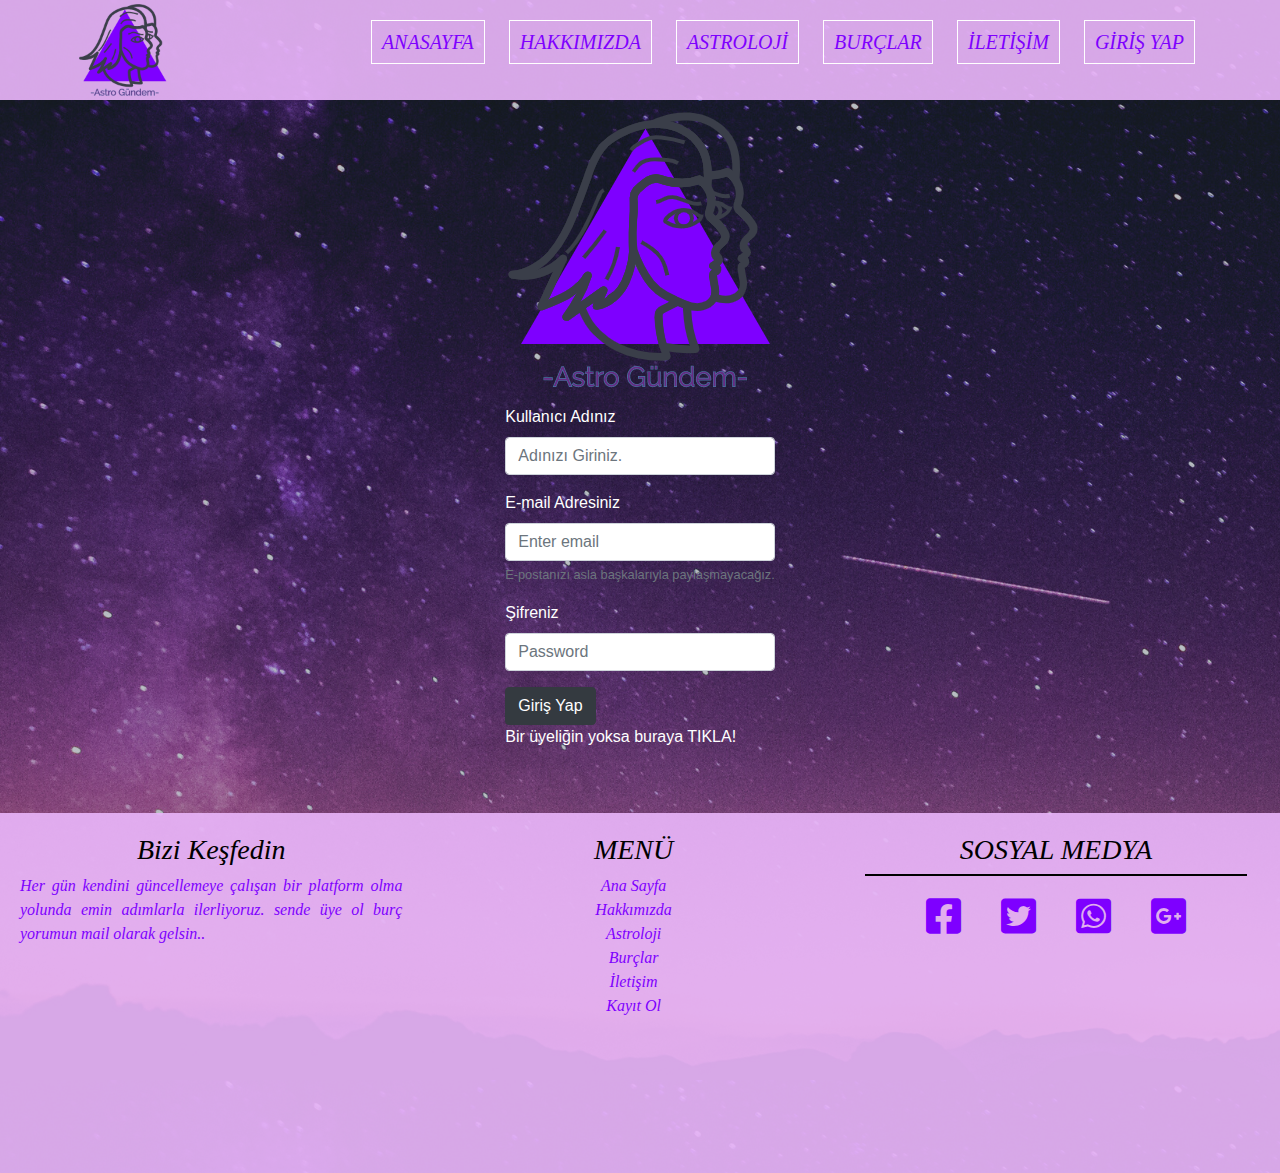
<file: uyegirisi.html>
<!DOCTYPE html>
<html lang="en">
<head>
    <meta charset="UTF-8">
    <meta name="viewport" content="width=device-width, initial-scale=1.0">
    <title>ASTRO GÜNDEM</title>
    <link rel="stylesheet" href="style.css">
    <link rel="stylesheet" href="css/all.css" type="text/css">
     <!-- Bootstrap CSS -->
   <link rel="stylesheet" href="https://maxcdn.bootstrapcdn.com/bootstrap/4.0.0/css/bootstrap.min.css" integrity="sha384-Gn5384xqQ1aoWXA+058RXPxPg6fy4IWvTNh0E263XmFcJlSAwiGgFAW/dAiS6JXm" crossorigin="anonymous">
   <style>
    body{
     background-color: rgba(230, 220, 235, 0.616);
     background-image: url("image/Apollo\ Outer\ Space\ Desktop\ Wallpaper.png");
    }
    .form-group{
    color: white;
    margin-top: 2%;
    }
   </style>
    <script>
        function Formcontrol()
        {
         var isim = document.uyegirisi.kullaniciadi.value;  //HTML document'inin içerisindeki 'uyegirisi' isimli forma oradan da 'kullanıcı adi' isimli inputa ulaşıp valuesini çeker.
         var mail = document.uyegirisi.email.value;
         var parola = document.uyegirisi.sifre.value;//HTML document'inin içerisindeki 'uyegirisi' isimli forma oradan da 'sifre' isimli inputa ulaşıp valuesini çeker.
         
         if(isim.length == 0) { alert("Kullanıcı alanı bos birakilamaz"); return false;}
         if(parola.length == 0){ alert("şifre alanı bos gecilemez"); return false;}
         else if(parola.length <7) { alert("Parola 7 karakterden az olamaz"); return false; }
         if(mail.length == 0){ alert("e mail alanı bos gecilemez"); return false;}
         else
         return true;
        }
        </script>
</head>
<body>
<!--Menü kısmı-->
<div class="menu_bar" >
    <div class="logo"><img src="image/LogoMakr-6LYUUP.png" alt="">
    </div>
        <div class="menu"> 
            <ul>
                <li><a href="index.html">ANASAYFA</a></li>
                <li><a href="hakkımızda.html">HAKKIMIZDA</a></li>
                <li><a href="astroloji.html">ASTROLOJİ</a></li>
                <li><a href="burçlar.html">BURÇLAR</a></li>
                <li><a href="iletisim.html">İLETİŞİM</a></li>
                <li><a href="uyegirisi.html">GİRİŞ YAP</a></li>
                
            </ul>

            <i class="fas fa-bars"></i>
        </div>
</div>
     <!--Logo ekledik giriş kısmına-->
    <div class="uyegirisifoto">
     <img src="image/LogoMakr-6LYUUP.png" alt="Resim Bulunamadı">
    </div>
    
     <!--scripte hangi formdan aldığımızı eklemek için formumuza ve içindeki istenilenlere 
        bir isim verdik.ayrıca Formcontrol fonsiyonu açtık ki form kontrolerini yapalım 
        formu göndermeden önce bir fonksiyona yolluyor ve biz hangi fonksiyona götürüp değer döndüreceğini söyledik-->
    <form name="uyegirisi" onsubmit="return Formcontrol()">
        <div class="form-group">
            <label for="adi"> Kullanıcı Adınız</label>
            <input type="text"  class="form-control" placeholder="Adınızı Giriniz." name="kullaniciadi" >
        </div>
        <div class="form-group">
          <label for="email" >E-mail Adresiniz</label>
          <input type="email" class="form-control" placeholder="Enter email" name="email">
          <small id="emailHelp" class="form-text text-muted" >E-postanızı asla başkalarıyla paylaşmayacağız.</small>
        </div>
        <div class="form-group">
          <label for="sifre">Şifreniz</label>
          <input type="password" class="form-control" placeholder="Password" name="sifre">
        </div>
    
        <button type="submit" class="btn btn-dark">Giriş Yap</button>
        <br>
         <a href="kayıtol.html" style="color: white;">Bir üyeliğin yoksa buraya TIKLA!</a>
    </form>





<!--Footer kısmı-->

<div class="alt_alan">
        <div class="icerik">
            <h3 style="text-align: center;">Bizi Keşfedin</h3>
            <p>Her gün kendini güncellemeye çalışan bir platform olma yolunda emin adımlarla ilerliyoruz.
                sende üye ol burç yorumun mail olarak gelsin..</p>
        </div>
        <div class="icerik" style="text-align: center;">
            <h3 >MENÜ</h3>
            
            <a href="index.html">Ana Sayfa</a><br>
            <a href="hakkımızda.html">Hakkımızda</a><br>
            <a href="astroloji.html">Astroloji</a><br>
            <a href="burçlar.html">Burçlar</a><br>
            <a href="iletisim.html">İletişim</a><br>
            <a href="kayıtol.html">Kayıt Ol</a>

        </div>

        <div class="icerik"> 
            <H3 style="text-align: center;">SOSYAL MEDYA</H3>
            <div class="sosyal">
            <a href="https://tr-tr.facebook.com/" target="blank"><i class="fab fa-facebook-square"></i></a>
            <a href="https://twitter.com/" target="blank"><i class="fab fa-twitter-square"></i></a>
            <a href="https://web.whatsapp.com/" target="blank"><i class="fab fa-whatsapp-square"></i></a>
            <a href="https://www.google.com/intl/tr/gmail/about/" target="blank"><i class="fab fa-google-plus-square"></i></a>
            </div>
        </div>
      
    </div>
   
</body>
</html>
</file>
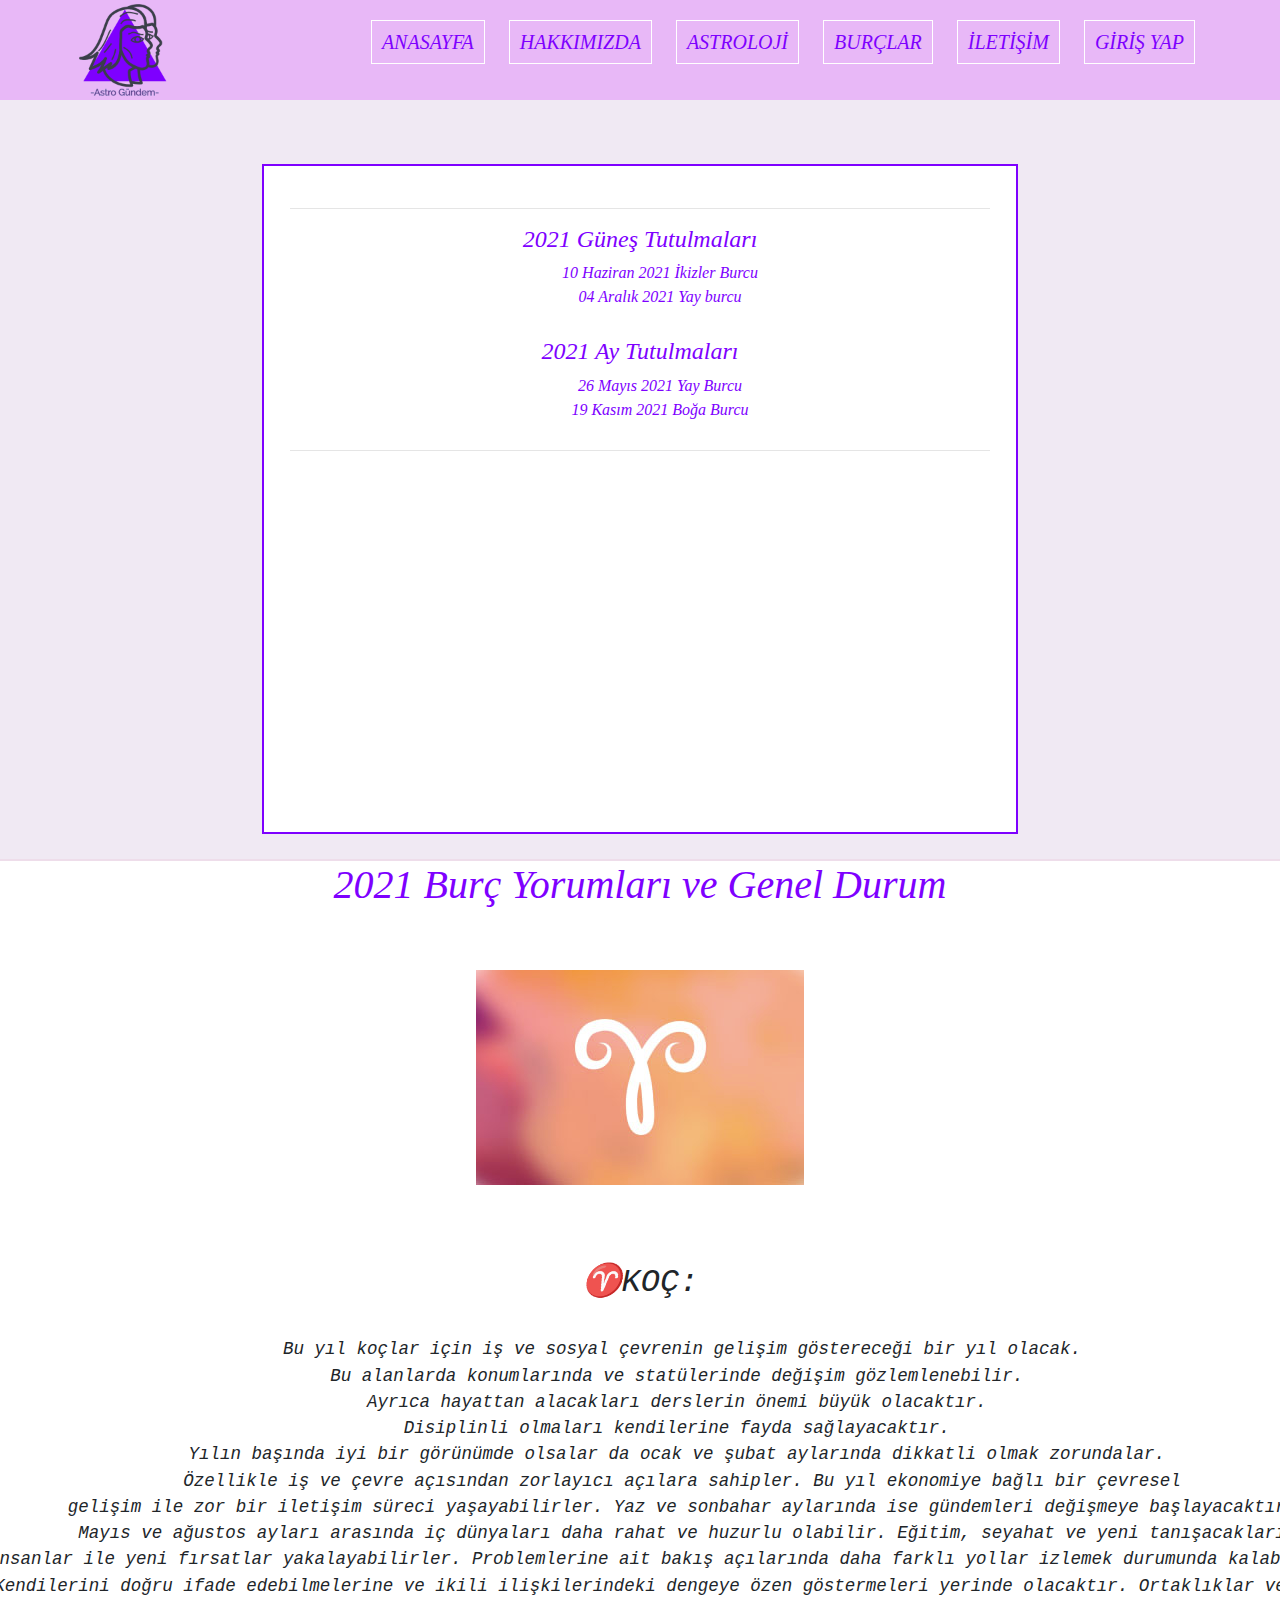
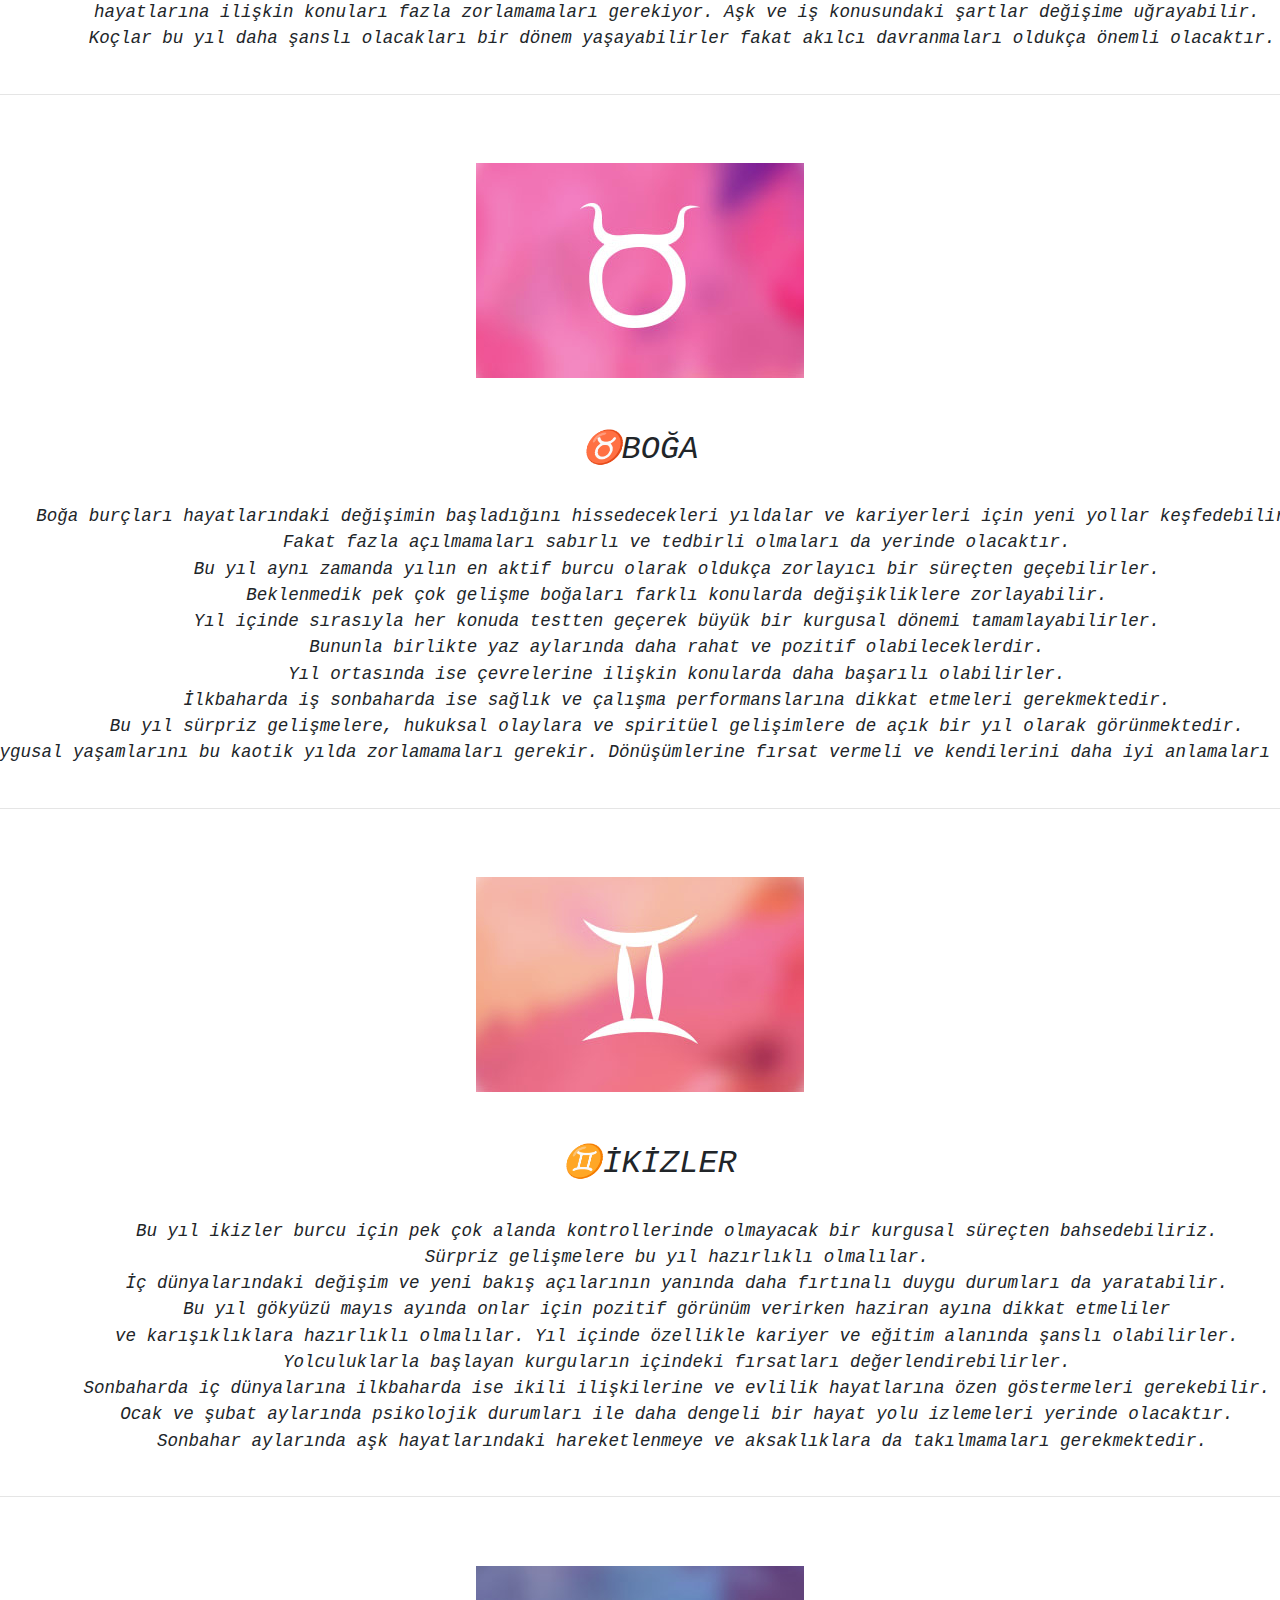
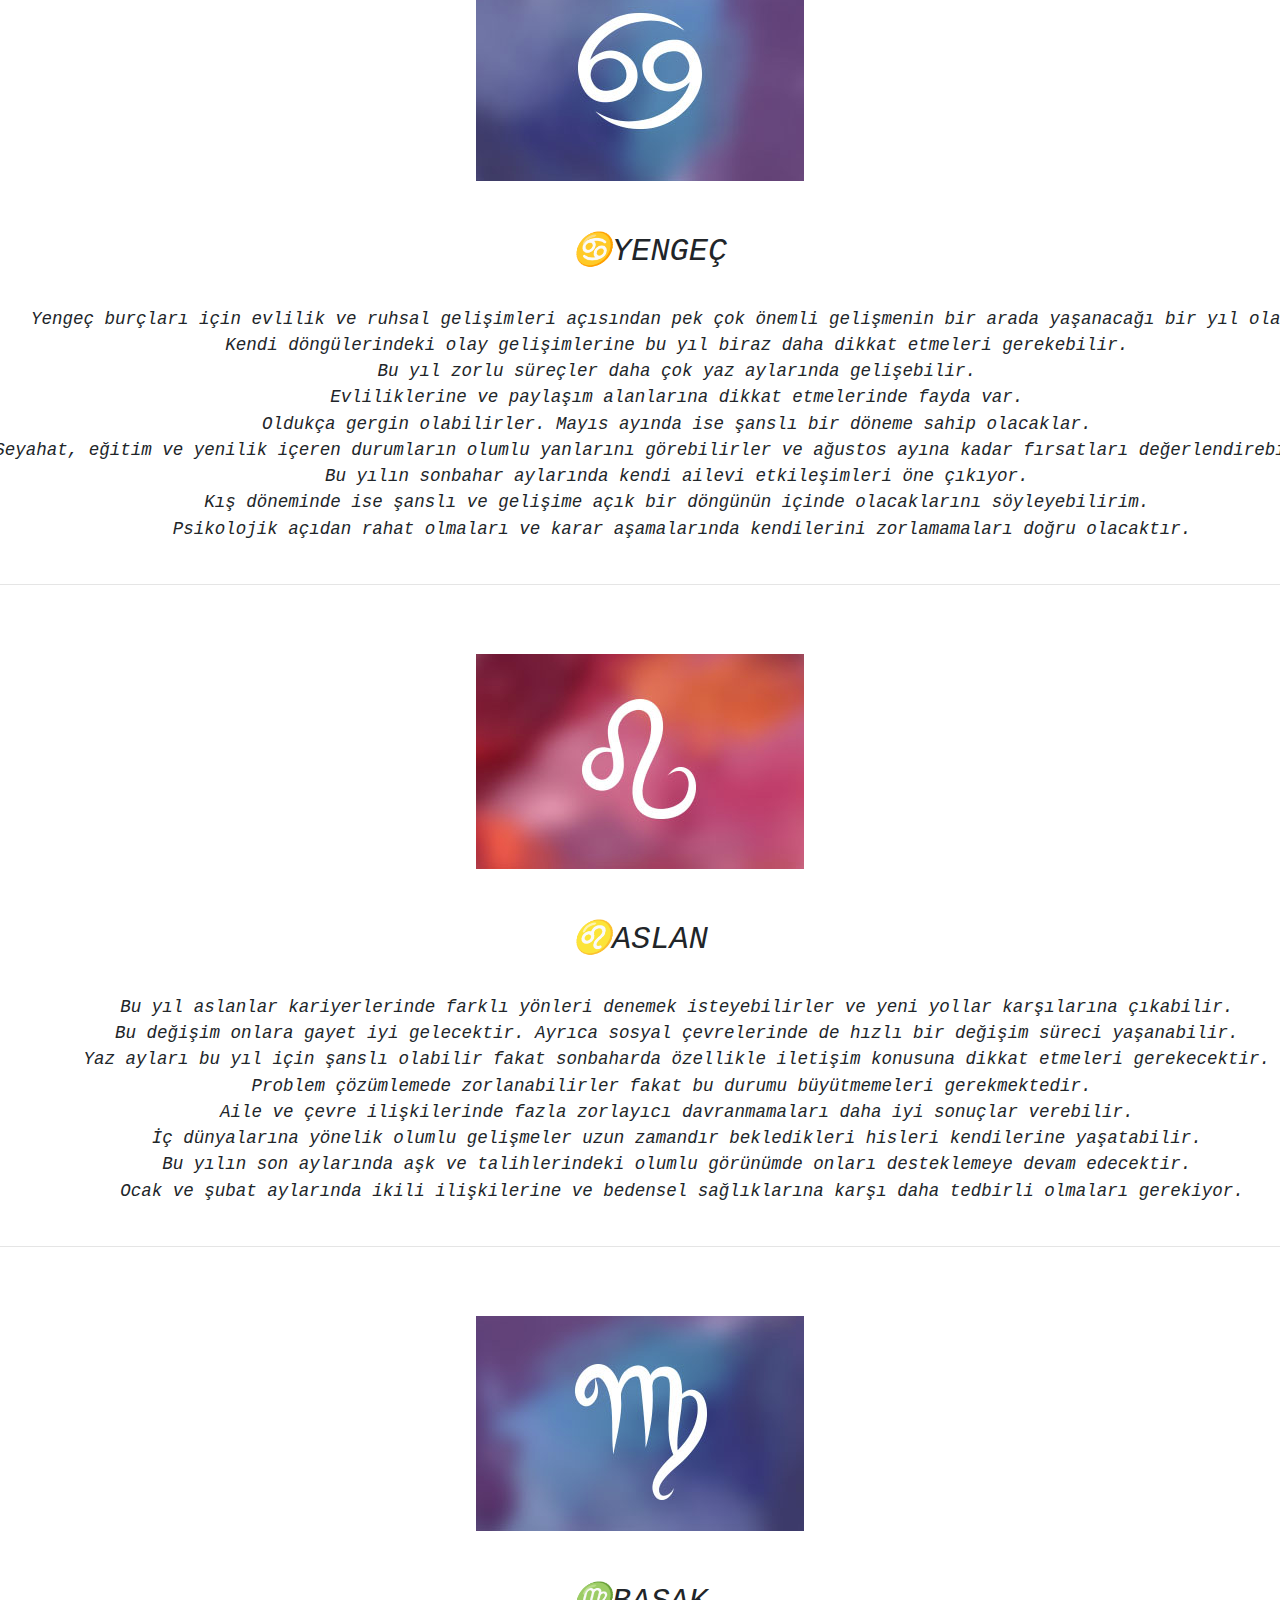
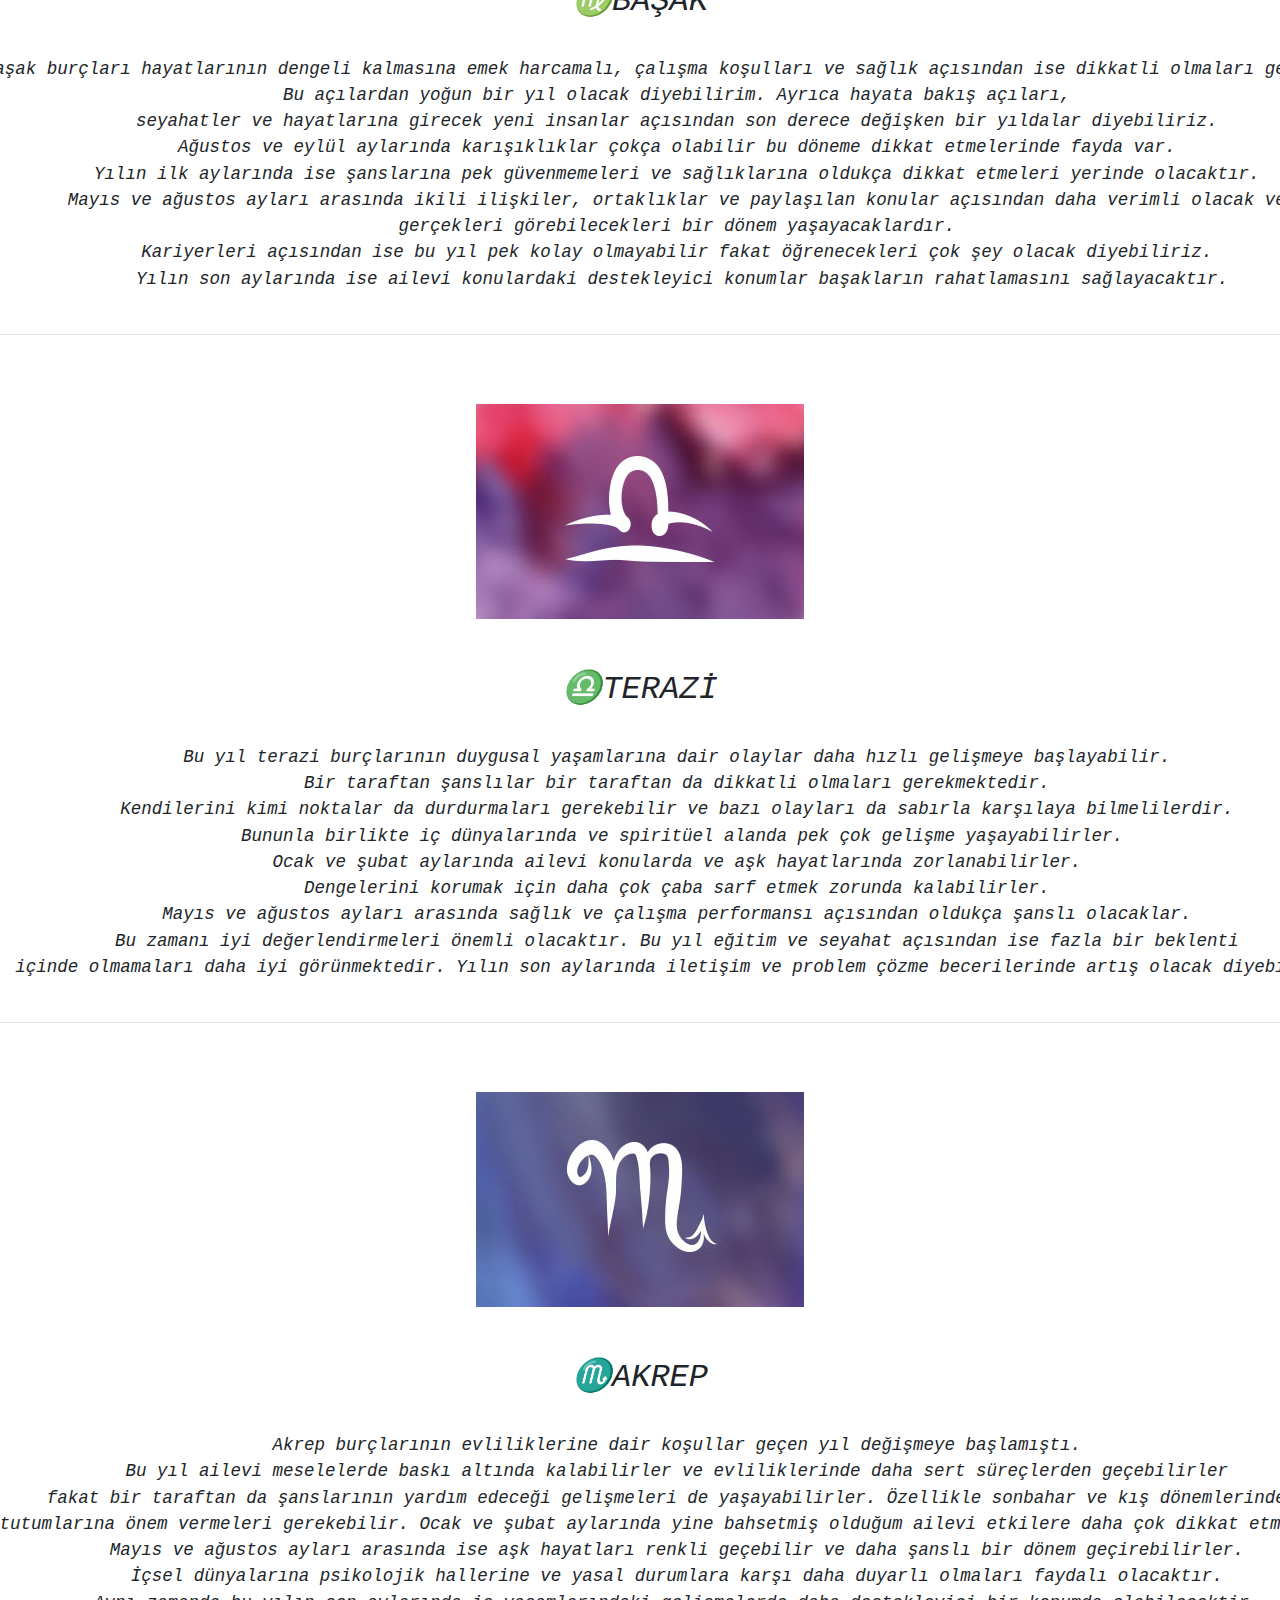
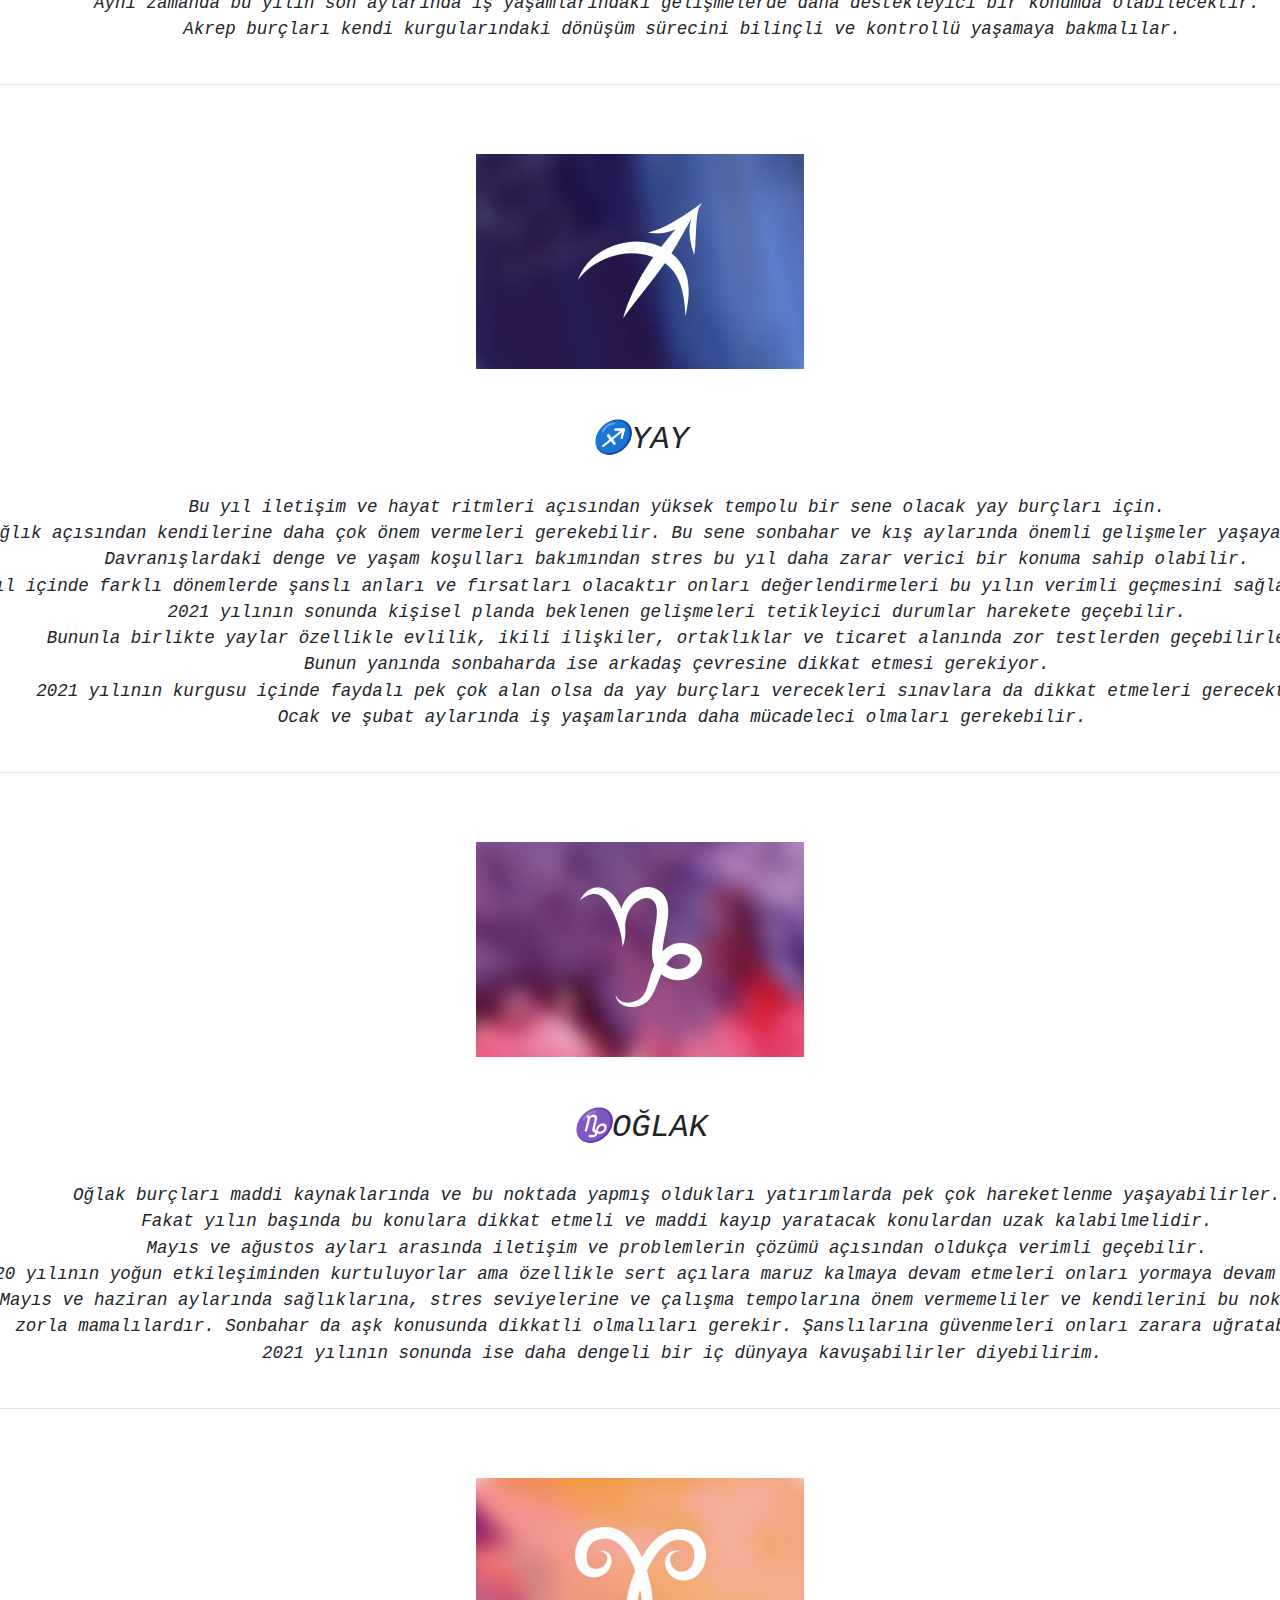
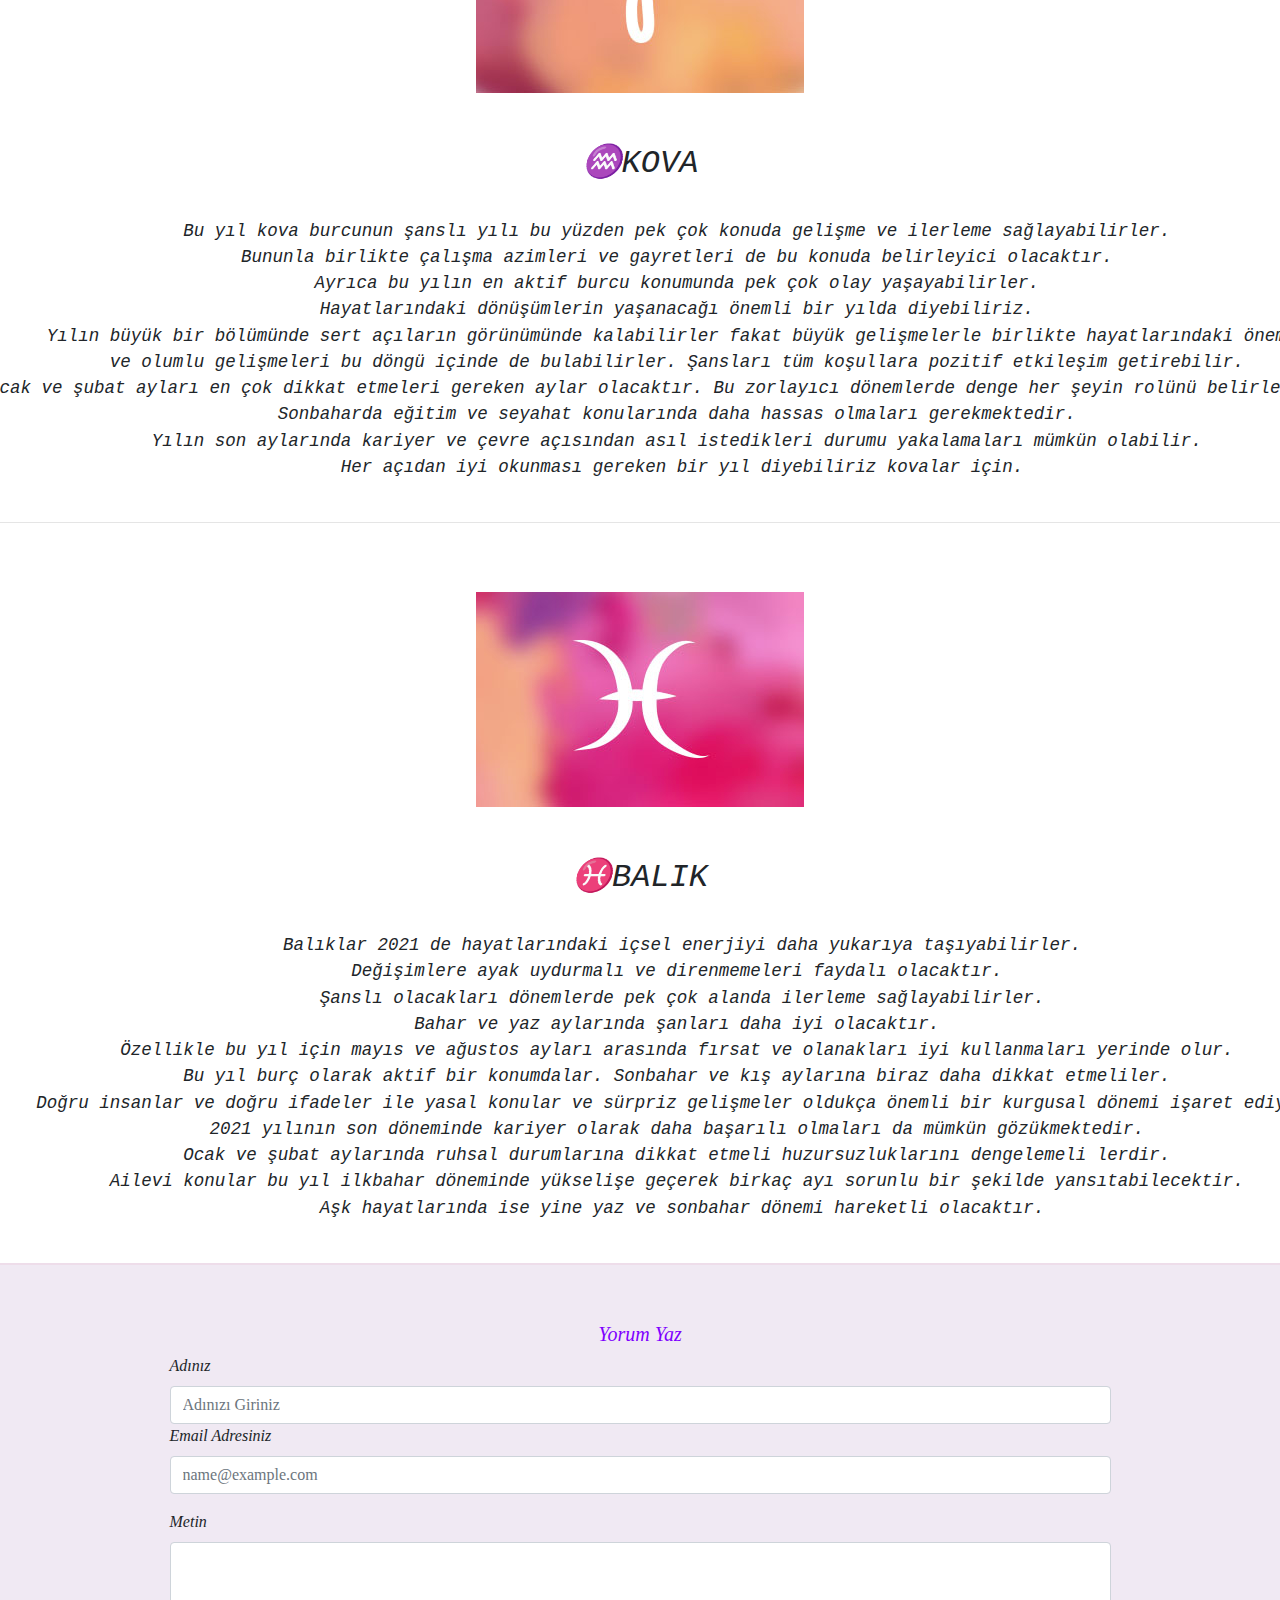
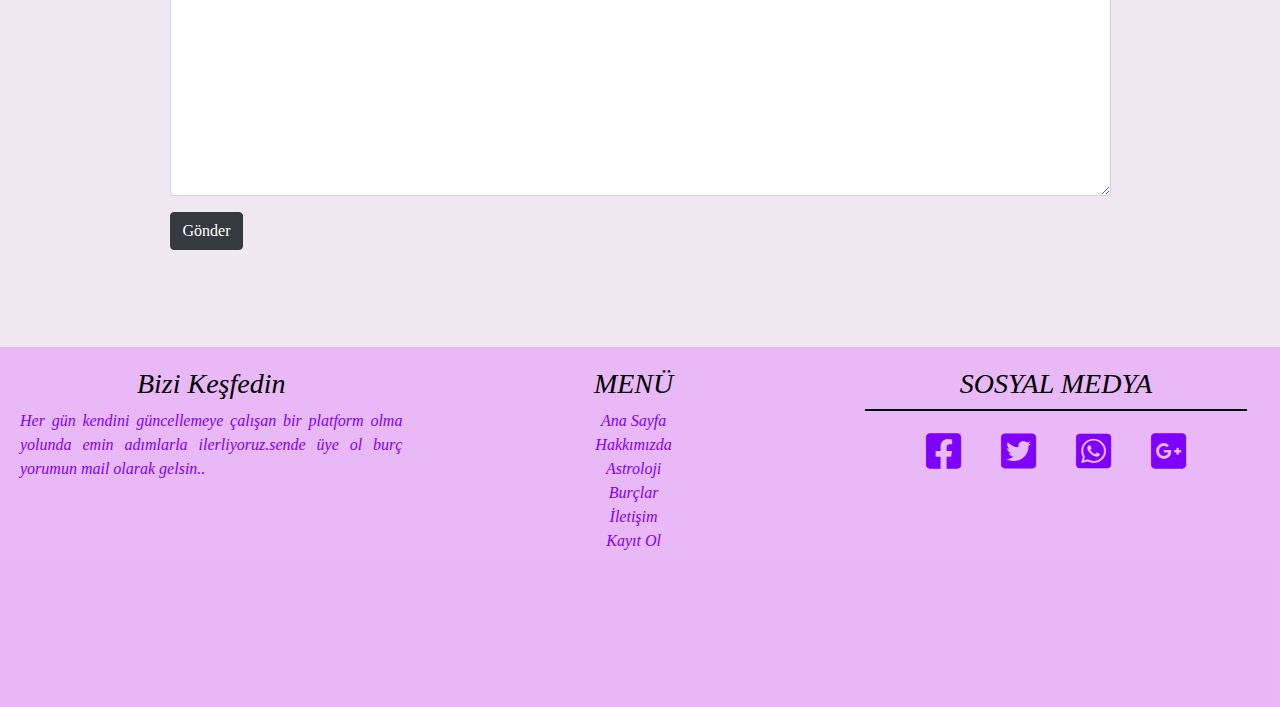
<file: yıllıkburcyorumları.html>
<!DOCTYPE html>
<html lang="en">
<head>
    <meta charset="UTF-8">
    <meta name="viewport" content="width=device-width, initial-scale=1.0">
    <title>ASTRO GÜNDEM|2020 Yıllık Burç Yorumlarınız</title>
    <link rel="stylesheet" href="style.css">
    <link rel="stylesheet" href="css/all.css" type="text/css">
     <!-- Bootstrap CSS -->
   <link rel="stylesheet" href="https://maxcdn.bootstrapcdn.com/bootstrap/4.0.0/css/bootstrap.min.css" integrity="sha384-Gn5384xqQ1aoWXA+058RXPxPg6fy4IWvTNh0E263XmFcJlSAwiGgFAW/dAiS6JXm" crossorigin="anonymous">
   <style>
    body{
        background-color: rgba(230, 220, 235, 0.616);
        font-family: 'Times New Roman', Times, serif;
        font-style: italic;
    }
   
   
</style>
</head>
<body>
    <!--Menü kısmı-->
    
    <div class="menu_bar">
        <div class="logo"><img src="image/LogoMakr-6LYUUP.png" alt="">
        </div>
            <div class="menu">
                <ul>
                    <li><a href="index.html">ANASAYFA</a></li>
                    <li><a href="hakkımızda.html">HAKKIMIZDA</a></li>
                    <li><a href="astroloji.html">ASTROLOJİ</a></li>
                    <li><a href="burçlar.html">BURÇLAR</a></li>
                    <li><a href="iletisim.html">İLETİŞİM</a></li>
                    <li><a href="uyegirisi.html">GİRİŞ YAP</a></li>  
                </ul>
                <i class="fas fa-bars"></i>
            </div>
    </div>
    <!--Tutulmaların bilgisinin verildiği ve iframe ile youtubedan bir video ekledik ekrandan direkt gözükebilsin diye.-->
    <div class="youtube" > 
        <div class="ulsınıfı">
            <hr>
            <h4>2021 Güneş Tutulmaları</h4>
            <ul class="ulsınıfı">
                <li>10 Haziran 2021 İkizler Burcu</li>
                <li>04 Aralık 2021 Yay burcu</li>
            </ul>
            <h4>2021 Ay Tutulmaları</h4>
            <ul class="ulsınıfı">
                <li>26 Mayıs 2021 Yay Burcu</li>
                <li>19 Kasım 2021 Boğa Burcu</li>
            </ul>
            <hr>
        </div>
        
        <iframe width="700" height="320" src="https://www.youtube.com/embed/uyu1vLf9l4Q" frameborder="0" allow="accelerometer; autoplay; clipboard-write; encrypted-media; gyroscope; picture-in-picture" allowfullscreen></iframe>
    </div>
    <div class="content">
        
      <h1>2021 Burç Yorumları ve Genel Durum</h1>
         <!--yıllık burç yorumlarını yazdık-->
      <pre> 
          <center><img src="image/elle_koc.jpg" alt="Resim"></center>
          
        <h2>♈KOÇ:</h2>
        Bu yıl koçlar için iş ve sosyal çevrenin gelişim göstereceği bir yıl olacak.
        Bu alanlarda konumlarında ve statülerinde değişim gözlemlenebilir. 
        Ayrıca hayattan alacakları derslerin önemi büyük olacaktır. 
        Disiplinli olmaları kendilerine fayda sağlayacaktır. 
        Yılın başında iyi bir görünümde olsalar da ocak ve şubat aylarında dikkatli olmak zorundalar. 
        Özellikle iş ve çevre açısından zorlayıcı açılara sahipler. Bu yıl ekonomiye bağlı bir çevresel
        gelişim ile zor bir iletişim süreci yaşayabilirler. Yaz ve sonbahar aylarında ise gündemleri değişmeye başlayacaktır.
        Mayıs ve ağustos ayları arasında iç dünyaları daha rahat ve huzurlu olabilir. Eğitim, seyahat ve yeni tanışacakları
        insanlar ile yeni fırsatlar yakalayabilirler. Problemlerine ait bakış açılarında daha farklı yollar izlemek durumunda kalabilirler. 
        Kendilerini doğru ifade edebilmelerine ve ikili ilişkilerindeki dengeye özen göstermeleri yerinde olacaktır. Ortaklıklar ve evlilik
        hayatlarına ilişkin konuları fazla zorlamamaları gerekiyor. Aşk ve iş konusundaki şartlar değişime uğrayabilir. 
        Koçlar bu yıl daha şanslı olacakları bir dönem yaşayabilirler fakat akılcı davranmaları oldukça önemli olacaktır.
        <hr>
        <center><img src="image/elle_boga.jpg" alt="Resim"></center>
        <h2>♉BOĞA</h2>
        Boğa burçları hayatlarındaki değişimin başladığını hissedecekleri yıldalar ve kariyerleri için yeni yollar keşfedebilirler.
        Fakat fazla açılmamaları sabırlı ve tedbirli olmaları da yerinde olacaktır. 
        Bu yıl aynı zamanda yılın en aktif burcu olarak oldukça zorlayıcı bir süreçten geçebilirler. 
        Beklenmedik pek çok gelişme boğaları farklı konularda değişikliklere zorlayabilir. 
        Yıl içinde sırasıyla her konuda testten geçerek büyük bir kurgusal dönemi tamamlayabilirler. 
        Bununla birlikte yaz aylarında daha rahat ve pozitif olabileceklerdir. 
        Yıl ortasında ise çevrelerine ilişkin konularda daha başarılı olabilirler. 
        İlkbaharda iş sonbaharda ise sağlık ve çalışma performanslarına dikkat etmeleri gerekmektedir. 
        Bu yıl sürpriz gelişmelere, hukuksal olaylara ve spiritüel gelişimlere de açık bir yıl olarak görünmektedir. 
        Duygusal yaşamlarını bu kaotik yılda zorlamamaları gerekir. Dönüşümlerine fırsat vermeli ve kendilerini daha iyi anlamaları gerekiyor.
        <hr>
        <center><img src="image/elle_ikizler.jpg" alt="Resim"></center>
        <h2> ♊İKİZLER</h2>
        Bu yıl ikizler burcu için pek çok alanda kontrollerinde olmayacak bir kurgusal süreçten bahsedebiliriz. 
        Sürpriz gelişmelere bu yıl hazırlıklı olmalılar. 
        İç dünyalarındaki değişim ve yeni bakış açılarının yanında daha fırtınalı duygu durumları da yaratabilir. 
        Bu yıl gökyüzü mayıs ayında onlar için pozitif görünüm verirken haziran ayına dikkat etmeliler 
        ve karışıklıklara hazırlıklı olmalılar. Yıl içinde özellikle kariyer ve eğitim alanında şanslı olabilirler. 
        Yolculuklarla başlayan kurguların içindeki fırsatları değerlendirebilirler. 
        Sonbaharda iç dünyalarına ilkbaharda ise ikili ilişkilerine ve evlilik hayatlarına özen göstermeleri gerekebilir. 
        Ocak ve şubat aylarında psikolojik durumları ile daha dengeli bir hayat yolu izlemeleri yerinde olacaktır. 
        Sonbahar aylarında aşk hayatlarındaki hareketlenmeye ve aksaklıklara da takılmamaları gerekmektedir.
        <hr>
        <center><img src="image/elle_yengec.jpg" alt="Resim"></center>
        <h2> ♋YENGEÇ</h2>
        Yengeç burçları için evlilik ve ruhsal gelişimleri açısından pek çok önemli gelişmenin bir arada yaşanacağı bir yıl olacak. 
        Kendi döngülerindeki olay gelişimlerine bu yıl biraz daha dikkat etmeleri gerekebilir. 
        Bu yıl zorlu süreçler daha çok yaz aylarında gelişebilir. 
        Evliliklerine ve paylaşım alanlarına dikkat etmelerinde fayda var. 
        Oldukça gergin olabilirler. Mayıs ayında ise şanslı bir döneme sahip olacaklar. 
        Seyahat, eğitim ve yenilik içeren durumların olumlu yanlarını görebilirler ve ağustos ayına kadar fırsatları değerlendirebilirler. 
        Bu yılın sonbahar aylarında kendi ailevi etkileşimleri öne çıkıyor. 
        Kış döneminde ise şanslı ve gelişime açık bir döngünün içinde olacaklarını söyleyebilirim. 
        Psikolojik açıdan rahat olmaları ve karar aşamalarında kendilerini zorlamamaları doğru olacaktır.
        <hr>
        <center><img src="image/elle_aslan.jpg" alt="Resim"></center>
        <h2>♌ASLAN</h2>
        Bu yıl aslanlar kariyerlerinde farklı yönleri denemek isteyebilirler ve yeni yollar karşılarına çıkabilir. 
        Bu değişim onlara gayet iyi gelecektir. Ayrıca sosyal çevrelerinde de hızlı bir değişim süreci yaşanabilir. 
        Yaz ayları bu yıl için şanslı olabilir fakat sonbaharda özellikle iletişim konusuna dikkat etmeleri gerekecektir. 
        Problem çözümlemede zorlanabilirler fakat bu durumu büyütmemeleri gerekmektedir.  
        Aile ve çevre ilişkilerinde fazla zorlayıcı davranmamaları daha iyi sonuçlar verebilir. 
        İç dünyalarına yönelik olumlu gelişmeler uzun zamandır bekledikleri hisleri kendilerine yaşatabilir. 
        Bu yılın son aylarında aşk ve talihlerindeki olumlu görünümde onları desteklemeye devam edecektir. 
        Ocak ve şubat aylarında ikili ilişkilerine ve bedensel sağlıklarına karşı daha tedbirli olmaları gerekiyor.
        <hr>
        <center><img src="image/elle_basak.jpg" alt="Resim"></center>
        <h2>♍BAŞAK</h2>
        Başak burçları hayatlarının dengeli kalmasına emek harcamalı, çalışma koşulları ve sağlık açısından ise dikkatli olmaları gerekiyor. 
        Bu açılardan yoğun bir yıl olacak diyebilirim. Ayrıca hayata bakış açıları, 
        seyahatler ve hayatlarına girecek yeni insanlar açısından son derece değişken bir yıldalar diyebiliriz. 
        Ağustos ve eylül aylarında karışıklıklar çokça olabilir bu döneme dikkat etmelerinde fayda var. 
        Yılın ilk aylarında ise şanslarına pek güvenmemeleri ve sağlıklarına oldukça dikkat etmeleri yerinde olacaktır. 
        Mayıs ve ağustos ayları arasında ikili ilişkiler, ortaklıklar ve paylaşılan konular açısından daha verimli olacak ve 
        gerçekleri görebilecekleri bir dönem yaşayacaklardır. 
        Kariyerleri açısından ise bu yıl pek kolay olmayabilir fakat öğrenecekleri çok şey olacak diyebiliriz. 
        Yılın son aylarında ise ailevi konulardaki destekleyici konumlar başakların rahatlamasını sağlayacaktır.
        <hr>
        <center><img src="image/elle_terazi.jpg" alt="Resim"></center>
        <h2>♎TERAZİ</h2>
        Bu yıl terazi burçlarının duygusal yaşamlarına dair olaylar daha hızlı gelişmeye başlayabilir. 
        Bir taraftan şanslılar bir taraftan da dikkatli olmaları gerekmektedir. 
        Kendilerini kimi noktalar da durdurmaları gerekebilir ve bazı olayları da sabırla karşılaya bilmelilerdir. 
        Bununla birlikte iç dünyalarında ve spiritüel alanda pek çok gelişme yaşayabilirler.
        Ocak ve şubat aylarında ailevi konularda ve aşk hayatlarında zorlanabilirler. 
        Dengelerini korumak için daha çok çaba sarf etmek zorunda kalabilirler. 
        Mayıs ve ağustos ayları arasında sağlık ve çalışma performansı açısından oldukça şanslı olacaklar. 
        Bu zamanı iyi değerlendirmeleri önemli olacaktır. Bu yıl eğitim ve seyahat açısından ise fazla bir beklenti 
        içinde olmamaları daha iyi görünmektedir. Yılın son aylarında iletişim ve problem çözme becerilerinde artış olacak diyebilirim.
        <hr>
        <center><img src="image/elle_akrep.jpg" alt="Resim"></center>
        <h2>♏AKREP</h2>
        Akrep burçlarının evliliklerine dair koşullar geçen yıl değişmeye başlamıştı. 
        Bu yıl ailevi meselelerde baskı altında kalabilirler ve evliliklerinde daha sert süreçlerden geçebilirler 
        fakat bir taraftan da şanslarının yardım edeceği gelişmeleri de yaşayabilirler. Özellikle sonbahar ve kış dönemlerindeki 
        tutumlarına önem vermeleri gerekebilir. Ocak ve şubat aylarında yine bahsetmiş olduğum ailevi etkilere daha çok dikkat etmeliler. 
        Mayıs ve ağustos ayları arasında ise aşk hayatları renkli geçebilir ve daha şanslı bir dönem geçirebilirler. 
        İçsel dünyalarına psikolojik hallerine ve yasal durumlara karşı daha duyarlı olmaları faydalı olacaktır. 
        Aynı zamanda bu yılın son aylarında iş yaşamlarındaki gelişmelerde daha destekleyici bir konumda olabilecektir. 
        Akrep burçları kendi kurgularındaki dönüşüm sürecini bilinçli ve kontrollü yaşamaya bakmalılar.
        <hr>
        <center><img src="image/elle_yay.jpg" alt="Resim"></center>
        <h2>♐YAY</h2>
        Bu yıl iletişim ve hayat ritmleri açısından yüksek tempolu bir sene olacak yay burçları için. 
        Sağlık açısından kendilerine daha çok önem vermeleri gerekebilir. Bu sene sonbahar ve kış aylarında önemli gelişmeler yaşayabilirler. 
        Davranışlardaki denge ve yaşam koşulları bakımından stres bu yıl daha zarar verici bir konuma sahip olabilir. 
        Yıl içinde farklı dönemlerde şanslı anları ve fırsatları olacaktır onları değerlendirmeleri bu yılın verimli geçmesini sağlayabilir. 
        2021 yılının sonunda kişisel planda beklenen gelişmeleri tetikleyici durumlar harekete geçebilir. 
        Bununla birlikte yaylar özellikle evlilik, ikili ilişkiler, ortaklıklar ve ticaret alanında zor testlerden geçebilirler. 
        Bunun yanında sonbaharda ise arkadaş çevresine dikkat etmesi gerekiyor. 
        2021 yılının kurgusu içinde faydalı pek çok alan olsa da yay burçları verecekleri sınavlara da dikkat etmeleri gerecektir. 
        Ocak ve şubat aylarında iş yaşamlarında daha mücadeleci olmaları gerekebilir.
        <hr>
        <center><img src="image/elle_oglak.jpg" alt="Resim"></center>
        <h2>♑OĞLAK</h2>
        Oğlak burçları maddi kaynaklarında ve bu noktada yapmış oldukları yatırımlarda pek çok hareketlenme yaşayabilirler. 
        Fakat yılın başında bu konulara dikkat etmeli ve maddi kayıp yaratacak konulardan uzak kalabilmelidir. 
        Mayıs ve ağustos ayları arasında iletişim ve problemlerin çözümü açısından oldukça verimli geçebilir. 
        2020 yılının yoğun etkileşiminden kurtuluyorlar ama özellikle sert açılara maruz kalmaya devam etmeleri onları yormaya devam edebilir. 
        Mayıs ve haziran aylarında sağlıklarına, stres seviyelerine ve çalışma tempolarına önem vermemeliler ve kendilerini bu noktalarda 
        zorla mamalılardır. Sonbahar da aşk konusunda dikkatli olmalıları gerekir. Şanslılarına güvenmeleri onları zarara uğratabilir. 
        2021 yılının sonunda ise daha dengeli bir iç dünyaya kavuşabilirler diyebilirim.
        <hr>
        <center><img src="image/elle_koc.jpg" alt="Resim"></center>
        <h2>♒KOVA</h2>
        Bu yıl kova burcunun şanslı yılı bu yüzden pek çok konuda gelişme ve ilerleme sağlayabilirler. 
        Bununla birlikte çalışma azimleri ve gayretleri de bu konuda belirleyici olacaktır. 
        Ayrıca bu yılın en aktif burcu konumunda pek çok olay yaşayabilirler. 
        Hayatlarındaki dönüşümlerin yaşanacağı önemli bir yılda diyebiliriz. 
        Yılın büyük bir bölümünde sert açıların görünümünde kalabilirler fakat büyük gelişmelerle birlikte hayatlarındaki önemli 
        ve olumlu gelişmeleri bu döngü içinde de bulabilirler. Şansları tüm koşullara pozitif etkileşim getirebilir. 
        Ocak ve şubat ayları en çok dikkat etmeleri gereken aylar olacaktır. Bu zorlayıcı dönemlerde denge her şeyin rolünü belirleyebilir. 
        Sonbaharda eğitim ve seyahat konularında daha hassas olmaları gerekmektedir. 
        Yılın son aylarında kariyer ve çevre açısından asıl istedikleri durumu yakalamaları mümkün olabilir. 
        Her açıdan iyi okunması gereken bir yıl diyebiliriz kovalar için.
        <hr>
        <center><img src="image/elle_balik.jpg" alt="Resim"></center>
        <h2>♓BALIK</h2>
        Balıklar 2021 de hayatlarındaki içsel enerjiyi daha yukarıya taşıyabilirler.
        Değişimlere ayak uydurmalı ve direnmemeleri faydalı olacaktır. 
        Şanslı olacakları dönemlerde pek çok alanda ilerleme sağlayabilirler.
        Bahar ve yaz aylarında şanları daha iyi olacaktır. 
        Özellikle bu yıl için mayıs ve ağustos ayları arasında fırsat ve olanakları iyi kullanmaları yerinde olur. 
        Bu yıl burç olarak aktif bir konumdalar. Sonbahar ve kış aylarına biraz daha dikkat etmeliler. 
        Doğru insanlar ve doğru ifadeler ile yasal konular ve sürpriz gelişmeler oldukça önemli bir kurgusal dönemi işaret ediyor. 
        2021 yılının son döneminde kariyer olarak daha başarılı olmaları da mümkün gözükmektedir. 
        Ocak ve şubat aylarında ruhsal durumlarına dikkat etmeli huzursuzluklarını dengelemeli lerdir. 
        Ailevi konular bu yıl ilkbahar döneminde yükselişe geçerek birkaç ayı sorunlu bir şekilde yansıtabilecektir. 
        Aşk hayatlarında ise yine yaz ve sonbahar dönemi hareketli olacaktır.
       </pre>
    </div>
    <br>
    <hr>
    <!--Yorum yazmalarını için yorum yaz bölümü oluşturduk-->
    <h5 style="color: #7e00ff;">Yorum Yaz</h5>
   <form class="İletişim" style="float: left;">
    <div class="form-group">
       <label for="exampleFormControlInput2">Adınız</label>
       <input type="text" class="form-control" id="exampleFormControlInput2" placeholder="Adınızı Giriniz">
      <label for="exampleFormControlInput1">Email Adresiniz</label>
      <input type="email" class="form-control" id="exampleFormControlInput1" placeholder="name@example.com">
    </div>
    <div class="form-group">
      <label for="exampleFormControlTextarea1">Metin</label>
      <textarea class="form-control" id="exampleFormControlTextarea1" rows="10" cols="100"></textarea>
    </div>
    <button type="submit" class="btn btn-dark">Gönder</button>
   </form>
   <hr>
    <!--FOOTER KISMI-->
    <div class="alt_alan">
        <div class="icerik">
            <h3 style="text-align: center;">Bizi Keşfedin</h3>
            <p>Her gün kendini güncellemeye çalışan bir platform olma yolunda emin adımlarla ilerliyoruz.sende üye ol burç yorumun mail olarak gelsin..</p>
        </div>
        <div class="icerik" style="text-align: center;">
            <h3 >MENÜ</h3>
            <a href="index.html">Ana Sayfa</a><br>
            <a href="hakkımızda.html">Hakkımızda</a><br>
            <a href="astroloji.html">Astroloji</a><br>
            <a href="burçlar.html">Burçlar</a><br>
            <a href="iletisim.html">İletişim</a><br>
            <a href="kayıtol.html">Kayıt Ol</a>

        </div>
     
        <div class="icerik"> 
            <H3 style="text-align: center;">SOSYAL MEDYA</H3>
            <div class="sosyal">
            <a href="https://tr-tr.facebook.com/" target="blank"><i class="fab fa-facebook-square"></i></a>
            <a href="https://twitter.com/" target="blank"><i class="fab fa-twitter-square"></i></a>
            <a href="https://web.whatsapp.com/" target="blank"><i class="fab fa-whatsapp-square"></i></a>
            <a href="https://www.google.com/intl/tr/gmail/about/" target="blank"><i class="fab fa-google-plus-square"></i></a>
            </div>
        </div>
    </div>
</body>
</html>
</file>
<file: style.css>
/*menü cssleri*/
body{
    margin: 0;
    padding: 0;
    display: flex;
    flex-direction: column;/*divleri alt alta göstermemizi sağlıyor*/
    align-items: center;/*tüm divleri ortalamak için kullandık-item-*/
    
    
}
.menu_bar{
    height: 100px;
    width: 100%;
    background-color:rgba(231, 179, 247, 0.925);
    border: 2px;
    display:flex;
    justify-content:space-around;/*boşluk bırakıyor eşit bi şekilde hizalanmasını sağlıyor*/
    align-items: center;
    font-family: 'Times New Roman', Times, serif;
    font-style: italic;
  
}
.logo{
margin-top:0px;
}
.logo img{
    height: 100px;
}
.menu ul li {
    list-style-type: none;
    display: inline-block;/*kullanılan etiketlerin hem inline hem de block element özelliği verilmesini sağlıyor*/
    padding: 5px;
    margin: 5px;
}
.menu a{
    color: #7e00ff;
    font-size: 20px;
    text-decoration: none;
    box-sizing: border-box;
    border:1px solid white;
    padding: 10px;
    transition: 0.5s;/*geçiş efektini 0.5 s verdik*/
}
/* renkleriyle oyna */
.menu li:hover a{
    color: #7e00ff ;
    background-color: white;

}
.menu a:hover{
    text-decoration: none;
}
.menu i{display: none;}
/*galeri tarafındaki css kodları*/
.galeri{
    text-align: center;
    background:linear-gradient(rgba(174, 97, 177, 0.26),rgba(155, 67, 140, 0.164)), url("image/776.jpg");
    width: 100%;
    height: 50vh;/*vh (viewport height): Ekran yüksekliğininin %1'ini ifade eden birim 1vh'dir. 
    Örneğin mobil cihazın ekran yüksekliği 850px ise 1vh değeri 8.5px'e eşittir.*/
    background-position: center;/*ortalıyor*/
    background-size: cover;
    display:flex;
    justify-content: center;/*ortalıyor galerinin içindeki içerikleri*/
    align-items: center;
    flex-direction: column; /*hangi yönde flex davranışına sahip olacağını belirleyen bir özellik*/
}
.galeri .web{
    color:white;
    font-family: calibri;
    font-size: 30px;
}
.galeri a{
    font-family: calibri;
    color: white;
    font-size: 20px;
    padding: 10px 30px;/*burda a etiketine bu değerleri verdik*/
    text-decoration: none;
    box-sizing: border-box;
    border: 1px solid white;
    background-color: #8000ff1c;
    transition: 0.5s;
}
.galeri a:hover{
    color:#7e00ff;
    background-color: white;
    padding: 10px;/*burda da tıkladığımız zamanki padding değerini verdik o yüzden de geçişli bir şekilde olmasını sağladık*/   
    text-decoration: none;
}
.web h4{
    border-bottom: 1px solid white;
    padding-bottom: 20px;
}
/* Orta Alan css kodlarımız*/
.orta_alan{
    display: flex;/*kutularımızı yan yana alıyor otomatik olarak flex-box yapısından*/
    width: 95%;
    justify-content: space-around;/*orta_alandaki her kutuya eşit boşluk ve hizalama yapıyor*/
    flex-wrap: wrap;
}
.orta{
    width: 22%;
    border: 2px solid black ;
    border-radius: 2px;
    margin: 2% 0;
    box-sizing: border-box;/*22%+2px değil de 22% olmasını sağlıyor 2 pxi 22%lik kısımdan vermemizi sağladı.*/
    background: linear-gradient(rgba(204, 85, 204, 0.171),rgba(163, 105, 180, 0.082));
    flex-wrap: wrap;
}
.orta .icerik{
    display: flex;
    justify-content: center;
    align-items: center;
    flex-direction: column;
    padding: 10px;
    text-align: justify;
    color:black;
    text-align: center;
    flex-wrap: wrap;
    
}
.orta a{
    color:#7e00ff;
   
}
.orta a:hover{
    color:white;
   
    
}
.orta p{
    text-indent: 15px;/*satır başı yaptık*/
    color: rgb(0, 0, 0);
}
.orta img{
    width: 50%;
}
/*alt alan css kodlarımız*/
.alt_alan{
    display: flex;
    flex-wrap: wrap;/*taşma olursa aşağıya düşmesini sağlıyot*/
    width: 100%;
    height:40vh;
    background-color:rgba(231, 179, 247, 0.925);
    color: #000000;
    margin-top: 5%;
    font-family: 'Times New Roman', Times, serif;
    font-style: italic;

}
.alt_alan .icerik{
    width: 33%;
    padding: 20px;
    box-sizing: border-box;
    text-align: justify;
}
.alt_alan .sosyal{
    display: flex;
    justify-content: center;
    align-items: center;
    width: 100%;
    font-size:40px;
    border-top: 2px solid black;
}
.alt_alan i {
    margin: 20px;
}
.alt_alan p{
    color: #7e00ff;
}
.alt_alan a{
    color: #7e00ff;
}
.sosyal a:nth-child(1):hover{color:#3700ff;} /*sosyal sınıfının çocuğunun elemanlarına css verdik. aynı zamanda sosyal medya kısmını düzenledik.*/
.sosyal a:nth-child(2):hover{color:#0099ff;}
.sosyal a:nth-child(3):hover{color:#00ff40;}
.sosyal a:nth-child(4):hover{color:#ff5e00;}


/*burçlar.html sayfasının slider cssleri*/
.burçlar{
    color:#7e00ff; 
    font-size: 20px;
    list-style-type: none;
    border: 3px solid #7e00ff;
}
.owl-carousel .item{
    background-color: #7e00ff;
    height: 300px;

}
.ortala{
height: 300px;
display: table;
position: relative;
overflow: hidden;
text-align:center;
margin:0 auto;
}
#form1{
    border: 2px solid #7e00ff;
    padding: 5%;
    background: linear-gradient(rgba(204, 85, 204, 0.171),rgba(163, 105, 180, 0.082));
}
/*yıllık burç yorumları*/
.youtube{
    border: 2px solid #7e00ff;
    padding: 2%;
    margin-top:5%;
    background-color: white;
}
.content{
    text-align:center;
    font-size: 20px;
    flex-wrap: wrap;
    border: 2px solid rgb(238, 221, 234);
    background-color: white;
    display: flex;
    flex-direction: column;
    margin-top: 2%;
    color:#7e00ff

}
.ulsınıfı{
   list-style-type: none;
   text-align: center;
   color: #7e00ff;
   display: block;
   background-color: white; 
   margin-bottom:4%;
}
/*hakkımızda cssleri*/
.hakkımızda{
    color:#000000;
    text-align:center;
    font-size: 20px;
}
.hakkımızda_burc{
       font-size: 20px;
       color:#7e00ff;
      
       list-style-type: none;        
}
.hakkımızda_galeri img{
       width: 50%;
       margin-top: 2%;
       display: flex;
       flex-wrap: wrap;
}
hr{
    color: #7e00ff;
}
.gunlukburcyorumu{
    font-size: medium;
    border: 3px solid #7e00ff;
    text-align: center;
}
/*devamınıoku.html css*/
.container{
    text-align:center;
    text-indent:15px ;
    margin-top: 2%;
    border: 1px solid black;
    border-radius: 5px;
    margin-bottom: -7%;
    color: black;
    background-color: white;

}
.container img{
    width: 45%;
    height: 300px;
}
</file>
